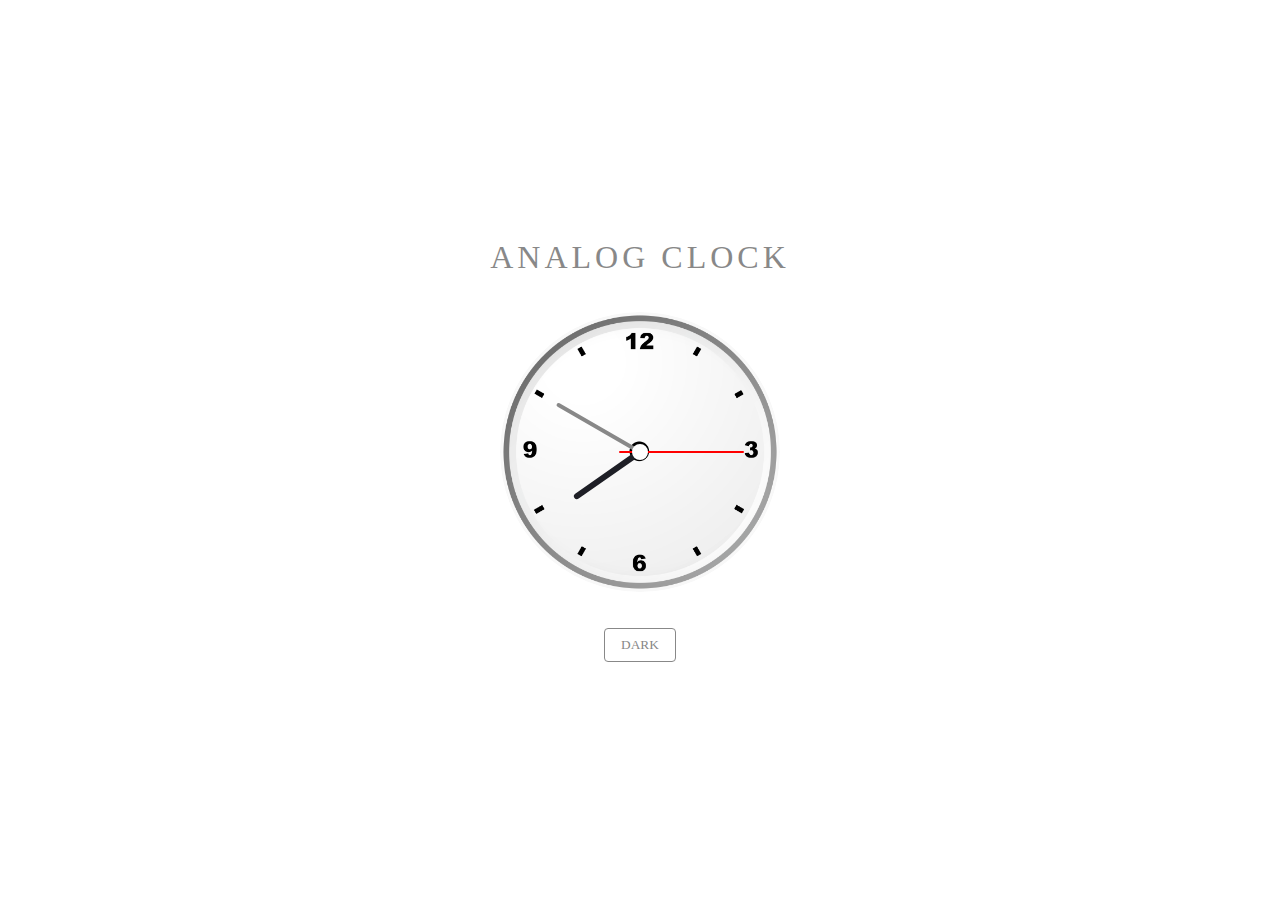
<file: Analog Clock/index.html>
<!DOCTYPE html>
<html lang="en">
<head>
    <meta charset="UTF-8">
    <meta name="viewport" content="width=device-width, initial-scale=1.0">
    <title>Analog Clock</title>
    <link rel="stylesheet" href="style.css">
</head>
<body>
    <div class="page-header">Analog Clock</div>
    <div class="clock">
        <div class="hour"></div>
        <div class="min"></div>
        <div class="sec"></div>
    </div>

    <div class="switch-count">
        <button class="switch-btn">Light</button>
    </div>

    <script src="script.js"></script>
</body>
</html>
</file>
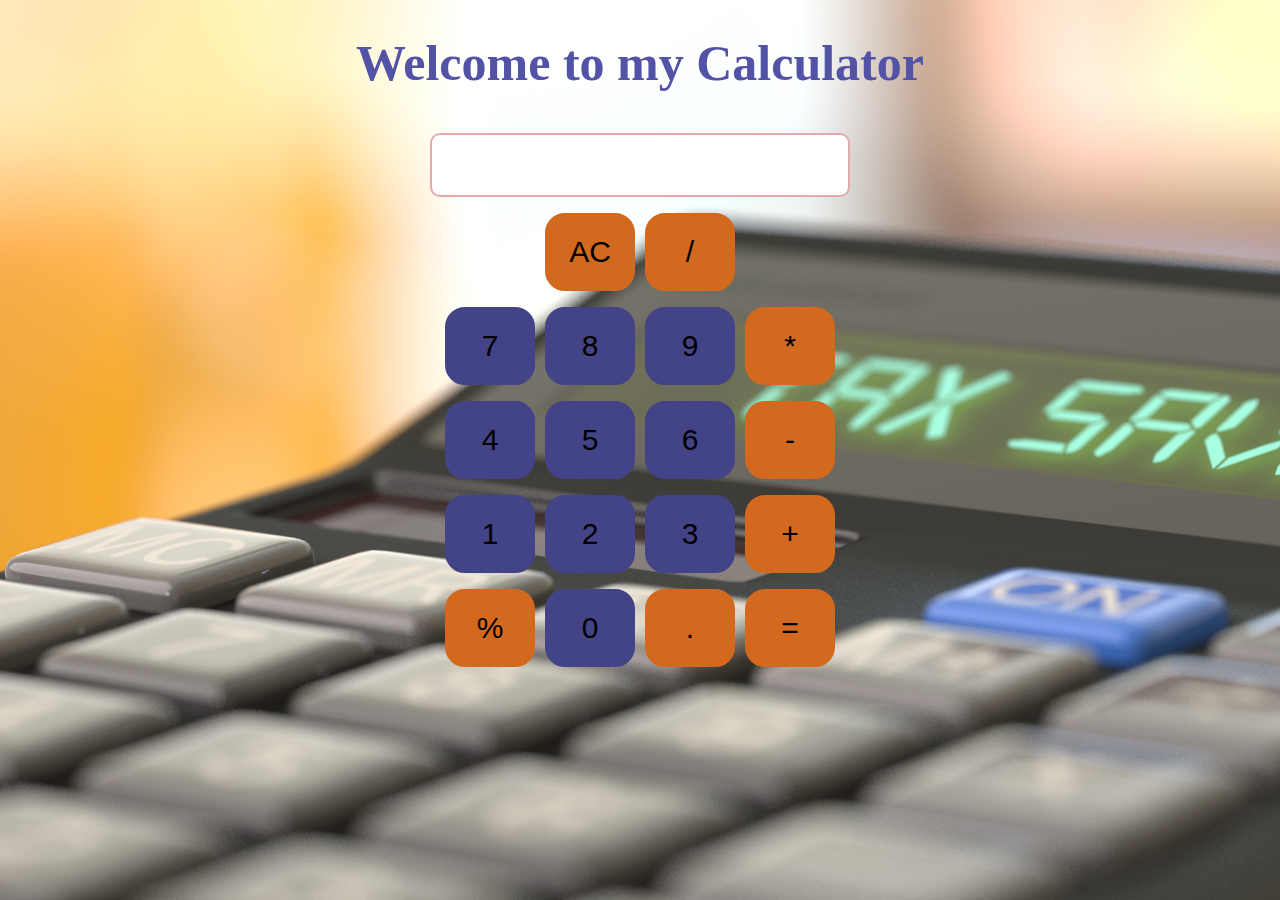
<file: calculatorproject/index.html>
<!DOCTYPE html>
<html>
<head>
   <meta charset="UTF-8">
   <meta name="viewport" content="width=device-width,initial-scale=1.0">
    <title>Calculator</title>
        <link href="style.css" rel="stylesheet" type="text/css">
    </head>
     
    
    <body background="c2.jpg">
        <h1>Welcome to my Calculator</h1>
        <div class="container">
            <div class="row">
                <input class="input" type="text">
            </div>
            <div class="row">
               <button class="buttons">AC</button>
               
               <button class="buttons">/</button>
               
            </div>
            <div class="row">
                <button class="button">7</button>
                <button class="button">8</button>
                <button class="button">9</button>
                <button class="buttons">*</button>
             </div>
            <div class="row">
                <button class="button">4</button>
                <button class="button">5</button>
                <button class="button">6</button>
                <button class="buttons">-</button>
             </div>
             <div class="row">
                <button class="button">1</button>
                <button class="button">2</button>
                <button class="button">3</button>
                <button class="buttons">+</button>
             </div>
             <div class="row">
                <button class="buttons">%</button>
                <button class="button">0</button>
                <button class="buttons">.</button>
                <button class="buttons">=</button>
             </div>
        </div>
        <script src="script.js"></script>
     </body>
</body>
</file>
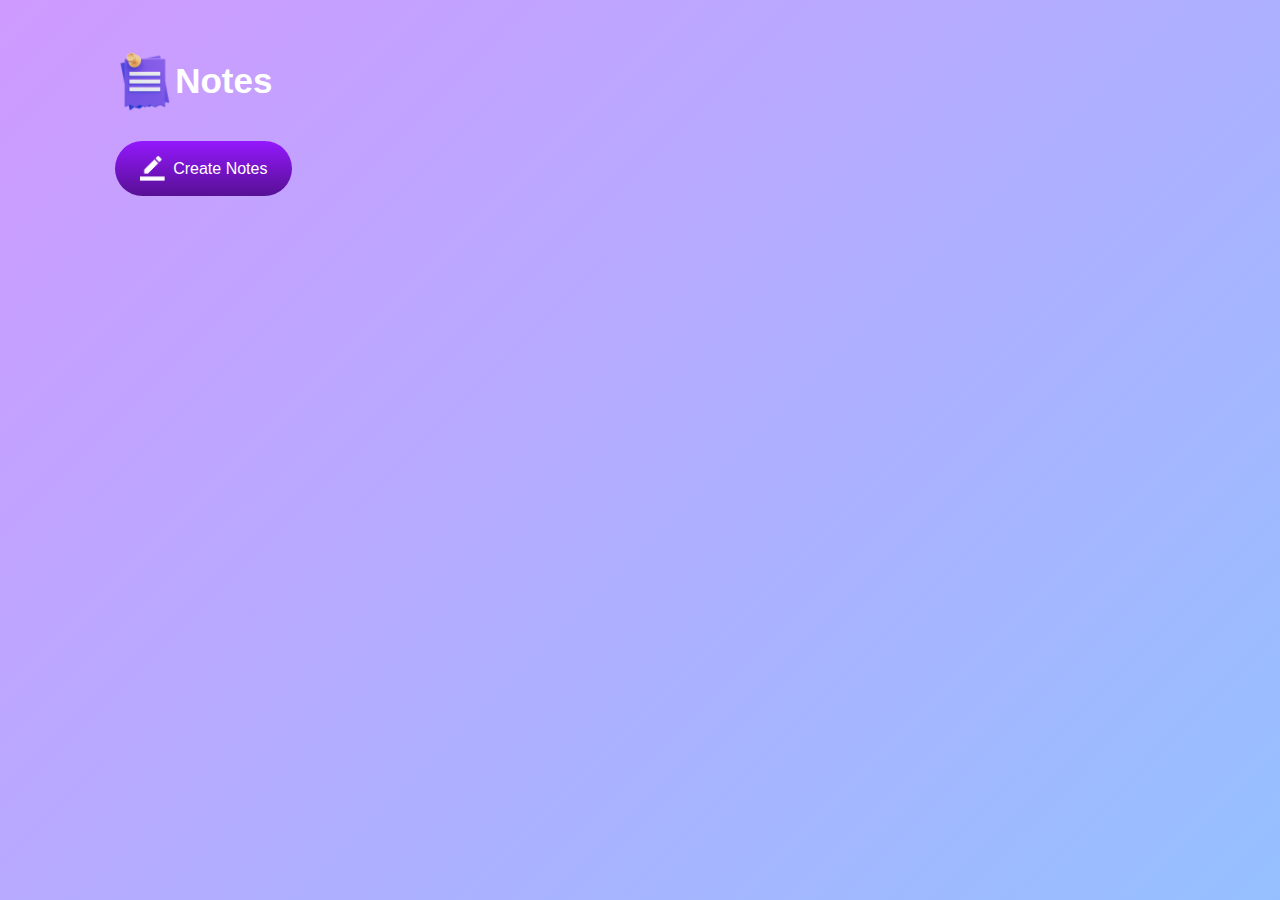
<file: Notes APP/index.html>
<!DOCTYPE html>
<html lang="en">
<head>
    <meta charset="UTF-8">
    <meta name="viewport" content="width=device-width, initial-scale=1.0">
    <title>Notes App</title>
    <link rel="stylesheet" href="style.css">
</head>
<body>
    <div class="container">
        <h1> <img src="images/notes.png" alt="">Notes</h1>
        <button class="btn"> <img src="images/edit.png" alt="">Create Notes</button>
        <div class="notes-container">
            <!-- <p contenteditable="true" class="input-box">
                <img src="images/delete.png" alt="">
            </p> -->
        </div>
    </div>
    <script src="script.js"></script>
</body>
</html>
</file>
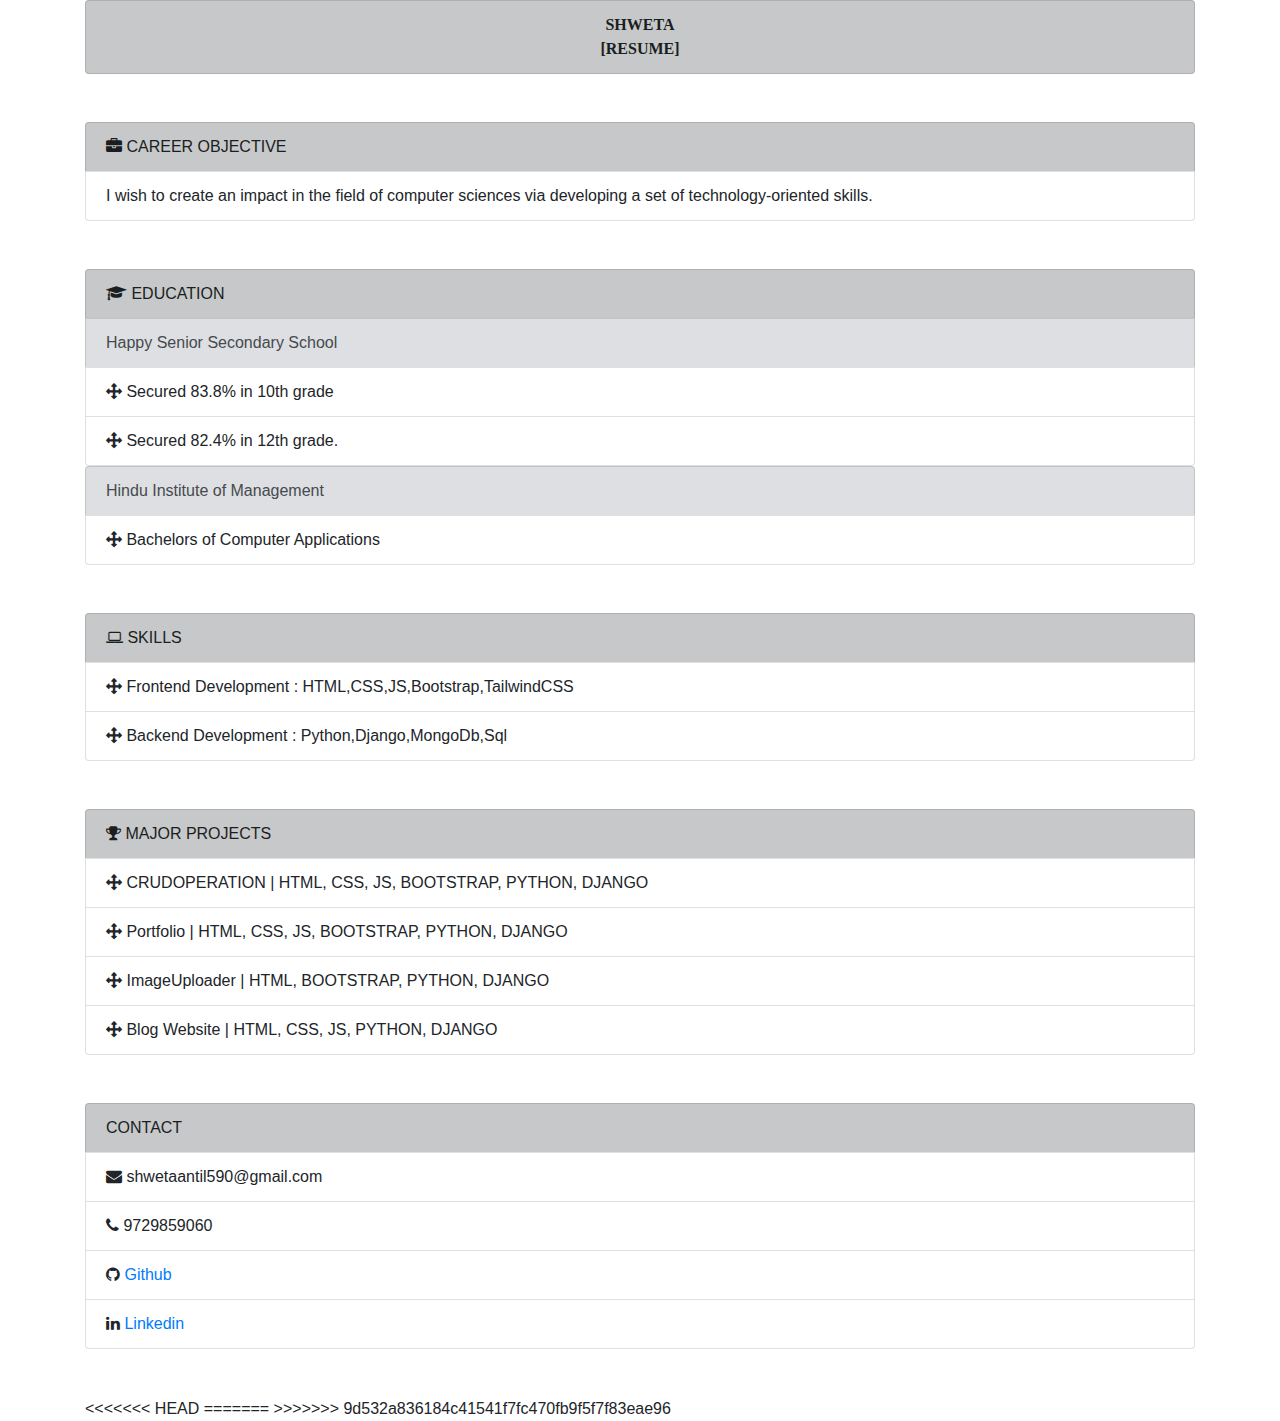
<file: Resume/index.html>
<!DOCTYPE html>
<html lang="en">
<head>
    <meta charset="UTF-8">
    <title>Resume</title>
    <meta name="viewport" content="width=device-width,initial-scale=1">
    <!--Custom CSS-->
    <link href="style.css" rel="stylesheet">
    <!--Fontawesome Link---->
    <link rel="stylesheet" href="https://cdnjs.cloudflare.com/ajax/libs/font-awesome/4.7.0/css/font-awesome.min.css">
    <style>
        .one{ font-weight:bold;
            font-family:Fira Code;
            text-align: center;
        }
    </style>
</head>
<body>
<div class="container" >
    <div class="list-group one">
        <div class="list-group-item list-group-item-dark ">SHWETA<br>[RESUME]</div>
    </div>
    <br><br>
    <div class="list-group">
        <div class=" list-group-item list-group-item-dark">
            <i class="fa fa-briefcase"></i> CAREER OBJECTIVE</div>
        <div class="list-group-item">I wish to create an impact in the field of computer sciences via developing a set of technology-oriented skills.</div>
    </div>
    <br><br>
    <div class="list-group">
        <div class="list-group-item list-group-item-dark"><i class="fa fa-mortar-board"></i> EDUCATION</div>
        <div class="list-group-item list-group-item-secondary">Happy Senior Secondary School</div>
        <div class="list-group-item"><i class="fa fa-arrows"></i> Secured 83.8% in 10th grade</div>
        <div class="list-group-item"><i class="fa fa-arrows"></i> Secured 82.4% in 12th grade.</div>
    </div>
    <div class="list-group">
        <div class="list-group-item list-group-item-secondary">Hindu Institute of Management</div>
        <div class="list-group-item"><i class="fa fa-arrows"></i> Bachelors of Computer Applications</div>
    </div>
    <br><br>
    <div class="list-group">
        <div class="list-group-item list-group-item-dark"><i class="fa fa-laptop"></i> SKILLS</div>
        <div class="list-group-item"><i class="fa fa-arrows"></i> Frontend Development : HTML,CSS,JS,Bootstrap,TailwindCSS </div>
        <div class="list-group-item"><i class="fa fa-arrows"></i> Backend Development : Python,Django,MongoDb,Sql</div>

    </div>

    <br><br>
    <div class="list-group">
        <div class="list-group-item list-group-item-dark"><i class="fa fa-trophy"></i> MAJOR PROJECTS</div>
        <div class="list-group-item "><i class="fa fa-arrows"></i>  CRUDOPERATION | HTML, CSS, JS, BOOTSTRAP, PYTHON, DJANGO</div>
        <div class="list-group-item "><i class="fa fa-arrows"></i>  Portfolio | HTML, CSS, JS, BOOTSTRAP, PYTHON, DJANGO</div>
        <div class="list-group-item "><i class="fa fa-arrows"></i> ImageUploader | HTML, BOOTSTRAP, PYTHON, DJANGO</div>
        <div class="list-group-item "><i class="fa fa-arrows"></i>  Blog Website | HTML, CSS, JS, PYTHON, DJANGO</div>
    </div>
    <br><br>
    <div class="list-group">
        <div class="list-group-item list-group-item-dark">CONTACT</div>
        <div class="list-group-item"><i class="fa fa-envelope"></i> shwetaantil590@gmail.com</div>
        <div class="list-group-item"><i class="fa fa-phone"></i> 9729859060</div>
        <div class="list-group-item"><i class="fa fa-github"></i><a href="https://github.com/shwetaantil21"> Github</a> </div>
        <div class="list-group-item"><i class="fa fa-linkedin"></i><a href="https://www.linkedin.com/in/shweta-antil-9880b0264/"> Linkedin</a> </div>
    </div>
    <br><br>
<<<<<<< HEAD
    <!-- <button type="button" class="btn btn-secondary btn-sm">
        <i class="fa fa-download"></i>
        DOWNLOAD
    </button>
    <br><br> -->
=======
>>>>>>> 9d532a836184c41541f7fc470fb9f5f7f83eae96
</div>
<div id="videoPopupMenu"></div>
</body>
</html>
</file>
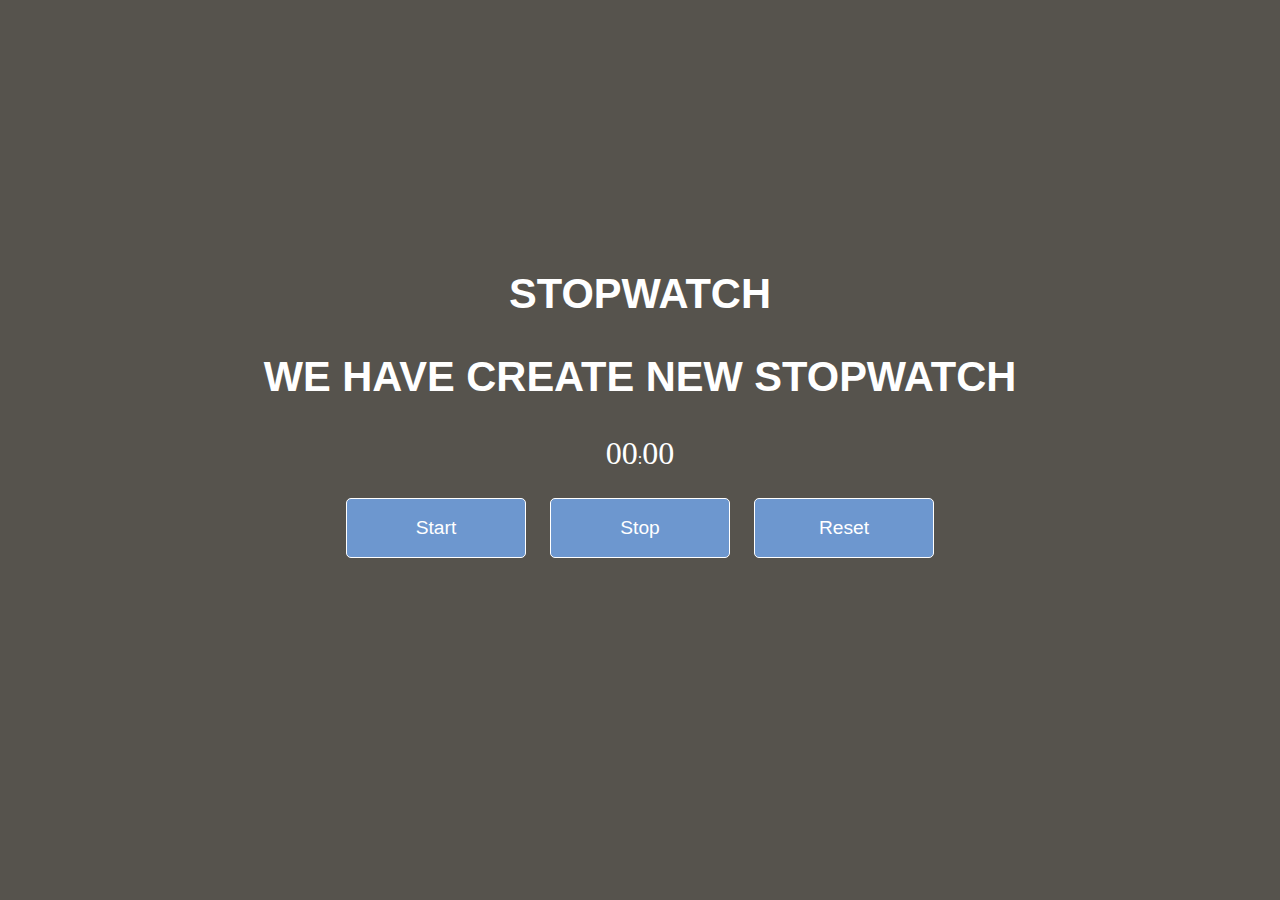
<file: StopWatch/index.html>
<!DOCTYPE html>
<html lang="en">
<head>
    <meta charset="UTF-8">
    <meta http-equiv="X-UA-Compatible" content="IE=edge">
    <meta name="viewport" content="width=device-width, initial-scale=1.0">
    <title>STOPWATCH</title>
    <link rel="stylesheet" href="style.css" type="text/css">
</head>
<body>
<div class="wrapper">
<h1>STOPWATCH</h1>
<h2>We Have Create New Stopwatch</h2>
<p><span id="seconds">00</span>:<span id="tens">00</span></p>
<button id="button-start">Start</button>
<button id="button-stop">Stop</button>
<button id="button-reset">Reset</button>
</div>

<script src="script.js"></script>
</body>
</html>
</file>
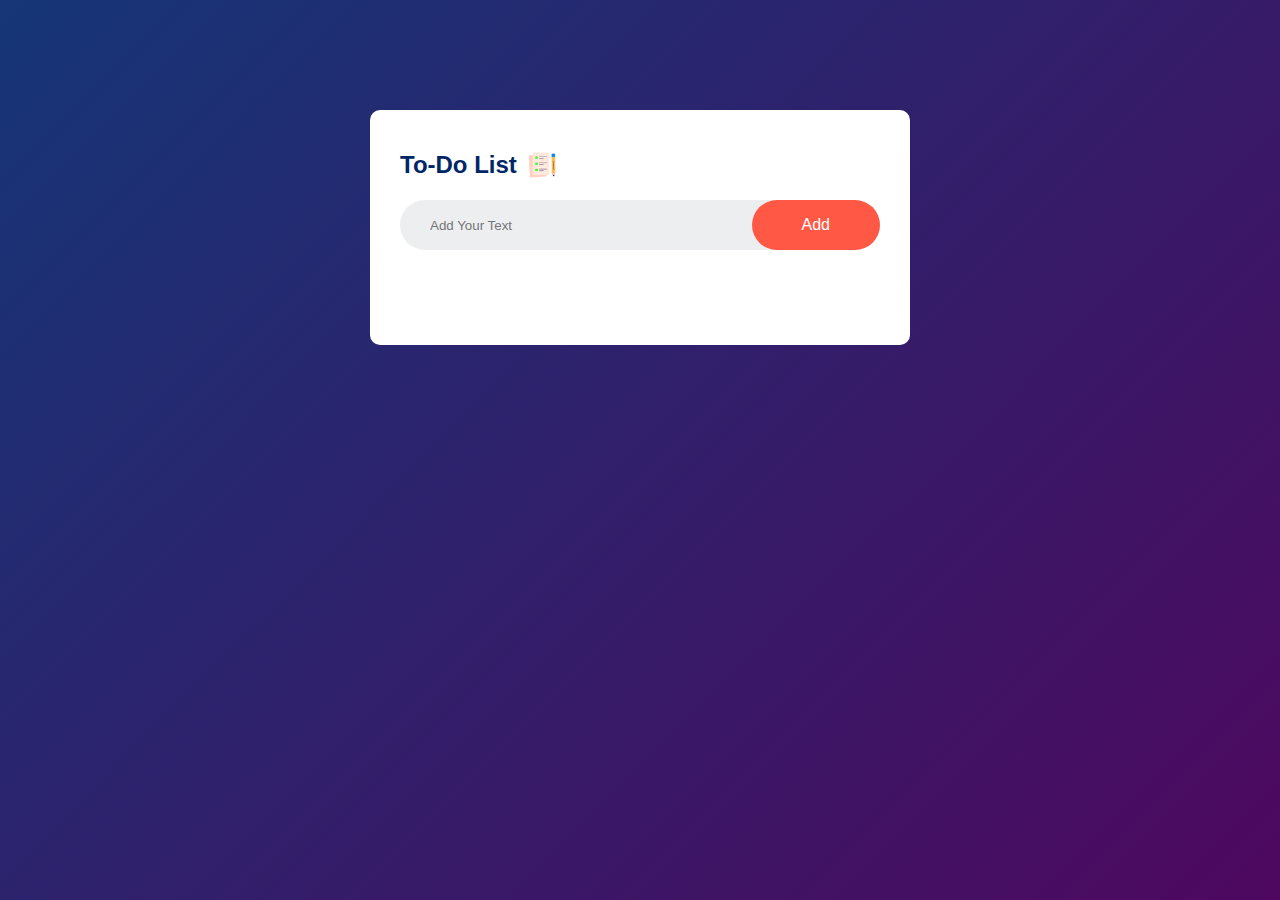
<file: To-do List APP/index.html>
<!DOCTYPE html>
<html lang="en">
<head>
    <meta charset="UTF-8">
    <meta name="viewport" content="width=device-width, initial-scale=1.0">
    <title>To-Do List APP</title>
    <link rel="stylesheet" href="style.css">
</head>
<body>
    <div class="container">
        <div class="todo-app">
            <h2>To-Do List<img src="./img/icon.png" alt="notebook image"></h2>
            <div class="row">
                <input type="text" id="input-box" placeholder="Add Your Text">
                <button onclick="addTask()">Add</button>
            </div>
            <ul id="list-container">
                <!-- <li class="checked">Task1</li>
                <li>Task2</li>
                <li>Task3</li> -->
            </ul>
        </div>
    </div>


    <script src="script.js"></script>

</body>
</html>
</file>
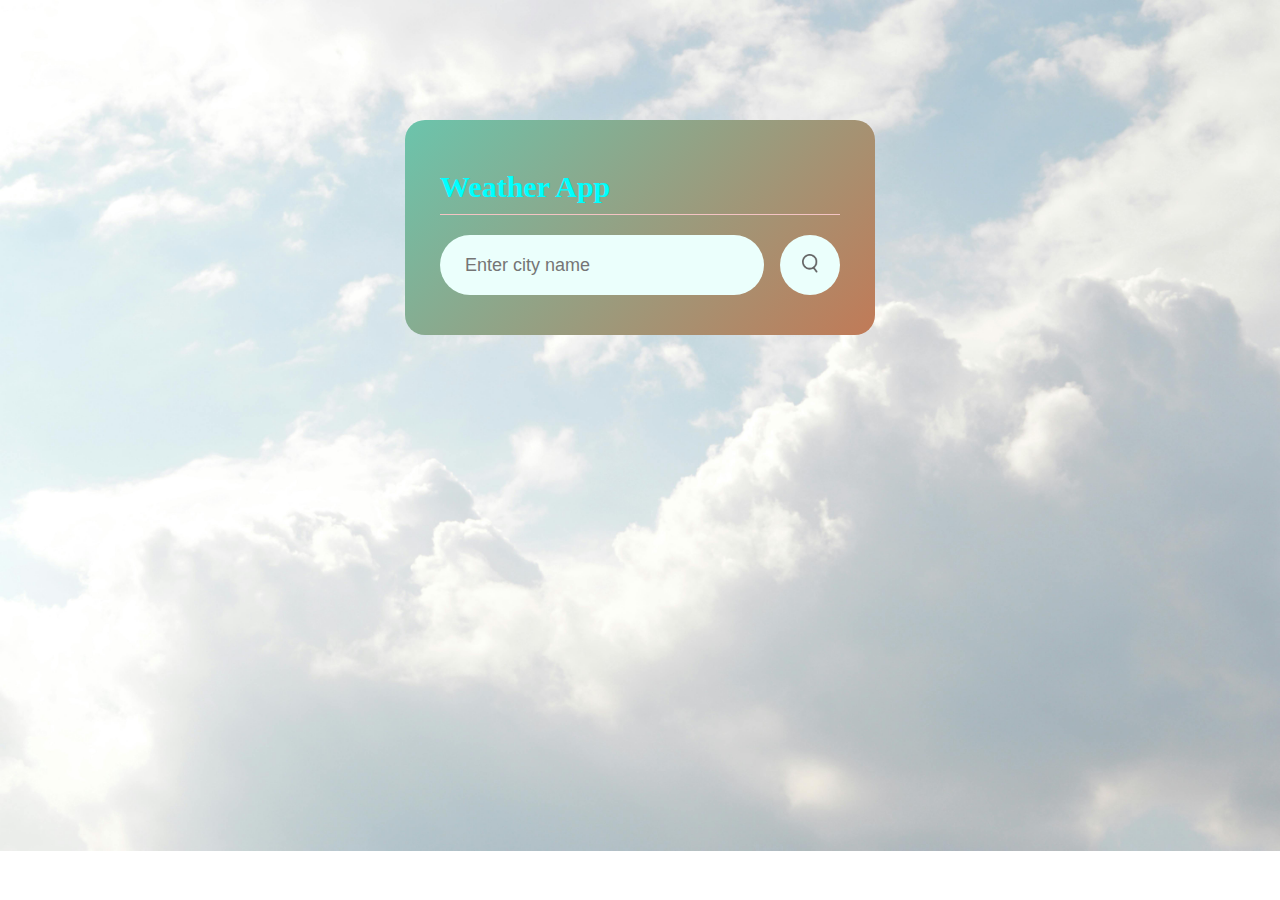
<file: WeatherAPP/index.html>
<!DOCTYPE html>
<html lang="en">
<head>
    <meta charset="UTF-8">
    <meta name="viewport" content="width=device-width, initial-scale=1.0">
    <title>Weather App</title>
    <link rel="stylesheet" href="style.css">
</head>
<body>
    <div class="card">
        <div class="header-text">
            <h1>Weather App</h1>
        </div>
        <hr>
        <div class="search">
            <input type="text" name="" id="" placeholder="Enter city name" spellcheck="false">
            <button><img src="images/search.png" alt=""></button>
        </div>
        <div class="error">
            <p>Oops! Invalid City Name, Please Enter Correct City Name..</p>
        </div>
        <div class="weather">
            <img src="images/rain.png" alt="" class="weather-icon">
            <h1 class="temperature">22</h1>
            <h2 class="city">New York</h2>
            <div class="details">
                <div class="col">
                    <img src="images/humidity.png" alt="">
                    <div>
                        <p class="humidity">50%</p>
                        <p class="humidity-text">Humidity</p>
                    </div>
                </div>
                <div class="col">
                    <img src="images/wind.png" alt="">
                    <div>
                        <p class="wind">15 km/h</p>
                        <p class="wind-text">Wind Speed</p>
                    </div>
                </div>
            </div>
        </div>
    </div>


    <script src="script.js"></script>
</body>
</html>
</file>
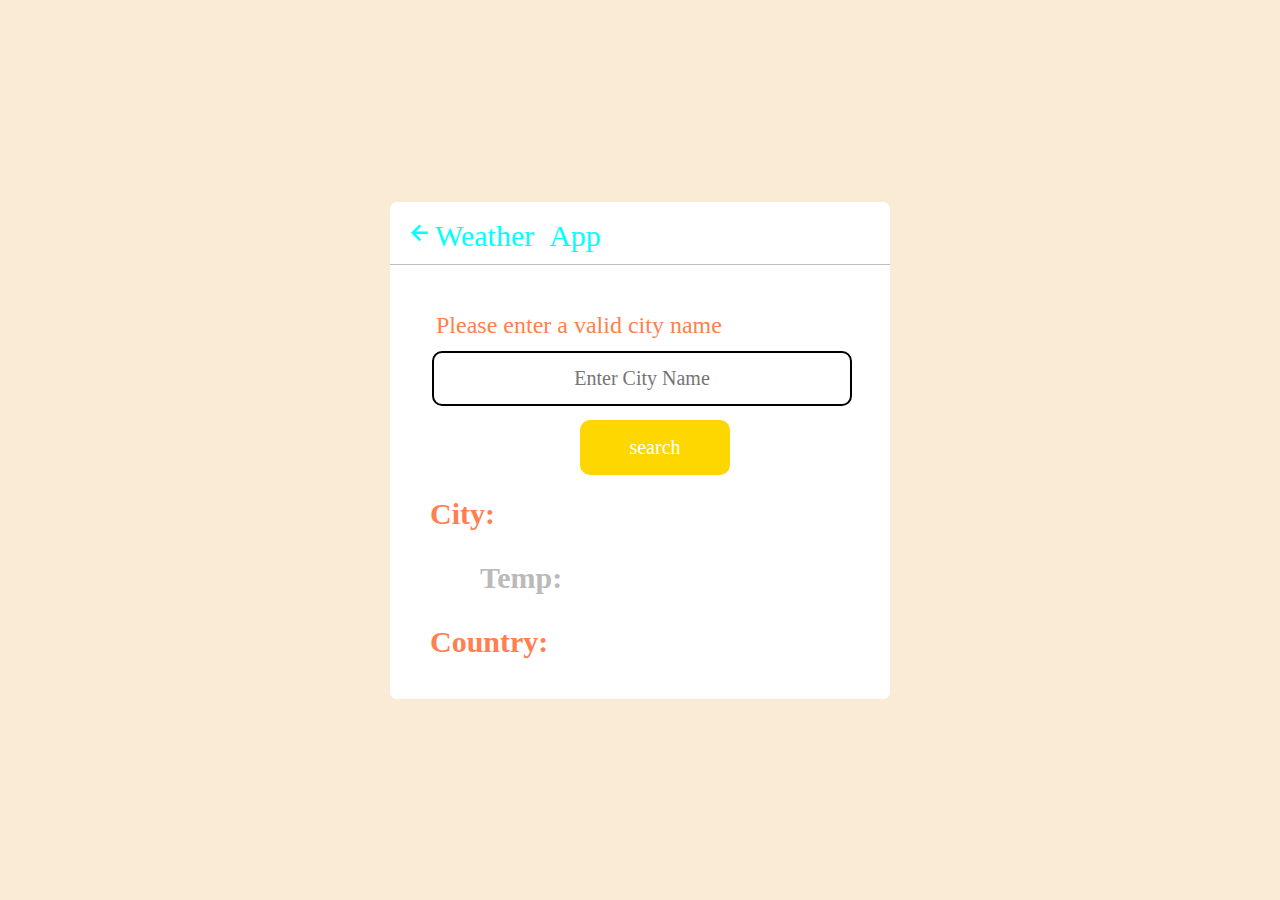
<file: Whether App/index.html>
<!DOCTYPE html>
<html lang="en">
<head>
    <meta charset="UTF-8">
    <meta name="viewport" content="width=device-width, initial-scale=1.0">
    <!-- Boxicons JS -->
    <link href='https://unpkg.com/boxicons@2.1.4/css/boxicons.min.css' rel='stylesheet'>
    <link rel="stylesheet" href="style.css">
    <title>Weather App</title>
</head>
<body>
    <div class="wrapper">
        <header>
            <i class="bx bx-left-arrow-alt">Weather App</i>
        </header>
    <div class="container">
        <p class="sec">Please enter a valid city name</p>
        <form action="" name="myForm" onsubmit="weatherAPI(); return false;" >
        <input type="text" class="inp-1" name="search" placeholder="Enter City Name">
        <input  type="submit" class="inp-2" value="search">
        </form>
        <div class="section">
            <p class="sec-1">City:<span id="city"></span></p>
            <p class="sec-2">Temp:<span id="temp"></span></p>
            <p class="sec-3">Country: <span id="cont"></span></p>
        </div>
    </div>  
    </div>   
<script src="index.js"></script>
</body>
</html>
</file>
<file: Analog Clock/style.css>
:root{
    --main-bg-color: #fff;
    --main-text-color: #888888;

}
[data-theme="dark"]{
    --main-bg-color: #1e1f26;
    --main-text-color: #ccc;
}

*{
    box-sizing: border-box;
}

body{
    margin: 0;
    height: 100vh;
    display: flex;
    flex-direction: column;
    justify-content: center;
    align-items: center;
    font-size: 16px;
    background-color: var(--main-bg-color);
    position: relative;
    transition: all ease 0.2s;
}
.page-header{
    font-size: 2rem;
    color: var(--main-text-color);
    padding: 1em 0;
    font-family: nonospace;
    letter-spacing: 4px;
    text-transform: uppercase;
    transition: all ease 0.2s;

}
.clock{
    min-height: 18rem;
    min-width: 18em;
    display: flex;
    justify-content: center;
    align-items: center;
    background-color: var(--main-bg-color);
    background-image: url('./images/2.png');
    background-position: center center;
    background-size: cover;
    border-radius: 50%;
    border: 4px solid var(--main-bg-color);
    box-shadow: 0 -15px 15px rgba(255,255,255, 0.05), inset 0 -15px 15px rgba(0,0,0, 0.03), inset 0 15px 15px rgba(0,0,0, 0.03);
    transition: all ease 0.2s;
}
.clock:before{
    content: "";
    height: 0.75rem;
    width: 0.75rem;
    background-color: var(--main-bg-color);
    border: 2px solid var(--main-bg-color);
    position: absolute;
    border-radius: 50%;
    z-index: 1000;
    transition: all ease 0.2s;
}
.hour,
.min,
.sec{
    position: absolute;
    display: flex;
    justify-content: center;
    border-radius: 50%;
}
.hour{
    height: 10em;
    width: 10em;
}
.hour:before{
    content: "";
    height: 50%;
    width: 6px;
    background-color: #1e1f26;
    border-radius: 6px;
}
.min{
    height: 12em;
    width: 12em;
}
.min:before{
    content: "";
    height: 50%;
    width: 4px;
    background-color: var(--main-text-color);
    border-radius: 4px;
}
.sec{
    height: 13em;
    width: 13em;
}
.sec:before{
    content: "";
    height: 60%;
    width: 2px;
    background-color: #f00;
    border-radius: 2px;
}
.switch-count{
    margin: 2em auto;
    bottom: 0;

}
.switch-count .switch-btn{
    font-family: nonospace;
    text-transform: uppercase;
    outline: none;
    padding: 0.5rem 1rem;
    background-color: var(--main-bg-color);
    color: var(--main-text-color);
    border: 1px solid var(--main-text-color);
    border-radius: 0.25rem;
    cursor: pointer;
    transition: all ease 0.3s;
}
</file>
<file: calculatorproject/style.css>
@import url('https://fonts.googleapis.com/css2?family=Nunito+Sans:ital,wght@0,300;0,600;1,600;1,900&family=Roboto+Condensed:ital,wght@0,300;1,300&family=Roboto:ital,wght@1,300&family=Ubuntu&family=Varela+Round&display=swap');

html, body{
    /* height: 150;
    width: 100; */
    font-family: 'Roboto', sans-serif;
    font-family: 'Ubuntu', sans-serif;
}
h1{
    text-align: center;
    font-family: impact;
    font-size: 50px;
    color: rgb(82, 82, 166);
    text-shadow: 1px;
}
.container{
    margin: auto;
    display: flex;
    flex-direction: column;
    align-items: center;

}
.button{
    padding: 20px;
    width: 90px;
    margin: 0 3px;
    border: 2px solid rgb(67, 67, 135);
    box-sizing: 10px;
    cursor: pointer;
    font-size: 30px;
    border-radius: 20px;
    background-color: rgb(67, 67, 135);

}
.button:hover{
    background-color: transparent;
}
.buttons{
    padding: 20px;
    width: 90px;
    margin: 0 3px;
    box-sizing: 10px;
    border: 2px solid chocolate;
    cursor: pointer;
    font-size: 30px;
    border-radius: 20px;
    background-color: chocolate;
}
.buttons:hover{
    background-color: transparent;
}
.row{
    margin: 8px 0;
}
.row input{
    width: 340px;
    font-size: 30px;
    height: 40px;
    font-family: Arial;
    margin: 0;
    padding: 10px 38px;
    box-shadow: 5px;
    border: 2px solid rgb(226, 170, 170);
    border-radius: 10px;
}

@media (max-width: 300px){
    .buttons{
        padding: 10px;
        width: 20px;
    }
    .row{
        margin: 4px 0;
    }

}
</file>
<file: Notes APP/style.css>
*{
    margin: 0;
    padding: 0;
    box-sizing: border-box;
    font-family: 'Poppins',sans-serif;
}
.container{
    width: 100%;
    min-height: 100vh;
    background: linear-gradient(135deg, #cf9aff, #95c0ff);
    color: #fff;
    padding-top: 4%;
    padding-left: 9%;
}
.container h1{
    display: flex;
    align-items: center;
    font-size: 35px;
    font-weight: 600;
}
.container h1 img{
    width: 60px;
}
.container button img{
    width: 25px;
    margin-right: 8px;
}
.container button{
    display: flex;
    align-items: center;
    background: linear-gradient(#9418fd, #571094);
    color: #fff;
    font-size: 16px;
    outline: 0;
    border: 0;
    border-radius: 40px;
    padding: 15px 25px;
    margin: 30px 0 20px;
    cursor: pointer;
}
.input-box{
    position: relative;
    width: 100%;
    max-width: 500px;
    min-height: 150px;
    background: #fff;
    color: #333;
    padding: 20px;
    margin: 20px 0;
    outline: none;
    border-radius: 5px;
}
.input-box img{
    width: 25px;
    position: absolute;
    bottom: 15px;
    right: 15px;
    cursor: pointer;
}
</file>
<file: Resume/style.css>
:root {
    --blue: #007bff;
    --indigo: #6610f2;
    --purple: #6f42c1;
    --pink: #e83e8c;
    --red: #dc3545;
    --orange: #fd7e14;
    --yellow: #ffc107;
    --green: #28a745;
    --teal: #20c997;
    --cyan: #17a2b8;
    --white: #fff;
    --gray: #868e96;
    --gray-dark: #343a40;
    --primary: #007bff;
    --secondary: #868e96;
    --success: #28a745;
    --info: #17a2b8;
    --warning: #ffc107;
    --danger: #dc3545;
    --light: #f8f9fa;
    --dark: #343a40;
    --breakpoint-xs: 0;
    --breakpoint-sm: 576px;
    --breakpoint-md: 768px;
    --breakpoint-lg: 992px;
    --breakpoint-xl: 1200px;
    --font-family-sans-serif: -apple-system, BlinkMacSystemFont, "Segoe UI", Roboto, "Helvetica Neue", Arial, sans-serif, "Apple Color Emoji", "Segoe UI Emoji", "Segoe UI Symbol";
    --font-family-monospace: "SFMono-Regular", Menlo, Monaco, Consolas, "Liberation Mono", "Courier New", monospace;
}

@media print {
    *,
    *::before,
    *::after {
        text-shadow: none !important;
        box-shadow: none !important;
    }
    a,
    a:visited {
        text-decoration: underline;
    }
    abbr[title]::after {
        content: " (" attr(title) ")";
    }
    pre {
        white-space: pre-wrap !important;
    }
    pre,
    blockquote {
        border: 1px solid #999;
        page-break-inside: avoid;
    }
    thead {
        display: table-header-group;
    }
    tr,
    img {
        page-break-inside: avoid;
    }
    p,
    h2,
    h3 {
        orphans: 3;
        widows: 3;
    }
    h2,
    h3 {
        page-break-after: avoid;
    }
    .navbar {
        display: none;
    }
    .badge {
        border: 1px solid #000;
    }
    .table {
        border-collapse: collapse !important;
    }
    .table td,
    .table th {
        background-color: #fff !important;
    }
    .table-bordered th,
    .table-bordered td {
        border: 1px solid #ddd !important;
    }
}

*,
*::before,
*::after {
    box-sizing: border-box;
}

html {
    font-family: sans-serif;
    line-height: 1.15;
    -webkit-text-size-adjust: 100%;
    -ms-text-size-adjust: 100%;
    -ms-overflow-style: scrollbar;
    -webkit-tap-highlight-color: transparent;
}

@-ms-viewport {
    width: device-width;
}

article, aside, dialog, figcaption, figure, footer, header, hgroup, main, nav, section {
    display: block;
}

body {
    margin: 0;
    font-family: -apple-system, BlinkMacSystemFont, "Segoe UI", Roboto, "Helvetica Neue", Arial, sans-serif, "Apple Color Emoji", "Segoe UI Emoji", "Segoe UI Symbol";
    font-size: 1rem;
    font-weight: 400;
    line-height: 1.5;
    color: #212529;
    text-align: left;
    background-color: #fff;
}

[tabindex="-1"]:focus {
    outline: none !important;
}

hr {
    box-sizing: content-box;
    height: 0;
    overflow: visible;
}

h1, h2, h3, h4, h5, h6 {
    margin-top: 0;
    margin-bottom: 0.5rem;
}

p {
    margin-top: 0;
    margin-bottom: 1rem;
}

abbr[title],
abbr[data-original-title] {
    text-decoration: underline;
    -webkit-text-decoration: underline dotted;
    text-decoration: underline dotted;
    cursor: help;
    border-bottom: 0;
}

address {
    margin-bottom: 1rem;
    font-style: normal;
    line-height: inherit;
}

ol,
ul,
dl {
    margin-top: 0;
    margin-bottom: 1rem;
}

ol ol,
ul ul,
ol ul,
ul ol {
    margin-bottom: 0;
}

dt {
    font-weight: 700;
}

dd {
    margin-bottom: .5rem;
    margin-left: 0;
}

blockquote {
    margin: 0 0 1rem;
}

dfn {
    font-style: italic;
}

b,
strong {
    font-weight: bolder;
}

small {
    font-size: 80%;
}

sub,
sup {
    position: relative;
    font-size: 75%;
    line-height: 0;
    vertical-align: baseline;
}

sub {
    bottom: -.25em;
}

sup {
    top: -.5em;
}

a {
    color: #007bff;
    text-decoration: none;
    background-color: transparent;
    -webkit-text-decoration-skip: objects;
}

a:hover {
    color: #0056b3;
    text-decoration: underline;
}

a:not([href]):not([tabindex]) {
    color: inherit;
    text-decoration: none;
}

a:not([href]):not([tabindex]):focus, a:not([href]):not([tabindex]):hover {
    color: inherit;
    text-decoration: none;
}

a:not([href]):not([tabindex]):focus {
    outline: 0;
}

pre,
code,
kbd,
samp {
    font-family: monospace, monospace;
    font-size: 1em;
}

pre {
    margin-top: 0;
    margin-bottom: 1rem;
    overflow: auto;
    -ms-overflow-style: scrollbar;
}

figure {
    margin: 0 0 1rem;
}

img {
    vertical-align: middle;
    border-style: none;
}

svg:not(:root) {
    overflow: hidden;
}

a,
area,
button,
[role="button"],
input:not([type="range"]),
label,
select,
summary,
textarea {
    -ms-touch-action: manipulation;
    touch-action: manipulation;
}

table {
    border-collapse: collapse;
}

caption {
    padding-top: 0.75rem;
    padding-bottom: 0.75rem;
    color: #868e96;
    text-align: left;
    caption-side: bottom;
}

th {
    text-align: inherit;
}

label {
    display: inline-block;
    margin-bottom: .5rem;
}

button {
    border-radius: 0;
}

button:focus {
    outline: 1px dotted;
    outline: 5px auto -webkit-focus-ring-color;
}

input,
button,
select,
optgroup,
textarea {
    margin: 0;
    font-family: inherit;
    font-size: inherit;
    line-height: inherit;
}

button,
input {
    overflow: visible;
}

button,
select {
    text-transform: none;
}

button,
html [type="button"],
[type="reset"],
[type="submit"] {
    -webkit-appearance: button;
}

button::-moz-focus-inner,
[type="button"]::-moz-focus-inner,
[type="reset"]::-moz-focus-inner,
[type="submit"]::-moz-focus-inner {
    padding: 0;
    border-style: none;
}

input[type="radio"],
input[type="checkbox"] {
    box-sizing: border-box;
    padding: 0;
}

input[type="date"],
input[type="time"],
input[type="datetime-local"],
input[type="month"] {
    -webkit-appearance: listbox;
}

textarea {
    overflow: auto;
    resize: vertical;
}

fieldset {
    min-width: 0;
    padding: 0;
    margin: 0;
    border: 0;
}

legend {
    display: block;
    width: 100%;
    max-width: 100%;
    padding: 0;
    margin-bottom: .5rem;
    font-size: 1.5rem;
    line-height: inherit;
    color: inherit;
    white-space: normal;
}

progress {
    vertical-align: baseline;
}

[type="number"]::-webkit-inner-spin-button,
[type="number"]::-webkit-outer-spin-button {
    height: auto;
}

[type="search"] {
    outline-offset: -2px;
    -webkit-appearance: none;
}

[type="search"]::-webkit-search-cancel-button,
[type="search"]::-webkit-search-decoration {
    -webkit-appearance: none;
}

::-webkit-file-upload-button {
    font: inherit;
    -webkit-appearance: button;
}

output {
    display: inline-block;
}

summary {
    display: list-item;
}

template {
    display: none;
}

[hidden] {
    display: none !important;
}

h1, h2, h3, h4, h5, h6,
.h1, .h2, .h3, .h4, .h5, .h6 {
    margin-bottom: 0.5rem;
    font-family: inherit;
    font-weight: 500;
    line-height: 1.2;
    color: inherit;
}

h1, .h1 {
    font-size: 2.5rem;
}

h2, .h2 {
    font-size: 2rem;
}

h3, .h3 {
    font-size: 1.75rem;
}

h4, .h4 {
    font-size: 1.5rem;
}

h5, .h5 {
    font-size: 1.25rem;
}

h6, .h6 {
    font-size: 1rem;
}

.lead {
    font-size: 1.25rem;
    font-weight: 300;
}

.display-1 {
    font-size: 6rem;
    font-weight: 300;
    line-height: 1.2;
}

.display-2 {
    font-size: 5.5rem;
    font-weight: 300;
    line-height: 1.2;
}

.display-3 {
    font-size: 4.5rem;
    font-weight: 300;
    line-height: 1.2;
}

.display-4 {
    font-size: 3.5rem;
    font-weight: 300;
    line-height: 1.2;
}

hr {
    margin-top: 1rem;
    margin-bottom: 1rem;
    border: 0;
    border-top: 1px solid rgba(0, 0, 0, 0.1);
}

small,
.small {
    font-size: 80%;
    font-weight: 400;
}

mark,
.mark {
    padding: 0.2em;
    background-color: #fcf8e3;
}

.list-unstyled {
    padding-left: 0;
    list-style: none;
}

.list-inline {
    padding-left: 0;
    list-style: none;
}

.list-inline-item {
    display: inline-block;
}

.list-inline-item:not(:last-child) {
    margin-right: 5px;
}

.initialism {
    font-size: 90%;
    text-transform: uppercase;
}

.blockquote {
    margin-bottom: 1rem;
    font-size: 1.25rem;
}

.blockquote-footer {
    display: block;
    font-size: 80%;
    color: #868e96;
}

.blockquote-footer::before {
    content: "\2014 \00A0";
}

.img-fluid {
    max-width: 100%;
    height: auto;
}

.img-thumbnail {
    padding: 0.25rem;
    background-color: #fff;
    border: 1px solid #ddd;
    border-radius: 0.25rem;
    transition: all 0.2s ease-in-out;
    max-width: 100%;
    height: auto;
}

.figure {
    display: inline-block;
}

.figure-img {
    margin-bottom: 0.5rem;
    line-height: 1;
}

.figure-caption {
    font-size: 90%;
    color: #868e96;
}

code,
kbd,
pre,
samp {
    font-family: "SFMono-Regular", Menlo, Monaco, Consolas, "Liberation Mono", "Courier New", monospace;
}

code {
    padding: 0.2rem 0.4rem;
    font-size: 90%;
    color: #bd4147;
    background-color: #f8f9fa;
    border-radius: 0.25rem;
}

a > code {
    padding: 0;
    color: inherit;
    background-color: inherit;
}

kbd {
    padding: 0.2rem 0.4rem;
    font-size: 90%;
    color: #fff;
    background-color: #212529;
    border-radius: 0.2rem;
}

kbd kbd {
    padding: 0;
    font-size: 100%;
    font-weight: 700;
}

pre {
    display: block;
    margin-top: 0;
    margin-bottom: 1rem;
    font-size: 90%;
    color: #212529;
}

pre code {
    padding: 0;
    font-size: inherit;
    color: inherit;
    background-color: transparent;
    border-radius: 0;
}

.pre-scrollable {
    max-height: 340px;
    overflow-y: scroll;
}

.container {
    width: 100%;
    padding-right: 15px;
    padding-left: 15px;
    margin-right: auto;
    margin-left: auto;
}

@media (min-width: 576px) {
    .container {
        max-width: 540px;
    }
}

@media (min-width: 768px) {
    .container {
        max-width: 720px;
    }
}

@media (min-width: 992px) {
    .container {
        max-width: 960px;
    }
}

@media (min-width: 1200px) {
    .container {
        max-width: 1140px;
    }
}

.container-fluid {
    width: 100%;
    padding-right: 15px;
    padding-left: 15px;
    margin-right: auto;
    margin-left: auto;
}

.row {
    display: -ms-flexbox;
    display: flex;
    -ms-flex-wrap: wrap;
    flex-wrap: wrap;
    margin-right: -15px;
    margin-left: -15px;
}

.no-gutters {
    margin-right: 0;
    margin-left: 0;
}

.no-gutters > .col,
.no-gutters > [class*="col-"] {
    padding-right: 0;
    padding-left: 0;
}

.col-1, .col-2, .col-3, .col-4, .col-5, .col-6, .col-7, .col-8, .col-9, .col-10, .col-11, .col-12, .col,
.col-auto, .col-sm-1, .col-sm-2, .col-sm-3, .col-sm-4, .col-sm-5, .col-sm-6, .col-sm-7, .col-sm-8, .col-sm-9, .col-sm-10, .col-sm-11, .col-sm-12, .col-sm,
.col-sm-auto, .col-md-1, .col-md-2, .col-md-3, .col-md-4, .col-md-5, .col-md-6, .col-md-7, .col-md-8, .col-md-9, .col-md-10, .col-md-11, .col-md-12, .col-md,
.col-md-auto, .col-lg-1, .col-lg-2, .col-lg-3, .col-lg-4, .col-lg-5, .col-lg-6, .col-lg-7, .col-lg-8, .col-lg-9, .col-lg-10, .col-lg-11, .col-lg-12, .col-lg,
.col-lg-auto, .col-xl-1, .col-xl-2, .col-xl-3, .col-xl-4, .col-xl-5, .col-xl-6, .col-xl-7, .col-xl-8, .col-xl-9, .col-xl-10, .col-xl-11, .col-xl-12, .col-xl,
.col-xl-auto {
    position: relative;
    width: 100%;
    min-height: 1px;
    padding-right: 15px;
    padding-left: 15px;
}

.col {
    -ms-flex-preferred-size: 0;
    flex-basis: 0;
    -ms-flex-positive: 1;
    flex-grow: 1;
    max-width: 100%;
}

.col-auto {
    -ms-flex: 0 0 auto;
    flex: 0 0 auto;
    width: auto;
    max-width: none;
}

.col-1 {
    -ms-flex: 0 0 8.333333%;
    flex: 0 0 8.333333%;
    max-width: 8.333333%;
}

.col-2 {
    -ms-flex: 0 0 16.666667%;
    flex: 0 0 16.666667%;
    max-width: 16.666667%;
}

.col-3 {
    -ms-flex: 0 0 25%;
    flex: 0 0 25%;
    max-width: 25%;
}

.col-4 {
    -ms-flex: 0 0 33.333333%;
    flex: 0 0 33.333333%;
    max-width: 33.333333%;
}

.col-5 {
    -ms-flex: 0 0 41.666667%;
    flex: 0 0 41.666667%;
    max-width: 41.666667%;
}

.col-6 {
    -ms-flex: 0 0 50%;
    flex: 0 0 50%;
    max-width: 50%;
}

.col-7 {
    -ms-flex: 0 0 58.333333%;
    flex: 0 0 58.333333%;
    max-width: 58.333333%;
}

.col-8 {
    -ms-flex: 0 0 66.666667%;
    flex: 0 0 66.666667%;
    max-width: 66.666667%;
}

.col-9 {
    -ms-flex: 0 0 75%;
    flex: 0 0 75%;
    max-width: 75%;
}

.col-10 {
    -ms-flex: 0 0 83.333333%;
    flex: 0 0 83.333333%;
    max-width: 83.333333%;
}

.col-11 {
    -ms-flex: 0 0 91.666667%;
    flex: 0 0 91.666667%;
    max-width: 91.666667%;
}

.col-12 {
    -ms-flex: 0 0 100%;
    flex: 0 0 100%;
    max-width: 100%;
}

.order-first {
    -ms-flex-order: -1;
    order: -1;
}

.order-1 {
    -ms-flex-order: 1;
    order: 1;
}

.order-2 {
    -ms-flex-order: 2;
    order: 2;
}

.order-3 {
    -ms-flex-order: 3;
    order: 3;
}

.order-4 {
    -ms-flex-order: 4;
    order: 4;
}

.order-5 {
    -ms-flex-order: 5;
    order: 5;
}

.order-6 {
    -ms-flex-order: 6;
    order: 6;
}

.order-7 {
    -ms-flex-order: 7;
    order: 7;
}

.order-8 {
    -ms-flex-order: 8;
    order: 8;
}

.order-9 {
    -ms-flex-order: 9;
    order: 9;
}

.order-10 {
    -ms-flex-order: 10;
    order: 10;
}

.order-11 {
    -ms-flex-order: 11;
    order: 11;
}

.order-12 {
    -ms-flex-order: 12;
    order: 12;
}

.offset-1 {
    margin-left: 8.333333%;
}

.offset-2 {
    margin-left: 16.666667%;
}

.offset-3 {
    margin-left: 25%;
}

.offset-4 {
    margin-left: 33.333333%;
}

.offset-5 {
    margin-left: 41.666667%;
}

.offset-6 {
    margin-left: 50%;
}

.offset-7 {
    margin-left: 58.333333%;
}

.offset-8 {
    margin-left: 66.666667%;
}

.offset-9 {
    margin-left: 75%;
}

.offset-10 {
    margin-left: 83.333333%;
}

.offset-11 {
    margin-left: 91.666667%;
}

@media (min-width: 576px) {
    .col-sm {
        -ms-flex-preferred-size: 0;
        flex-basis: 0;
        -ms-flex-positive: 1;
        flex-grow: 1;
        max-width: 100%;
    }
    .col-sm-auto {
        -ms-flex: 0 0 auto;
        flex: 0 0 auto;
        width: auto;
        max-width: none;
    }
    .col-sm-1 {
        -ms-flex: 0 0 8.333333%;
        flex: 0 0 8.333333%;
        max-width: 8.333333%;
    }
    .col-sm-2 {
        -ms-flex: 0 0 16.666667%;
        flex: 0 0 16.666667%;
        max-width: 16.666667%;
    }
    .col-sm-3 {
        -ms-flex: 0 0 25%;
        flex: 0 0 25%;
        max-width: 25%;
    }
    .col-sm-4 {
        -ms-flex: 0 0 33.333333%;
        flex: 0 0 33.333333%;
        max-width: 33.333333%;
    }
    .col-sm-5 {
        -ms-flex: 0 0 41.666667%;
        flex: 0 0 41.666667%;
        max-width: 41.666667%;
    }
    .col-sm-6 {
        -ms-flex: 0 0 50%;
        flex: 0 0 50%;
        max-width: 50%;
    }
    .col-sm-7 {
        -ms-flex: 0 0 58.333333%;
        flex: 0 0 58.333333%;
        max-width: 58.333333%;
    }
    .col-sm-8 {
        -ms-flex: 0 0 66.666667%;
        flex: 0 0 66.666667%;
        max-width: 66.666667%;
    }
    .col-sm-9 {
        -ms-flex: 0 0 75%;
        flex: 0 0 75%;
        max-width: 75%;
    }
    .col-sm-10 {
        -ms-flex: 0 0 83.333333%;
        flex: 0 0 83.333333%;
        max-width: 83.333333%;
    }
    .col-sm-11 {
        -ms-flex: 0 0 91.666667%;
        flex: 0 0 91.666667%;
        max-width: 91.666667%;
    }
    .col-sm-12 {
        -ms-flex: 0 0 100%;
        flex: 0 0 100%;
        max-width: 100%;
    }
    .order-sm-first {
        -ms-flex-order: -1;
        order: -1;
    }
    .order-sm-1 {
        -ms-flex-order: 1;
        order: 1;
    }
    .order-sm-2 {
        -ms-flex-order: 2;
        order: 2;
    }
    .order-sm-3 {
        -ms-flex-order: 3;
        order: 3;
    }
    .order-sm-4 {
        -ms-flex-order: 4;
        order: 4;
    }
    .order-sm-5 {
        -ms-flex-order: 5;
        order: 5;
    }
    .order-sm-6 {
        -ms-flex-order: 6;
        order: 6;
    }
    .order-sm-7 {
        -ms-flex-order: 7;
        order: 7;
    }
    .order-sm-8 {
        -ms-flex-order: 8;
        order: 8;
    }
    .order-sm-9 {
        -ms-flex-order: 9;
        order: 9;
    }
    .order-sm-10 {
        -ms-flex-order: 10;
        order: 10;
    }
    .order-sm-11 {
        -ms-flex-order: 11;
        order: 11;
    }
    .order-sm-12 {
        -ms-flex-order: 12;
        order: 12;
    }
    .offset-sm-0 {
        margin-left: 0;
    }
    .offset-sm-1 {
        margin-left: 8.333333%;
    }
    .offset-sm-2 {
        margin-left: 16.666667%;
    }
    .offset-sm-3 {
        margin-left: 25%;
    }
    .offset-sm-4 {
        margin-left: 33.333333%;
    }
    .offset-sm-5 {
        margin-left: 41.666667%;
    }
    .offset-sm-6 {
        margin-left: 50%;
    }
    .offset-sm-7 {
        margin-left: 58.333333%;
    }
    .offset-sm-8 {
        margin-left: 66.666667%;
    }
    .offset-sm-9 {
        margin-left: 75%;
    }
    .offset-sm-10 {
        margin-left: 83.333333%;
    }
    .offset-sm-11 {
        margin-left: 91.666667%;
    }
}

@media (min-width: 768px) {
    .col-md {
        -ms-flex-preferred-size: 0;
        flex-basis: 0;
        -ms-flex-positive: 1;
        flex-grow: 1;
        max-width: 100%;
    }
    .col-md-auto {
        -ms-flex: 0 0 auto;
        flex: 0 0 auto;
        width: auto;
        max-width: none;
    }
    .col-md-1 {
        -ms-flex: 0 0 8.333333%;
        flex: 0 0 8.333333%;
        max-width: 8.333333%;
    }
    .col-md-2 {
        -ms-flex: 0 0 16.666667%;
        flex: 0 0 16.666667%;
        max-width: 16.666667%;
    }
    .col-md-3 {
        -ms-flex: 0 0 25%;
        flex: 0 0 25%;
        max-width: 25%;
    }
    .col-md-4 {
        -ms-flex: 0 0 33.333333%;
        flex: 0 0 33.333333%;
        max-width: 33.333333%;
    }
    .col-md-5 {
        -ms-flex: 0 0 41.666667%;
        flex: 0 0 41.666667%;
        max-width: 41.666667%;
    }
    .col-md-6 {
        -ms-flex: 0 0 50%;
        flex: 0 0 50%;
        max-width: 50%;
    }
    .col-md-7 {
        -ms-flex: 0 0 58.333333%;
        flex: 0 0 58.333333%;
        max-width: 58.333333%;
    }
    .col-md-8 {
        -ms-flex: 0 0 66.666667%;
        flex: 0 0 66.666667%;
        max-width: 66.666667%;
    }
    .col-md-9 {
        -ms-flex: 0 0 75%;
        flex: 0 0 75%;
        max-width: 75%;
    }
    .col-md-10 {
        -ms-flex: 0 0 83.333333%;
        flex: 0 0 83.333333%;
        max-width: 83.333333%;
    }
    .col-md-11 {
        -ms-flex: 0 0 91.666667%;
        flex: 0 0 91.666667%;
        max-width: 91.666667%;
    }
    .col-md-12 {
        -ms-flex: 0 0 100%;
        flex: 0 0 100%;
        max-width: 100%;
    }
    .order-md-first {
        -ms-flex-order: -1;
        order: -1;
    }
    .order-md-1 {
        -ms-flex-order: 1;
        order: 1;
    }
    .order-md-2 {
        -ms-flex-order: 2;
        order: 2;
    }
    .order-md-3 {
        -ms-flex-order: 3;
        order: 3;
    }
    .order-md-4 {
        -ms-flex-order: 4;
        order: 4;
    }
    .order-md-5 {
        -ms-flex-order: 5;
        order: 5;
    }
    .order-md-6 {
        -ms-flex-order: 6;
        order: 6;
    }
    .order-md-7 {
        -ms-flex-order: 7;
        order: 7;
    }
    .order-md-8 {
        -ms-flex-order: 8;
        order: 8;
    }
    .order-md-9 {
        -ms-flex-order: 9;
        order: 9;
    }
    .order-md-10 {
        -ms-flex-order: 10;
        order: 10;
    }
    .order-md-11 {
        -ms-flex-order: 11;
        order: 11;
    }
    .order-md-12 {
        -ms-flex-order: 12;
        order: 12;
    }
    .offset-md-0 {
        margin-left: 0;
    }
    .offset-md-1 {
        margin-left: 8.333333%;
    }
    .offset-md-2 {
        margin-left: 16.666667%;
    }
    .offset-md-3 {
        margin-left: 25%;
    }
    .offset-md-4 {
        margin-left: 33.333333%;
    }
    .offset-md-5 {
        margin-left: 41.666667%;
    }
    .offset-md-6 {
        margin-left: 50%;
    }
    .offset-md-7 {
        margin-left: 58.333333%;
    }
    .offset-md-8 {
        margin-left: 66.666667%;
    }
    .offset-md-9 {
        margin-left: 75%;
    }
    .offset-md-10 {
        margin-left: 83.333333%;
    }
    .offset-md-11 {
        margin-left: 91.666667%;
    }
}

@media (min-width: 992px) {
    .col-lg {
        -ms-flex-preferred-size: 0;
        flex-basis: 0;
        -ms-flex-positive: 1;
        flex-grow: 1;
        max-width: 100%;
    }
    .col-lg-auto {
        -ms-flex: 0 0 auto;
        flex: 0 0 auto;
        width: auto;
        max-width: none;
    }
    .col-lg-1 {
        -ms-flex: 0 0 8.333333%;
        flex: 0 0 8.333333%;
        max-width: 8.333333%;
    }
    .col-lg-2 {
        -ms-flex: 0 0 16.666667%;
        flex: 0 0 16.666667%;
        max-width: 16.666667%;
    }
    .col-lg-3 {
        -ms-flex: 0 0 25%;
        flex: 0 0 25%;
        max-width: 25%;
    }
    .col-lg-4 {
        -ms-flex: 0 0 33.333333%;
        flex: 0 0 33.333333%;
        max-width: 33.333333%;
    }
    .col-lg-5 {
        -ms-flex: 0 0 41.666667%;
        flex: 0 0 41.666667%;
        max-width: 41.666667%;
    }
    .col-lg-6 {
        -ms-flex: 0 0 50%;
        flex: 0 0 50%;
        max-width: 50%;
    }
    .col-lg-7 {
        -ms-flex: 0 0 58.333333%;
        flex: 0 0 58.333333%;
        max-width: 58.333333%;
    }
    .col-lg-8 {
        -ms-flex: 0 0 66.666667%;
        flex: 0 0 66.666667%;
        max-width: 66.666667%;
    }
    .col-lg-9 {
        -ms-flex: 0 0 75%;
        flex: 0 0 75%;
        max-width: 75%;
    }
    .col-lg-10 {
        -ms-flex: 0 0 83.333333%;
        flex: 0 0 83.333333%;
        max-width: 83.333333%;
    }
    .col-lg-11 {
        -ms-flex: 0 0 91.666667%;
        flex: 0 0 91.666667%;
        max-width: 91.666667%;
    }
    .col-lg-12 {
        -ms-flex: 0 0 100%;
        flex: 0 0 100%;
        max-width: 100%;
    }
    .order-lg-first {
        -ms-flex-order: -1;
        order: -1;
    }
    .order-lg-1 {
        -ms-flex-order: 1;
        order: 1;
    }
    .order-lg-2 {
        -ms-flex-order: 2;
        order: 2;
    }
    .order-lg-3 {
        -ms-flex-order: 3;
        order: 3;
    }
    .order-lg-4 {
        -ms-flex-order: 4;
        order: 4;
    }
    .order-lg-5 {
        -ms-flex-order: 5;
        order: 5;
    }
    .order-lg-6 {
        -ms-flex-order: 6;
        order: 6;
    }
    .order-lg-7 {
        -ms-flex-order: 7;
        order: 7;
    }
    .order-lg-8 {
        -ms-flex-order: 8;
        order: 8;
    }
    .order-lg-9 {
        -ms-flex-order: 9;
        order: 9;
    }
    .order-lg-10 {
        -ms-flex-order: 10;
        order: 10;
    }
    .order-lg-11 {
        -ms-flex-order: 11;
        order: 11;
    }
    .order-lg-12 {
        -ms-flex-order: 12;
        order: 12;
    }
    .offset-lg-0 {
        margin-left: 0;
    }
    .offset-lg-1 {
        margin-left: 8.333333%;
    }
    .offset-lg-2 {
        margin-left: 16.666667%;
    }
    .offset-lg-3 {
        margin-left: 25%;
    }
    .offset-lg-4 {
        margin-left: 33.333333%;
    }
    .offset-lg-5 {
        margin-left: 41.666667%;
    }
    .offset-lg-6 {
        margin-left: 50%;
    }
    .offset-lg-7 {
        margin-left: 58.333333%;
    }
    .offset-lg-8 {
        margin-left: 66.666667%;
    }
    .offset-lg-9 {
        margin-left: 75%;
    }
    .offset-lg-10 {
        margin-left: 83.333333%;
    }
    .offset-lg-11 {
        margin-left: 91.666667%;
    }
}

@media (min-width: 1200px) {
    .col-xl {
        -ms-flex-preferred-size: 0;
        flex-basis: 0;
        -ms-flex-positive: 1;
        flex-grow: 1;
        max-width: 100%;
    }
    .col-xl-auto {
        -ms-flex: 0 0 auto;
        flex: 0 0 auto;
        width: auto;
        max-width: none;
    }
    .col-xl-1 {
        -ms-flex: 0 0 8.333333%;
        flex: 0 0 8.333333%;
        max-width: 8.333333%;
    }
    .col-xl-2 {
        -ms-flex: 0 0 16.666667%;
        flex: 0 0 16.666667%;
        max-width: 16.666667%;
    }
    .col-xl-3 {
        -ms-flex: 0 0 25%;
        flex: 0 0 25%;
        max-width: 25%;
    }
    .col-xl-4 {
        -ms-flex: 0 0 33.333333%;
        flex: 0 0 33.333333%;
        max-width: 33.333333%;
    }
    .col-xl-5 {
        -ms-flex: 0 0 41.666667%;
        flex: 0 0 41.666667%;
        max-width: 41.666667%;
    }
    .col-xl-6 {
        -ms-flex: 0 0 50%;
        flex: 0 0 50%;
        max-width: 50%;
    }
    .col-xl-7 {
        -ms-flex: 0 0 58.333333%;
        flex: 0 0 58.333333%;
        max-width: 58.333333%;
    }
    .col-xl-8 {
        -ms-flex: 0 0 66.666667%;
        flex: 0 0 66.666667%;
        max-width: 66.666667%;
    }
    .col-xl-9 {
        -ms-flex: 0 0 75%;
        flex: 0 0 75%;
        max-width: 75%;
    }
    .col-xl-10 {
        -ms-flex: 0 0 83.333333%;
        flex: 0 0 83.333333%;
        max-width: 83.333333%;
    }
    .col-xl-11 {
        -ms-flex: 0 0 91.666667%;
        flex: 0 0 91.666667%;
        max-width: 91.666667%;
    }
    .col-xl-12 {
        -ms-flex: 0 0 100%;
        flex: 0 0 100%;
        max-width: 100%;
    }
    .order-xl-first {
        -ms-flex-order: -1;
        order: -1;
    }
    .order-xl-1 {
        -ms-flex-order: 1;
        order: 1;
    }
    .order-xl-2 {
        -ms-flex-order: 2;
        order: 2;
    }
    .order-xl-3 {
        -ms-flex-order: 3;
        order: 3;
    }
    .order-xl-4 {
        -ms-flex-order: 4;
        order: 4;
    }
    .order-xl-5 {
        -ms-flex-order: 5;
        order: 5;
    }
    .order-xl-6 {
        -ms-flex-order: 6;
        order: 6;
    }
    .order-xl-7 {
        -ms-flex-order: 7;
        order: 7;
    }
    .order-xl-8 {
        -ms-flex-order: 8;
        order: 8;
    }
    .order-xl-9 {
        -ms-flex-order: 9;
        order: 9;
    }
    .order-xl-10 {
        -ms-flex-order: 10;
        order: 10;
    }
    .order-xl-11 {
        -ms-flex-order: 11;
        order: 11;
    }
    .order-xl-12 {
        -ms-flex-order: 12;
        order: 12;
    }
    .offset-xl-0 {
        margin-left: 0;
    }
    .offset-xl-1 {
        margin-left: 8.333333%;
    }
    .offset-xl-2 {
        margin-left: 16.666667%;
    }
    .offset-xl-3 {
        margin-left: 25%;
    }
    .offset-xl-4 {
        margin-left: 33.333333%;
    }
    .offset-xl-5 {
        margin-left: 41.666667%;
    }
    .offset-xl-6 {
        margin-left: 50%;
    }
    .offset-xl-7 {
        margin-left: 58.333333%;
    }
    .offset-xl-8 {
        margin-left: 66.666667%;
    }
    .offset-xl-9 {
        margin-left: 75%;
    }
    .offset-xl-10 {
        margin-left: 83.333333%;
    }
    .offset-xl-11 {
        margin-left: 91.666667%;
    }
}

.table {
    width: 100%;
    max-width: 100%;
    margin-bottom: 1rem;
    background-color: transparent;
}

.table th,
.table td {
    padding: 0.75rem;
    vertical-align: top;
    border-top: 1px solid #e9ecef;
}

.table thead th {
    vertical-align: bottom;
    border-bottom: 2px solid #e9ecef;
}

.table tbody + tbody {
    border-top: 2px solid #e9ecef;
}

.table .table {
    background-color: #fff;
}

.table-sm th,
.table-sm td {
    padding: 0.3rem;
}

.table-bordered {
    border: 1px solid #e9ecef;
}

.table-bordered th,
.table-bordered td {
    border: 1px solid #e9ecef;
}

.table-bordered thead th,
.table-bordered thead td {
    border-bottom-width: 2px;
}

.table-striped tbody tr:nth-of-type(odd) {
    background-color: rgba(0, 0, 0, 0.05);
}

.table-hover tbody tr:hover {
    background-color: rgba(0, 0, 0, 0.075);
}

.table-primary,
.table-primary > th,
.table-primary > td {
    background-color: #b8daff;
}

.table-hover .table-primary:hover {
    background-color: #9fcdff;
}

.table-hover .table-primary:hover > td,
.table-hover .table-primary:hover > th {
    background-color: #9fcdff;
}

.table-secondary,
.table-secondary > th,
.table-secondary > td {
    background-color: #dddfe2;
}

.table-hover .table-secondary:hover {
    background-color: #cfd2d6;
}

.table-hover .table-secondary:hover > td,
.table-hover .table-secondary:hover > th {
    background-color: #cfd2d6;
}

.table-success,
.table-success > th,
.table-success > td {
    background-color: #c3e6cb;
}

.table-hover .table-success:hover {
    background-color: #b1dfbb;
}

.table-hover .table-success:hover > td,
.table-hover .table-success:hover > th {
    background-color: #b1dfbb;
}

.table-info,
.table-info > th,
.table-info > td {
    background-color: #bee5eb;
}

.table-hover .table-info:hover {
    background-color: #abdde5;
}

.table-hover .table-info:hover > td,
.table-hover .table-info:hover > th {
    background-color: #abdde5;
}

.table-warning,
.table-warning > th,
.table-warning > td {
    background-color: #ffeeba;
}

.table-hover .table-warning:hover {
    background-color: #ffe8a1;
}

.table-hover .table-warning:hover > td,
.table-hover .table-warning:hover > th {
    background-color: #ffe8a1;
}

.table-danger,
.table-danger > th,
.table-danger > td {
    background-color: #f5c6cb;
}

.table-hover .table-danger:hover {
    background-color: #f1b0b7;
}

.table-hover .table-danger:hover > td,
.table-hover .table-danger:hover > th {
    background-color: #f1b0b7;
}

.table-light,
.table-light > th,
.table-light > td {
    background-color: #fdfdfe;
}

.table-hover .table-light:hover {
    background-color: #ececf6;
}

.table-hover .table-light:hover > td,
.table-hover .table-light:hover > th {
    background-color: #ececf6;
}

.table-dark,
.table-dark > th,
.table-dark > td {
    background-color: #c6c8ca;
}

.table-hover .table-dark:hover {
    background-color: #b9bbbe;
}

.table-hover .table-dark:hover > td,
.table-hover .table-dark:hover > th {
    background-color: #b9bbbe;
}

.table-active,
.table-active > th,
.table-active > td {
    background-color: rgba(0, 0, 0, 0.075);
}

.table-hover .table-active:hover {
    background-color: rgba(0, 0, 0, 0.075);
}

.table-hover .table-active:hover > td,
.table-hover .table-active:hover > th {
    background-color: rgba(0, 0, 0, 0.075);
}

.table .thead-dark th {
    color: #fff;
    background-color: #212529;
    border-color: #32383e;
}

.table .thead-light th {
    color: #495057;
    background-color: #e9ecef;
    border-color: #e9ecef;
}

.table-dark {
    color: #fff;
    background-color: #212529;
}

.table-dark th,
.table-dark td,
.table-dark thead th {
    border-color: #32383e;
}

.table-dark.table-bordered {
    border: 0;
}

.table-dark.table-striped tbody tr:nth-of-type(odd) {
    background-color: rgba(255, 255, 255, 0.05);
}

.table-dark.table-hover tbody tr:hover {
    background-color: rgba(255, 255, 255, 0.075);
}

@media (max-width: 575px) {
    .table-responsive-sm {
        display: block;
        width: 100%;
        overflow-x: auto;
        -webkit-overflow-scrolling: touch;
        -ms-overflow-style: -ms-autohiding-scrollbar;
    }
    .table-responsive-sm.table-bordered {
        border: 0;
    }
}

@media (max-width: 767px) {
    .table-responsive-md {
        display: block;
        width: 100%;
        overflow-x: auto;
        -webkit-overflow-scrolling: touch;
        -ms-overflow-style: -ms-autohiding-scrollbar;
    }
    .table-responsive-md.table-bordered {
        border: 0;
    }
}

@media (max-width: 991px) {
    .table-responsive-lg {
        display: block;
        width: 100%;
        overflow-x: auto;
        -webkit-overflow-scrolling: touch;
        -ms-overflow-style: -ms-autohiding-scrollbar;
    }
    .table-responsive-lg.table-bordered {
        border: 0;
    }
}

@media (max-width: 1199px) {
    .table-responsive-xl {
        display: block;
        width: 100%;
        overflow-x: auto;
        -webkit-overflow-scrolling: touch;
        -ms-overflow-style: -ms-autohiding-scrollbar;
    }
    .table-responsive-xl.table-bordered {
        border: 0;
    }
}

.table-responsive {
    display: block;
    width: 100%;
    overflow-x: auto;
    -webkit-overflow-scrolling: touch;
    -ms-overflow-style: -ms-autohiding-scrollbar;
}

.table-responsive.table-bordered {
    border: 0;
}

.form-control {
    display: block;
    width: 100%;
    padding: 0.375rem 0.75rem;
    font-size: 1rem;
    line-height: 1.5;
    color: #495057;
    background-color: #fff;
    background-image: none;
    background-clip: padding-box;
    border: 1px solid #ced4da;
    border-radius: 0.25rem;
    transition: border-color ease-in-out 0.15s, box-shadow ease-in-out 0.15s;
}

.form-control::-ms-expand {
    background-color: transparent;
    border: 0;
}

.form-control:focus {
    color: #495057;
    background-color: #fff;
    border-color: #80bdff;
    outline: none;
    box-shadow: 0 0 0 0.2rem rgba(0, 123, 255, 0.25);
}

.form-control::-webkit-input-placeholder {
    color: #868e96;
    opacity: 1;
}

.form-control:-ms-input-placeholder {
    color: #868e96;
    opacity: 1;
}

.form-control::-ms-input-placeholder {
    color: #868e96;
    opacity: 1;
}

.form-control::placeholder {
    color: #868e96;
    opacity: 1;
}

.form-control:disabled, .form-control[readonly] {
    background-color: #e9ecef;
    opacity: 1;
}

select.form-control:not([size]):not([multiple]) {
    height: calc(2.25rem + 2px);
}

select.form-control:focus::-ms-value {
    color: #495057;
    background-color: #fff;
}

.form-control-file,
.form-control-range {
    display: block;
}

.col-form-label {
    padding-top: calc(0.375rem + 1px);
    padding-bottom: calc(0.375rem + 1px);
    margin-bottom: 0;
    line-height: 1.5;
}

.col-form-label-lg {
    padding-top: calc(0.5rem + 1px);
    padding-bottom: calc(0.5rem + 1px);
    font-size: 1.25rem;
    line-height: 1.5;
}

.col-form-label-sm {
    padding-top: calc(0.25rem + 1px);
    padding-bottom: calc(0.25rem + 1px);
    font-size: 0.875rem;
    line-height: 1.5;
}

.col-form-legend {
    padding-top: 0.375rem;
    padding-bottom: 0.375rem;
    margin-bottom: 0;
    font-size: 1rem;
}

.form-control-plaintext {
    padding-top: 0.375rem;
    padding-bottom: 0.375rem;
    margin-bottom: 0;
    line-height: 1.5;
    background-color: transparent;
    border: solid transparent;
    border-width: 1px 0;
}

.form-control-plaintext.form-control-sm, .input-group-sm > .form-control-plaintext.form-control,
.input-group-sm > .form-control-plaintext.input-group-addon,
.input-group-sm > .input-group-btn > .form-control-plaintext.btn, .form-control-plaintext.form-control-lg, .input-group-lg > .form-control-plaintext.form-control,
.input-group-lg > .form-control-plaintext.input-group-addon,
.input-group-lg > .input-group-btn > .form-control-plaintext.btn {
    padding-right: 0;
    padding-left: 0;
}

.form-control-sm, .input-group-sm > .form-control,
.input-group-sm > .input-group-addon,
.input-group-sm > .input-group-btn > .btn {
    padding: 0.25rem 0.5rem;
    font-size: 0.875rem;
    line-height: 1.5;
    border-radius: 0.2rem;
}

select.form-control-sm:not([size]):not([multiple]), .input-group-sm > select.form-control:not([size]):not([multiple]),
.input-group-sm > select.input-group-addon:not([size]):not([multiple]),
.input-group-sm > .input-group-btn > select.btn:not([size]):not([multiple]) {
    height: calc(1.8125rem + 2px);
}

.form-control-lg, .input-group-lg > .form-control,
.input-group-lg > .input-group-addon,
.input-group-lg > .input-group-btn > .btn {
    padding: 0.5rem 1rem;
    font-size: 1.25rem;
    line-height: 1.5;
    border-radius: 0.3rem;
}

select.form-control-lg:not([size]):not([multiple]), .input-group-lg > select.form-control:not([size]):not([multiple]),
.input-group-lg > select.input-group-addon:not([size]):not([multiple]),
.input-group-lg > .input-group-btn > select.btn:not([size]):not([multiple]) {
    height: calc(2.875rem + 2px);
}

.form-group {
    margin-bottom: 1rem;
}

.form-text {
    display: block;
    margin-top: 0.25rem;
}

.form-row {
    display: -ms-flexbox;
    display: flex;
    -ms-flex-wrap: wrap;
    flex-wrap: wrap;
    margin-right: -5px;
    margin-left: -5px;
}

.form-row > .col,
.form-row > [class*="col-"] {
    padding-right: 5px;
    padding-left: 5px;
}

.form-check {
    position: relative;
    display: block;
    margin-bottom: 0.5rem;
}

.form-check.disabled .form-check-label {
    color: #868e96;
}

.form-check-label {
    padding-left: 1.25rem;
    margin-bottom: 0;
}

.form-check-input {
    position: absolute;
    margin-top: 0.25rem;
    margin-left: -1.25rem;
}

.form-check-inline {
    display: inline-block;
    margin-right: 0.75rem;
}

.form-check-inline .form-check-label {
    vertical-align: middle;
}

.valid-feedback {
    display: none;
    margin-top: .25rem;
    font-size: .875rem;
    color: #28a745;
}

.valid-tooltip {
    position: absolute;
    top: 100%;
    z-index: 5;
    display: none;
    width: 250px;
    padding: .5rem;
    margin-top: .1rem;
    font-size: .875rem;
    line-height: 1;
    color: #fff;
    background-color: rgba(40, 167, 69, 0.8);
    border-radius: .2rem;
}

.was-validated .form-control:valid, .form-control.is-valid, .was-validated
.custom-select:valid,
.custom-select.is-valid {
    border-color: #28a745;
}

.was-validated .form-control:valid:focus, .form-control.is-valid:focus, .was-validated
.custom-select:valid:focus,
.custom-select.is-valid:focus {
    box-shadow: 0 0 0 0.2rem rgba(40, 167, 69, 0.25);
}

.was-validated .form-control:valid ~ .valid-feedback,
.was-validated .form-control:valid ~ .valid-tooltip, .form-control.is-valid ~ .valid-feedback,
.form-control.is-valid ~ .valid-tooltip, .was-validated
.custom-select:valid ~ .valid-feedback,
.was-validated
.custom-select:valid ~ .valid-tooltip,
.custom-select.is-valid ~ .valid-feedback,
.custom-select.is-valid ~ .valid-tooltip {
    display: block;
}

.was-validated .form-check-input:valid + .form-check-label, .form-check-input.is-valid + .form-check-label {
    color: #28a745;
}

.was-validated .custom-control-input:valid ~ .custom-control-indicator, .custom-control-input.is-valid ~ .custom-control-indicator {
    background-color: rgba(40, 167, 69, 0.25);
}

.was-validated .custom-control-input:valid ~ .custom-control-description, .custom-control-input.is-valid ~ .custom-control-description {
    color: #28a745;
}

.was-validated .custom-file-input:valid ~ .custom-file-control, .custom-file-input.is-valid ~ .custom-file-control {
    border-color: #28a745;
}

.was-validated .custom-file-input:valid ~ .custom-file-control::before, .custom-file-input.is-valid ~ .custom-file-control::before {
    border-color: inherit;
}

.was-validated .custom-file-input:valid:focus, .custom-file-input.is-valid:focus {
    box-shadow: 0 0 0 0.2rem rgba(40, 167, 69, 0.25);
}

.invalid-feedback {
    display: none;
    margin-top: .25rem;
    font-size: .875rem;
    color: #dc3545;
}

.invalid-tooltip {
    position: absolute;
    top: 100%;
    z-index: 5;
    display: none;
    width: 250px;
    padding: .5rem;
    margin-top: .1rem;
    font-size: .875rem;
    line-height: 1;
    color: #fff;
    background-color: rgba(220, 53, 69, 0.8);
    border-radius: .2rem;
}

.was-validated .form-control:invalid, .form-control.is-invalid, .was-validated
.custom-select:invalid,
.custom-select.is-invalid {
    border-color: #dc3545;
}

.was-validated .form-control:invalid:focus, .form-control.is-invalid:focus, .was-validated
.custom-select:invalid:focus,
.custom-select.is-invalid:focus {
    box-shadow: 0 0 0 0.2rem rgba(220, 53, 69, 0.25);
}

.was-validated .form-control:invalid ~ .invalid-feedback,
.was-validated .form-control:invalid ~ .invalid-tooltip, .form-control.is-invalid ~ .invalid-feedback,
.form-control.is-invalid ~ .invalid-tooltip, .was-validated
.custom-select:invalid ~ .invalid-feedback,
.was-validated
.custom-select:invalid ~ .invalid-tooltip,
.custom-select.is-invalid ~ .invalid-feedback,
.custom-select.is-invalid ~ .invalid-tooltip {
    display: block;
}

.was-validated .form-check-input:invalid + .form-check-label, .form-check-input.is-invalid + .form-check-label {
    color: #dc3545;
}

.was-validated .custom-control-input:invalid ~ .custom-control-indicator, .custom-control-input.is-invalid ~ .custom-control-indicator {
    background-color: rgba(220, 53, 69, 0.25);
}

.was-validated .custom-control-input:invalid ~ .custom-control-description, .custom-control-input.is-invalid ~ .custom-control-description {
    color: #dc3545;
}

.was-validated .custom-file-input:invalid ~ .custom-file-control, .custom-file-input.is-invalid ~ .custom-file-control {
    border-color: #dc3545;
}

.was-validated .custom-file-input:invalid ~ .custom-file-control::before, .custom-file-input.is-invalid ~ .custom-file-control::before {
    border-color: inherit;
}

.was-validated .custom-file-input:invalid:focus, .custom-file-input.is-invalid:focus {
    box-shadow: 0 0 0 0.2rem rgba(220, 53, 69, 0.25);
}

.form-inline {
    display: -ms-flexbox;
    display: flex;
    -ms-flex-flow: row wrap;
    flex-flow: row wrap;
    -ms-flex-align: center;
    align-items: center;
}

.form-inline .form-check {
    width: 100%;
}

@media (min-width: 576px) {
    .form-inline label {
        display: -ms-flexbox;
        display: flex;
        -ms-flex-align: center;
        align-items: center;
        -ms-flex-pack: center;
        justify-content: center;
        margin-bottom: 0;
    }
    .form-inline .form-group {
        display: -ms-flexbox;
        display: flex;
        -ms-flex: 0 0 auto;
        flex: 0 0 auto;
        -ms-flex-flow: row wrap;
        flex-flow: row wrap;
        -ms-flex-align: center;
        align-items: center;
        margin-bottom: 0;
    }
    .form-inline .form-control {
        display: inline-block;
        width: auto;
        vertical-align: middle;
    }
    .form-inline .form-control-plaintext {
        display: inline-block;
    }
    .form-inline .input-group {
        width: auto;
    }
    .form-inline .form-check {
        display: -ms-flexbox;
        display: flex;
        -ms-flex-align: center;
        align-items: center;
        -ms-flex-pack: center;
        justify-content: center;
        width: auto;
        margin-top: 0;
        margin-bottom: 0;
    }
    .form-inline .form-check-label {
        padding-left: 0;
    }
    .form-inline .form-check-input {
        position: relative;
        margin-top: 0;
        margin-right: 0.25rem;
        margin-left: 0;
    }
    .form-inline .custom-control {
        display: -ms-flexbox;
        display: flex;
        -ms-flex-align: center;
        align-items: center;
        -ms-flex-pack: center;
        justify-content: center;
        padding-left: 0;
    }
    .form-inline .custom-control-indicator {
        position: static;
        display: inline-block;
        margin-right: 0.25rem;
        vertical-align: text-bottom;
    }
    .form-inline .has-feedback .form-control-feedback {
        top: 0;
    }
}

.btn {
    display: inline-block;
    font-weight: 400;
    text-align: center;
    white-space: nowrap;
    vertical-align: middle;
    -webkit-user-select: none;
    -moz-user-select: none;
    -ms-user-select: none;
    user-select: none;
    border: 1px solid transparent;
    padding: 0.375rem 0.75rem;
    font-size: 1rem;
    line-height: 1.5;
    border-radius: 0.25rem;
    transition: background-color 0.15s ease-in-out, border-color 0.15s ease-in-out, box-shadow 0.15s ease-in-out;
}

.btn:focus, .btn:hover {
    text-decoration: none;
}

.btn:focus, .btn.focus {
    outline: 0;
    box-shadow: 0 0 0 0.2rem rgba(0, 123, 255, 0.25);
}

.btn.disabled, .btn:disabled {
    opacity: .65;
}

.btn:not([disabled]):not(.disabled):active, .btn:not([disabled]):not(.disabled).active {
    background-image: none;
}

a.btn.disabled,
fieldset[disabled] a.btn {
    pointer-events: none;
}

.btn-primary {
    color: #fff;
    background-color: #007bff;
    border-color: #007bff;
}

.btn-primary:hover {
    color: #fff;
    background-color: #0069d9;
    border-color: #0062cc;
}

.btn-primary:focus, .btn-primary.focus {
    box-shadow: 0 0 0 0.2rem rgba(0, 123, 255, 0.5);
}

.btn-primary.disabled, .btn-primary:disabled {
    background-color: #007bff;
    border-color: #007bff;
}

.btn-primary:not([disabled]):not(.disabled):active, .btn-primary:not([disabled]):not(.disabled).active,
.show > .btn-primary.dropdown-toggle {
    color: #fff;
    background-color: #0062cc;
    border-color: #005cbf;
    box-shadow: 0 0 0 0.2rem rgba(0, 123, 255, 0.5);
}

.btn-secondary {
    color: #fff;
    background-color: #868e96;
    border-color: #868e96;
}

.btn-secondary:hover {
    color: #fff;
    background-color: #727b84;
    border-color: #6c757d;
}

.btn-secondary:focus, .btn-secondary.focus {
    box-shadow: 0 0 0 0.2rem rgba(134, 142, 150, 0.5);
}

.btn-secondary.disabled, .btn-secondary:disabled {
    background-color: #868e96;
    border-color: #868e96;
}

.btn-secondary:not([disabled]):not(.disabled):active, .btn-secondary:not([disabled]):not(.disabled).active,
.show > .btn-secondary.dropdown-toggle {
    color: #fff;
    background-color: #6c757d;
    border-color: #666e76;
    box-shadow: 0 0 0 0.2rem rgba(134, 142, 150, 0.5);
}

.btn-success {
    color: #fff;
    background-color: #28a745;
    border-color: #28a745;
}

.btn-success:hover {
    color: #fff;
    background-color: #218838;
    border-color: #1e7e34;
}

.btn-success:focus, .btn-success.focus {
    box-shadow: 0 0 0 0.2rem rgba(40, 167, 69, 0.5);
}

.btn-success.disabled, .btn-success:disabled {
    background-color: #28a745;
    border-color: #28a745;
}

.btn-success:not([disabled]):not(.disabled):active, .btn-success:not([disabled]):not(.disabled).active,
.show > .btn-success.dropdown-toggle {
    color: #fff;
    background-color: #1e7e34;
    border-color: #1c7430;
    box-shadow: 0 0 0 0.2rem rgba(40, 167, 69, 0.5);
}

.btn-info {
    color: #fff;
    background-color: #17a2b8;
    border-color: #17a2b8;
}

.btn-info:hover {
    color: #fff;
    background-color: #138496;
    border-color: #117a8b;
}

.btn-info:focus, .btn-info.focus {
    box-shadow: 0 0 0 0.2rem rgba(23, 162, 184, 0.5);
}

.btn-info.disabled, .btn-info:disabled {
    background-color: #17a2b8;
    border-color: #17a2b8;
}

.btn-info:not([disabled]):not(.disabled):active, .btn-info:not([disabled]):not(.disabled).active,
.show > .btn-info.dropdown-toggle {
    color: #fff;
    background-color: #117a8b;
    border-color: #10707f;
    box-shadow: 0 0 0 0.2rem rgba(23, 162, 184, 0.5);
}

.btn-warning {
    color: #111;
    background-color: #ffc107;
    border-color: #ffc107;
}

.btn-warning:hover {
    color: #111;
    background-color: #e0a800;
    border-color: #d39e00;
}

.btn-warning:focus, .btn-warning.focus {
    box-shadow: 0 0 0 0.2rem rgba(255, 193, 7, 0.5);
}

.btn-warning.disabled, .btn-warning:disabled {
    background-color: #ffc107;
    border-color: #ffc107;
}

.btn-warning:not([disabled]):not(.disabled):active, .btn-warning:not([disabled]):not(.disabled).active,
.show > .btn-warning.dropdown-toggle {
    color: #111;
    background-color: #d39e00;
    border-color: #c69500;
    box-shadow: 0 0 0 0.2rem rgba(255, 193, 7, 0.5);
}

.btn-danger {
    color: #fff;
    background-color: #dc3545;
    border-color: #dc3545;
}

.btn-danger:hover {
    color: #fff;
    background-color: #c82333;
    border-color: #bd2130;
}

.btn-danger:focus, .btn-danger.focus {
    box-shadow: 0 0 0 0.2rem rgba(220, 53, 69, 0.5);
}

.btn-danger.disabled, .btn-danger:disabled {
    background-color: #dc3545;
    border-color: #dc3545;
}

.btn-danger:not([disabled]):not(.disabled):active, .btn-danger:not([disabled]):not(.disabled).active,
.show > .btn-danger.dropdown-toggle {
    color: #fff;
    background-color: #bd2130;
    border-color: #b21f2d;
    box-shadow: 0 0 0 0.2rem rgba(220, 53, 69, 0.5);
}

.btn-light {
    color: #111;
    background-color: #f8f9fa;
    border-color: #f8f9fa;
}

.btn-light:hover {
    color: #111;
    background-color: #e2e6ea;
    border-color: #dae0e5;
}

.btn-light:focus, .btn-light.focus {
    box-shadow: 0 0 0 0.2rem rgba(248, 249, 250, 0.5);
}

.btn-light.disabled, .btn-light:disabled {
    background-color: #f8f9fa;
    border-color: #f8f9fa;
}

.btn-light:not([disabled]):not(.disabled):active, .btn-light:not([disabled]):not(.disabled).active,
.show > .btn-light.dropdown-toggle {
    color: #111;
    background-color: #dae0e5;
    border-color: #d3d9df;
    box-shadow: 0 0 0 0.2rem rgba(248, 249, 250, 0.5);
}

.btn-dark {
    color: #fff;
    background-color: #343a40;
    border-color: #343a40;
}

.btn-dark:hover {
    color: #fff;
    background-color: #23272b;
    border-color: #1d2124;
}

.btn-dark:focus, .btn-dark.focus {
    box-shadow: 0 0 0 0.2rem rgba(52, 58, 64, 0.5);
}

.btn-dark.disabled, .btn-dark:disabled {
    background-color: #343a40;
    border-color: #343a40;
}

.btn-dark:not([disabled]):not(.disabled):active, .btn-dark:not([disabled]):not(.disabled).active,
.show > .btn-dark.dropdown-toggle {
    color: #fff;
    background-color: #1d2124;
    border-color: #171a1d;
    box-shadow: 0 0 0 0.2rem rgba(52, 58, 64, 0.5);
}

.btn-outline-primary {
    color: #007bff;
    background-color: transparent;
    background-image: none;
    border-color: #007bff;
}

.btn-outline-primary:hover {
    color: #fff;
    background-color: #007bff;
    border-color: #007bff;
}

.btn-outline-primary:focus, .btn-outline-primary.focus {
    box-shadow: 0 0 0 0.2rem rgba(0, 123, 255, 0.5);
}

.btn-outline-primary.disabled, .btn-outline-primary:disabled {
    color: #007bff;
    background-color: transparent;
}

.btn-outline-primary:not([disabled]):not(.disabled):active, .btn-outline-primary:not([disabled]):not(.disabled).active,
.show > .btn-outline-primary.dropdown-toggle {
    color: #fff;
    background-color: #007bff;
    border-color: #007bff;
    box-shadow: 0 0 0 0.2rem rgba(0, 123, 255, 0.5);
}

.btn-outline-secondary {
    color: #868e96;
    background-color: transparent;
    background-image: none;
    border-color: #868e96;
}

.btn-outline-secondary:hover {
    color: #fff;
    background-color: #868e96;
    border-color: #868e96;
}

.btn-outline-secondary:focus, .btn-outline-secondary.focus {
    box-shadow: 0 0 0 0.2rem rgba(134, 142, 150, 0.5);
}

.btn-outline-secondary.disabled, .btn-outline-secondary:disabled {
    color: #868e96;
    background-color: transparent;
}

.btn-outline-secondary:not([disabled]):not(.disabled):active, .btn-outline-secondary:not([disabled]):not(.disabled).active,
.show > .btn-outline-secondary.dropdown-toggle {
    color: #fff;
    background-color: #868e96;
    border-color: #868e96;
    box-shadow: 0 0 0 0.2rem rgba(134, 142, 150, 0.5);
}

.btn-outline-success {
    color: #28a745;
    background-color: transparent;
    background-image: none;
    border-color: #28a745;
}

.btn-outline-success:hover {
    color: #fff;
    background-color: #28a745;
    border-color: #28a745;
}

.btn-outline-success:focus, .btn-outline-success.focus {
    box-shadow: 0 0 0 0.2rem rgba(40, 167, 69, 0.5);
}

.btn-outline-success.disabled, .btn-outline-success:disabled {
    color: #28a745;
    background-color: transparent;
}

.btn-outline-success:not([disabled]):not(.disabled):active, .btn-outline-success:not([disabled]):not(.disabled).active,
.show > .btn-outline-success.dropdown-toggle {
    color: #fff;
    background-color: #28a745;
    border-color: #28a745;
    box-shadow: 0 0 0 0.2rem rgba(40, 167, 69, 0.5);
}

.btn-outline-info {
    color: #17a2b8;
    background-color: transparent;
    background-image: none;
    border-color: #17a2b8;
}

.btn-outline-info:hover {
    color: #fff;
    background-color: #17a2b8;
    border-color: #17a2b8;
}

.btn-outline-info:focus, .btn-outline-info.focus {
    box-shadow: 0 0 0 0.2rem rgba(23, 162, 184, 0.5);
}

.btn-outline-info.disabled, .btn-outline-info:disabled {
    color: #17a2b8;
    background-color: transparent;
}

.btn-outline-info:not([disabled]):not(.disabled):active, .btn-outline-info:not([disabled]):not(.disabled).active,
.show > .btn-outline-info.dropdown-toggle {
    color: #fff;
    background-color: #17a2b8;
    border-color: #17a2b8;
    box-shadow: 0 0 0 0.2rem rgba(23, 162, 184, 0.5);
}

.btn-outline-warning {
    color: #ffc107;
    background-color: transparent;
    background-image: none;
    border-color: #ffc107;
}

.btn-outline-warning:hover {
    color: #fff;
    background-color: #ffc107;
    border-color: #ffc107;
}

.btn-outline-warning:focus, .btn-outline-warning.focus {
    box-shadow: 0 0 0 0.2rem rgba(255, 193, 7, 0.5);
}

.btn-outline-warning.disabled, .btn-outline-warning:disabled {
    color: #ffc107;
    background-color: transparent;
}

.btn-outline-warning:not([disabled]):not(.disabled):active, .btn-outline-warning:not([disabled]):not(.disabled).active,
.show > .btn-outline-warning.dropdown-toggle {
    color: #fff;
    background-color: #ffc107;
    border-color: #ffc107;
    box-shadow: 0 0 0 0.2rem rgba(255, 193, 7, 0.5);
}

.btn-outline-danger {
    color: #dc3545;
    background-color: transparent;
    background-image: none;
    border-color: #dc3545;
}

.btn-outline-danger:hover {
    color: #fff;
    background-color: #dc3545;
    border-color: #dc3545;
}

.btn-outline-danger:focus, .btn-outline-danger.focus {
    box-shadow: 0 0 0 0.2rem rgba(220, 53, 69, 0.5);
}

.btn-outline-danger.disabled, .btn-outline-danger:disabled {
    color: #dc3545;
    background-color: transparent;
}

.btn-outline-danger:not([disabled]):not(.disabled):active, .btn-outline-danger:not([disabled]):not(.disabled).active,
.show > .btn-outline-danger.dropdown-toggle {
    color: #fff;
    background-color: #dc3545;
    border-color: #dc3545;
    box-shadow: 0 0 0 0.2rem rgba(220, 53, 69, 0.5);
}

.btn-outline-light {
    color: #f8f9fa;
    background-color: transparent;
    background-image: none;
    border-color: #f8f9fa;
}

.btn-outline-light:hover {
    color: #212529;
    background-color: #f8f9fa;
    border-color: #f8f9fa;
}

.btn-outline-light:focus, .btn-outline-light.focus {
    box-shadow: 0 0 0 0.2rem rgba(248, 249, 250, 0.5);
}

.btn-outline-light.disabled, .btn-outline-light:disabled {
    color: #f8f9fa;
    background-color: transparent;
}

.btn-outline-light:not([disabled]):not(.disabled):active, .btn-outline-light:not([disabled]):not(.disabled).active,
.show > .btn-outline-light.dropdown-toggle {
    color: #212529;
    background-color: #f8f9fa;
    border-color: #f8f9fa;
    box-shadow: 0 0 0 0.2rem rgba(248, 249, 250, 0.5);
}

.btn-outline-dark {
    color: #343a40;
    background-color: transparent;
    background-image: none;
    border-color: #343a40;
}

.btn-outline-dark:hover {
    color: #fff;
    background-color: #343a40;
    border-color: #343a40;
}

.btn-outline-dark:focus, .btn-outline-dark.focus {
    box-shadow: 0 0 0 0.2rem rgba(52, 58, 64, 0.5);
}

.btn-outline-dark.disabled, .btn-outline-dark:disabled {
    color: #343a40;
    background-color: transparent;
}

.btn-outline-dark:not([disabled]):not(.disabled):active, .btn-outline-dark:not([disabled]):not(.disabled).active,
.show > .btn-outline-dark.dropdown-toggle {
    color: #fff;
    background-color: #343a40;
    border-color: #343a40;
    box-shadow: 0 0 0 0.2rem rgba(52, 58, 64, 0.5);
}

.btn-link {
    font-weight: 400;
    color: #007bff;
    background-color: transparent;
}

.btn-link:hover {
    color: #0056b3;
    text-decoration: underline;
    background-color: transparent;
    border-color: transparent;
}

.btn-link:focus, .btn-link.focus {
    border-color: transparent;
    box-shadow: none;
}

.btn-link:disabled, .btn-link.disabled {
    color: #868e96;
}

.btn-lg, .btn-group-lg > .btn {
    padding: 0.5rem 1rem;
    font-size: 1.25rem;
    line-height: 1.5;
    border-radius: 0.3rem;
}

.btn-sm, .btn-group-sm > .btn {
    padding: 0.25rem 0.5rem;
    font-size: 0.875rem;
    line-height: 1.5;
    border-radius: 0.2rem;
}

.btn-block {
    display: block;
    width: 100%;
}

.btn-block + .btn-block {
    margin-top: 0.5rem;
}

input[type="submit"].btn-block,
input[type="reset"].btn-block,
input[type="button"].btn-block {
    width: 100%;
}

.fade {
    opacity: 0;
    transition: opacity 0.15s linear;
}

.fade.show {
    opacity: 1;
}

.collapse {
    display: none;
}

.collapse.show {
    display: block;
}

tr.collapse.show {
    display: table-row;
}

tbody.collapse.show {
    display: table-row-group;
}

.collapsing {
    position: relative;
    height: 0;
    overflow: hidden;
    transition: height 0.35s ease;
}

.dropup,
.dropdown {
    position: relative;
}

.dropdown-toggle::after {
    display: inline-block;
    width: 0;
    height: 0;
    margin-left: 0.255em;
    vertical-align: 0.255em;
    content: "";
    border-top: 0.3em solid;
    border-right: 0.3em solid transparent;
    border-bottom: 0;
    border-left: 0.3em solid transparent;
}

.dropdown-toggle:empty::after {
    margin-left: 0;
}

.dropdown-menu {
    position: absolute;
    top: 100%;
    left: 0;
    z-index: 1000;
    display: none;
    float: left;
    min-width: 10rem;
    padding: 0.5rem 0;
    margin: 0.125rem 0 0;
    font-size: 1rem;
    color: #212529;
    text-align: left;
    list-style: none;
    background-color: #fff;
    background-clip: padding-box;
    border: 1px solid rgba(0, 0, 0, 0.15);
    border-radius: 0.25rem;
}

.dropup .dropdown-menu {
    margin-top: 0;
    margin-bottom: 0.125rem;
}

.dropup .dropdown-toggle::after {
    display: inline-block;
    width: 0;
    height: 0;
    margin-left: 0.255em;
    vertical-align: 0.255em;
    content: "";
    border-top: 0;
    border-right: 0.3em solid transparent;
    border-bottom: 0.3em solid;
    border-left: 0.3em solid transparent;
}

.dropup .dropdown-toggle:empty::after {
    margin-left: 0;
}

.dropdown-divider {
    height: 0;
    margin: 0.5rem 0;
    overflow: hidden;
    border-top: 1px solid #e9ecef;
}

.dropdown-item {
    display: block;
    width: 100%;
    padding: 0.25rem 1.5rem;
    clear: both;
    font-weight: 400;
    color: #212529;
    text-align: inherit;
    white-space: nowrap;
    background: none;
    border: 0;
}

.dropdown-item:focus, .dropdown-item:hover {
    color: #16181b;
    text-decoration: none;
    background-color: #f8f9fa;
}

.dropdown-item.active, .dropdown-item:active {
    color: #fff;
    text-decoration: none;
    background-color: #007bff;
}

.dropdown-item.disabled, .dropdown-item:disabled {
    color: #868e96;
    background-color: transparent;
}

.dropdown-menu.show {
    display: block;
}

.dropdown-header {
    display: block;
    padding: 0.5rem 1.5rem;
    margin-bottom: 0;
    font-size: 0.875rem;
    color: #868e96;
    white-space: nowrap;
}

.btn-group,
.btn-group-vertical {
    position: relative;
    display: -ms-inline-flexbox;
    display: inline-flex;
    vertical-align: middle;
}

.btn-group > .btn,
.btn-group-vertical > .btn {
    position: relative;
    -ms-flex: 0 1 auto;
    flex: 0 1 auto;
}

.btn-group > .btn:hover,
.btn-group-vertical > .btn:hover {
    z-index: 2;
}

.btn-group > .btn:focus, .btn-group > .btn:active, .btn-group > .btn.active,
.btn-group-vertical > .btn:focus,
.btn-group-vertical > .btn:active,
.btn-group-vertical > .btn.active {
    z-index: 2;
}

.btn-group .btn + .btn,
.btn-group .btn + .btn-group,
.btn-group .btn-group + .btn,
.btn-group .btn-group + .btn-group,
.btn-group-vertical .btn + .btn,
.btn-group-vertical .btn + .btn-group,
.btn-group-vertical .btn-group + .btn,
.btn-group-vertical .btn-group + .btn-group {
    margin-left: -1px;
}

.btn-toolbar {
    display: -ms-flexbox;
    display: flex;
    -ms-flex-wrap: wrap;
    flex-wrap: wrap;
    -ms-flex-pack: start;
    justify-content: flex-start;
}

.btn-toolbar .input-group {
    width: auto;
}

.btn-group > .btn:not(:first-child):not(:last-child):not(.dropdown-toggle) {
    border-radius: 0;
}

.btn-group > .btn:first-child {
    margin-left: 0;
}

.btn-group > .btn:first-child:not(:last-child):not(.dropdown-toggle) {
    border-top-right-radius: 0;
    border-bottom-right-radius: 0;
}

.btn-group > .btn:last-child:not(:first-child),
.btn-group > .dropdown-toggle:not(:first-child) {
    border-top-left-radius: 0;
    border-bottom-left-radius: 0;
}

.btn-group > .btn-group {
    float: left;
}

.btn-group > .btn-group:not(:first-child):not(:last-child) > .btn {
    border-radius: 0;
}

.btn-group > .btn-group:first-child:not(:last-child) > .btn:last-child,
.btn-group > .btn-group:first-child:not(:last-child) > .dropdown-toggle {
    border-top-right-radius: 0;
    border-bottom-right-radius: 0;
}

.btn-group > .btn-group:last-child:not(:first-child) > .btn:first-child {
    border-top-left-radius: 0;
    border-bottom-left-radius: 0;
}

.btn + .dropdown-toggle-split {
    padding-right: 0.5625rem;
    padding-left: 0.5625rem;
}

.btn + .dropdown-toggle-split::after {
    margin-left: 0;
}

.btn-sm + .dropdown-toggle-split, .btn-group-sm > .btn + .dropdown-toggle-split {
    padding-right: 0.375rem;
    padding-left: 0.375rem;
}

.btn-lg + .dropdown-toggle-split, .btn-group-lg > .btn + .dropdown-toggle-split {
    padding-right: 0.75rem;
    padding-left: 0.75rem;
}

.btn-group-vertical {
    -ms-flex-direction: column;
    flex-direction: column;
    -ms-flex-align: start;
    align-items: flex-start;
    -ms-flex-pack: center;
    justify-content: center;
}

.btn-group-vertical .btn,
.btn-group-vertical .btn-group {
    width: 100%;
}

.btn-group-vertical > .btn + .btn,
.btn-group-vertical > .btn + .btn-group,
.btn-group-vertical > .btn-group + .btn,
.btn-group-vertical > .btn-group + .btn-group {
    margin-top: -1px;
    margin-left: 0;
}

.btn-group-vertical > .btn:not(:first-child):not(:last-child) {
    border-radius: 0;
}

.btn-group-vertical > .btn:first-child:not(:last-child) {
    border-bottom-right-radius: 0;
    border-bottom-left-radius: 0;
}

.btn-group-vertical > .btn:last-child:not(:first-child) {
    border-top-left-radius: 0;
    border-top-right-radius: 0;
}

.btn-group-vertical > .btn-group:not(:first-child):not(:last-child) > .btn {
    border-radius: 0;
}

.btn-group-vertical > .btn-group:first-child:not(:last-child) > .btn:last-child,
.btn-group-vertical > .btn-group:first-child:not(:last-child) > .dropdown-toggle {
    border-bottom-right-radius: 0;
    border-bottom-left-radius: 0;
}

.btn-group-vertical > .btn-group:last-child:not(:first-child) > .btn:first-child {
    border-top-left-radius: 0;
    border-top-right-radius: 0;
}

[data-toggle="buttons"] > .btn input[type="radio"],
[data-toggle="buttons"] > .btn input[type="checkbox"],
[data-toggle="buttons"] > .btn-group > .btn input[type="radio"],
[data-toggle="buttons"] > .btn-group > .btn input[type="checkbox"] {
    position: absolute;
    clip: rect(0, 0, 0, 0);
    pointer-events: none;
}

.input-group {
    position: relative;
    display: -ms-flexbox;
    display: flex;
    -ms-flex-align: stretch;
    align-items: stretch;
    width: 100%;
}

.input-group .form-control {
    position: relative;
    z-index: 2;
    -ms-flex: 1 1 auto;
    flex: 1 1 auto;
    width: 1%;
    margin-bottom: 0;
}

.input-group .form-control:focus, .input-group .form-control:active, .input-group .form-control:hover {
    z-index: 3;
}

.input-group-addon,
.input-group-btn,
.input-group .form-control {
    display: -ms-flexbox;
    display: flex;
    -ms-flex-align: center;
    align-items: center;
}

.input-group-addon:not(:first-child):not(:last-child),
.input-group-btn:not(:first-child):not(:last-child),
.input-group .form-control:not(:first-child):not(:last-child) {
    border-radius: 0;
}

.input-group-addon,
.input-group-btn {
    white-space: nowrap;
}

.input-group-addon {
    padding: 0.375rem 0.75rem;
    margin-bottom: 0;
    font-size: 1rem;
    font-weight: 400;
    line-height: 1.5;
    color: #495057;
    text-align: center;
    background-color: #e9ecef;
    border: 1px solid #ced4da;
    border-radius: 0.25rem;
}

.input-group-addon.form-control-sm,
.input-group-sm > .input-group-addon,
.input-group-sm > .input-group-btn > .input-group-addon.btn {
    padding: 0.25rem 0.5rem;
    font-size: 0.875rem;
    border-radius: 0.2rem;
}

.input-group-addon.form-control-lg,
.input-group-lg > .input-group-addon,
.input-group-lg > .input-group-btn > .input-group-addon.btn {
    padding: 0.5rem 1rem;
    font-size: 1.25rem;
    border-radius: 0.3rem;
}

.input-group-addon input[type="radio"],
.input-group-addon input[type="checkbox"] {
    margin-top: 0;
}

.input-group .form-control:not(:last-child),
.input-group-addon:not(:last-child),
.input-group-btn:not(:last-child) > .btn,
.input-group-btn:not(:last-child) > .btn-group > .btn,
.input-group-btn:not(:last-child) > .dropdown-toggle,
.input-group-btn:not(:first-child) > .btn:not(:last-child):not(.dropdown-toggle),
.input-group-btn:not(:first-child) > .btn-group:not(:last-child) > .btn {
    border-top-right-radius: 0;
    border-bottom-right-radius: 0;
}

.input-group-addon:not(:last-child) {
    border-right: 0;
}

.input-group .form-control:not(:first-child),
.input-group-addon:not(:first-child),
.input-group-btn:not(:first-child) > .btn,
.input-group-btn:not(:first-child) > .btn-group > .btn,
.input-group-btn:not(:first-child) > .dropdown-toggle,
.input-group-btn:not(:last-child) > .btn:not(:first-child),
.input-group-btn:not(:last-child) > .btn-group:not(:first-child) > .btn {
    border-top-left-radius: 0;
    border-bottom-left-radius: 0;
}

.form-control + .input-group-addon:not(:first-child) {
    border-left: 0;
}

.input-group-btn {
    position: relative;
    -ms-flex-align: stretch;
    align-items: stretch;
    font-size: 0;
    white-space: nowrap;
}

.input-group-btn > .btn {
    position: relative;
}

.input-group-btn > .btn + .btn {
    margin-left: -1px;
}

.input-group-btn > .btn:focus, .input-group-btn > .btn:active, .input-group-btn > .btn:hover {
    z-index: 3;
}

.input-group-btn:first-child > .btn + .btn {
    margin-left: 0;
}

.input-group-btn:not(:last-child) > .btn,
.input-group-btn:not(:last-child) > .btn-group {
    margin-right: -1px;
}

.input-group-btn:not(:first-child) > .btn,
.input-group-btn:not(:first-child) > .btn-group {
    z-index: 2;
    margin-left: 0;
}

.input-group-btn:not(:first-child) > .btn:first-child,
.input-group-btn:not(:first-child) > .btn-group:first-child {
    margin-left: -1px;
}

.input-group-btn:not(:first-child) > .btn:focus, .input-group-btn:not(:first-child) > .btn:active, .input-group-btn:not(:first-child) > .btn:hover,
.input-group-btn:not(:first-child) > .btn-group:focus,
.input-group-btn:not(:first-child) > .btn-group:active,
.input-group-btn:not(:first-child) > .btn-group:hover {
    z-index: 3;
}

.custom-control {
    position: relative;
    display: -ms-inline-flexbox;
    display: inline-flex;
    min-height: 1.5rem;
    padding-left: 1.5rem;
    margin-right: 1rem;
}

.custom-control-input {
    position: absolute;
    z-index: -1;
    opacity: 0;
}

.custom-control-input:checked ~ .custom-control-indicator {
    color: #fff;
    background-color: #007bff;
}

.custom-control-input:focus ~ .custom-control-indicator {
    box-shadow: 0 0 0 1px #fff, 0 0 0 0.2rem rgba(0, 123, 255, 0.25);
}

.custom-control-input:active ~ .custom-control-indicator {
    color: #fff;
    background-color: #b3d7ff;
}

.custom-control-input:disabled ~ .custom-control-indicator {
    background-color: #e9ecef;
}

.custom-control-input:disabled ~ .custom-control-description {
    color: #868e96;
}

.custom-control-indicator {
    position: absolute;
    top: 0.25rem;
    left: 0;
    display: block;
    width: 1rem;
    height: 1rem;
    pointer-events: none;
    -webkit-user-select: none;
    -moz-user-select: none;
    -ms-user-select: none;
    user-select: none;
    background-color: #ddd;
    background-repeat: no-repeat;
    background-position: center center;
    background-size: 50% 50%;
}

.custom-checkbox .custom-control-indicator {
    border-radius: 0.25rem;
}

.custom-checkbox .custom-control-input:checked ~ .custom-control-indicator {
    background-image: url("data:image/svg+xml;charset=utf8,%3Csvg xmlns='http://www.w3.org/2000/svg' viewBox='0 0 8 8'%3E%3Cpath fill='%23fff' d='M6.564.75l-3.59 3.612-1.538-1.55L0 4.26 2.974 7.25 8 2.193z'/%3E%3C/svg%3E");
}

.custom-checkbox .custom-control-input:indeterminate ~ .custom-control-indicator {
    background-color: #007bff;
    background-image: url("data:image/svg+xml;charset=utf8,%3Csvg xmlns='http://www.w3.org/2000/svg' viewBox='0 0 4 4'%3E%3Cpath stroke='%23fff' d='M0 2h4'/%3E%3C/svg%3E");
}

.custom-radio .custom-control-indicator {
    border-radius: 50%;
}

.custom-radio .custom-control-input:checked ~ .custom-control-indicator {
    background-image: url("data:image/svg+xml;charset=utf8,%3Csvg xmlns='http://www.w3.org/2000/svg' viewBox='-4 -4 8 8'%3E%3Ccircle r='3' fill='%23fff'/%3E%3C/svg%3E");
}

.custom-controls-stacked {
    display: -ms-flexbox;
    display: flex;
    -ms-flex-direction: column;
    flex-direction: column;
}

.custom-controls-stacked .custom-control {
    margin-bottom: 0.25rem;
}

.custom-controls-stacked .custom-control + .custom-control {
    margin-left: 0;
}

.custom-select {
    display: inline-block;
    max-width: 100%;
    height: calc(2.25rem + 2px);
    padding: 0.375rem 1.75rem 0.375rem 0.75rem;
    line-height: 1.5;
    color: #495057;
    vertical-align: middle;
    background: #fff url("data:image/svg+xml;charset=utf8,%3Csvg xmlns='http://www.w3.org/2000/svg' viewBox='0 0 4 5'%3E%3Cpath fill='%23333' d='M2 0L0 2h4zm0 5L0 3h4z'/%3E%3C/svg%3E") no-repeat right 0.75rem center;
    background-size: 8px 10px;
    border: 1px solid #ced4da;
    border-radius: 0.25rem;
    -webkit-appearance: none;
    -moz-appearance: none;
    appearance: none;
}

.custom-select:focus {
    border-color: #80bdff;
    outline: none;
}

.custom-select:focus::-ms-value {
    color: #495057;
    background-color: #fff;
}

.custom-select[multiple] {
    height: auto;
    background-image: none;
}

.custom-select:disabled {
    color: #868e96;
    background-color: #e9ecef;
}

.custom-select::-ms-expand {
    opacity: 0;
}

.custom-select-sm {
    height: calc(1.8125rem + 2px);
    padding-top: 0.375rem;
    padding-bottom: 0.375rem;
    font-size: 75%;
}

.custom-file {
    position: relative;
    display: inline-block;
    max-width: 100%;
    height: calc(2.25rem + 2px);
    margin-bottom: 0;
}

.custom-file-input {
    min-width: 14rem;
    max-width: 100%;
    height: calc(2.25rem + 2px);
    margin: 0;
    opacity: 0;
}

.custom-file-input:focus ~ .custom-file-control {
    box-shadow: 0 0 0 0.075rem #fff, 0 0 0 0.2rem #007bff;
}

.custom-file-control {
    position: absolute;
    top: 0;
    right: 0;
    left: 0;
    z-index: 5;
    height: calc(2.25rem + 2px);
    padding: 0.375rem 0.75rem;
    line-height: 1.5;
    color: #495057;
    pointer-events: none;
    -webkit-user-select: none;
    -moz-user-select: none;
    -ms-user-select: none;
    user-select: none;
    background-color: #fff;
    border: 1px solid #ced4da;
    border-radius: 0.25rem;
}

.custom-file-control:lang(en):empty::after {
    content: "Choose file...";
}

.custom-file-control::before {
    position: absolute;
    top: -1px;
    right: -1px;
    bottom: -1px;
    z-index: 6;
    display: block;
    height: calc(2.25rem + 2px);
    padding: 0.375rem 0.75rem;
    line-height: 1.5;
    color: #495057;
    background-color: #e9ecef;
    border: 1px solid #ced4da;
    border-radius: 0 0.25rem 0.25rem 0;
}

.custom-file-control:lang(en)::before {
    content: "Browse";
}

.nav {
    display: -ms-flexbox;
    display: flex;
    -ms-flex-wrap: wrap;
    flex-wrap: wrap;
    padding-left: 0;
    margin-bottom: 0;
    list-style: none;
}

.nav-link {
    display: block;
    padding: 0.5rem 1rem;
}

.nav-link:focus, .nav-link:hover {
    text-decoration: none;
}

.nav-link.disabled {
    color: #868e96;
}

.nav-tabs {
    border-bottom: 1px solid #ddd;
}

.nav-tabs .nav-item {
    margin-bottom: -1px;
}

.nav-tabs .nav-link {
    border: 1px solid transparent;
    border-top-left-radius: 0.25rem;
    border-top-right-radius: 0.25rem;
}

.nav-tabs .nav-link:focus, .nav-tabs .nav-link:hover {
    border-color: #e9ecef #e9ecef #ddd;
}

.nav-tabs .nav-link.disabled {
    color: #868e96;
    background-color: transparent;
    border-color: transparent;
}

.nav-tabs .nav-link.active,
.nav-tabs .nav-item.show .nav-link {
    color: #495057;
    background-color: #fff;
    border-color: #ddd #ddd #fff;
}

.nav-tabs .dropdown-menu {
    margin-top: -1px;
    border-top-left-radius: 0;
    border-top-right-radius: 0;
}

.nav-pills .nav-link {
    border-radius: 0.25rem;
}

.nav-pills .nav-link.active,
.nav-pills .show > .nav-link {
    color: #fff;
    background-color: #007bff;
}

.nav-fill .nav-item {
    -ms-flex: 1 1 auto;
    flex: 1 1 auto;
    text-align: center;
}

.nav-justified .nav-item {
    -ms-flex-preferred-size: 0;
    flex-basis: 0;
    -ms-flex-positive: 1;
    flex-grow: 1;
    text-align: center;
}

.tab-content > .tab-pane {
    display: none;
}

.tab-content > .active {
    display: block;
}

.navbar {
    position: relative;
    display: -ms-flexbox;
    display: flex;
    -ms-flex-wrap: wrap;
    flex-wrap: wrap;
    -ms-flex-align: center;
    align-items: center;
    -ms-flex-pack: justify;
    justify-content: space-between;
    padding: 0.5rem 1rem;
}

.navbar > .container,
.navbar > .container-fluid {
    display: -ms-flexbox;
    display: flex;
    -ms-flex-wrap: wrap;
    flex-wrap: wrap;
    -ms-flex-align: center;
    align-items: center;
    -ms-flex-pack: justify;
    justify-content: space-between;
}

.navbar-brand {
    display: inline-block;
    padding-top: 0.3125rem;
    padding-bottom: 0.3125rem;
    margin-right: 1rem;
    font-size: 1.25rem;
    line-height: inherit;
    white-space: nowrap;
}

.navbar-brand:focus, .navbar-brand:hover {
    text-decoration: none;
}

.navbar-nav {
    display: -ms-flexbox;
    display: flex;
    -ms-flex-direction: column;
    flex-direction: column;
    padding-left: 0;
    margin-bottom: 0;
    list-style: none;
}

.navbar-nav .nav-link {
    padding-right: 0;
    padding-left: 0;
}

.navbar-nav .dropdown-menu {
    position: static;
    float: none;
}

.navbar-text {
    display: inline-block;
    padding-top: 0.5rem;
    padding-bottom: 0.5rem;
}

.navbar-collapse {
    -ms-flex-preferred-size: 100%;
    flex-basis: 100%;
    -ms-flex-positive: 1;
    flex-grow: 1;
    -ms-flex-align: center;
    align-items: center;
}

.navbar-toggler {
    padding: 0.25rem 0.75rem;
    font-size: 1.25rem;
    line-height: 1;
    background: transparent;
    border: 1px solid transparent;
    border-radius: 0.25rem;
}

.navbar-toggler:focus, .navbar-toggler:hover {
    text-decoration: none;
}

.navbar-toggler-icon {
    display: inline-block;
    width: 1.5em;
    height: 1.5em;
    vertical-align: middle;
    content: "";
    background: no-repeat center center;
    background-size: 100% 100%;
}

@media (max-width: 575px) {
    .navbar-expand-sm > .container,
    .navbar-expand-sm > .container-fluid {
        padding-right: 0;
        padding-left: 0;
    }
}

@media (min-width: 576px) {
    .navbar-expand-sm {
        -ms-flex-flow: row nowrap;
        flex-flow: row nowrap;
        -ms-flex-pack: start;
        justify-content: flex-start;
    }
    .navbar-expand-sm .navbar-nav {
        -ms-flex-direction: row;
        flex-direction: row;
    }
    .navbar-expand-sm .navbar-nav .dropdown-menu {
        position: absolute;
    }
    .navbar-expand-sm .navbar-nav .dropdown-menu-right {
        right: 0;
        left: auto;
    }
    .navbar-expand-sm .navbar-nav .nav-link {
        padding-right: .5rem;
        padding-left: .5rem;
    }
    .navbar-expand-sm > .container,
    .navbar-expand-sm > .container-fluid {
        -ms-flex-wrap: nowrap;
        flex-wrap: nowrap;
    }
    .navbar-expand-sm .navbar-collapse {
        display: -ms-flexbox !important;
        display: flex !important;
        -ms-flex-preferred-size: auto;
        flex-basis: auto;
    }
    .navbar-expand-sm .navbar-toggler {
        display: none;
    }
    .navbar-expand-sm .dropup .dropdown-menu {
        top: auto;
        bottom: 100%;
    }
}

@media (max-width: 767px) {
    .navbar-expand-md > .container,
    .navbar-expand-md > .container-fluid {
        padding-right: 0;
        padding-left: 0;
    }
}

@media (min-width: 768px) {
    .navbar-expand-md {
        -ms-flex-flow: row nowrap;
        flex-flow: row nowrap;
        -ms-flex-pack: start;
        justify-content: flex-start;
    }
    .navbar-expand-md .navbar-nav {
        -ms-flex-direction: row;
        flex-direction: row;
    }
    .navbar-expand-md .navbar-nav .dropdown-menu {
        position: absolute;
    }
    .navbar-expand-md .navbar-nav .dropdown-menu-right {
        right: 0;
        left: auto;
    }
    .navbar-expand-md .navbar-nav .nav-link {
        padding-right: .5rem;
        padding-left: .5rem;
    }
    .navbar-expand-md > .container,
    .navbar-expand-md > .container-fluid {
        -ms-flex-wrap: nowrap;
        flex-wrap: nowrap;
    }
    .navbar-expand-md .navbar-collapse {
        display: -ms-flexbox !important;
        display: flex !important;
        -ms-flex-preferred-size: auto;
        flex-basis: auto;
    }
    .navbar-expand-md .navbar-toggler {
        display: none;
    }
    .navbar-expand-md .dropup .dropdown-menu {
        top: auto;
        bottom: 100%;
    }
}

@media (max-width: 991px) {
    .navbar-expand-lg > .container,
    .navbar-expand-lg > .container-fluid {
        padding-right: 0;
        padding-left: 0;
    }
}

@media (min-width: 992px) {
    .navbar-expand-lg {
        -ms-flex-flow: row nowrap;
        flex-flow: row nowrap;
        -ms-flex-pack: start;
        justify-content: flex-start;
    }
    .navbar-expand-lg .navbar-nav {
        -ms-flex-direction: row;
        flex-direction: row;
    }
    .navbar-expand-lg .navbar-nav .dropdown-menu {
        position: absolute;
    }
    .navbar-expand-lg .navbar-nav .dropdown-menu-right {
        right: 0;
        left: auto;
    }
    .navbar-expand-lg .navbar-nav .nav-link {
        padding-right: .5rem;
        padding-left: .5rem;
    }
    .navbar-expand-lg > .container,
    .navbar-expand-lg > .container-fluid {
        -ms-flex-wrap: nowrap;
        flex-wrap: nowrap;
    }
    .navbar-expand-lg .navbar-collapse {
        display: -ms-flexbox !important;
        display: flex !important;
        -ms-flex-preferred-size: auto;
        flex-basis: auto;
    }
    .navbar-expand-lg .navbar-toggler {
        display: none;
    }
    .navbar-expand-lg .dropup .dropdown-menu {
        top: auto;
        bottom: 100%;
    }
}

@media (max-width: 1199px) {
    .navbar-expand-xl > .container,
    .navbar-expand-xl > .container-fluid {
        padding-right: 0;
        padding-left: 0;
    }
}

@media (min-width: 1200px) {
    .navbar-expand-xl {
        -ms-flex-flow: row nowrap;
        flex-flow: row nowrap;
        -ms-flex-pack: start;
        justify-content: flex-start;
    }
    .navbar-expand-xl .navbar-nav {
        -ms-flex-direction: row;
        flex-direction: row;
    }
    .navbar-expand-xl .navbar-nav .dropdown-menu {
        position: absolute;
    }
    .navbar-expand-xl .navbar-nav .dropdown-menu-right {
        right: 0;
        left: auto;
    }
    .navbar-expand-xl .navbar-nav .nav-link {
        padding-right: .5rem;
        padding-left: .5rem;
    }
    .navbar-expand-xl > .container,
    .navbar-expand-xl > .container-fluid {
        -ms-flex-wrap: nowrap;
        flex-wrap: nowrap;
    }
    .navbar-expand-xl .navbar-collapse {
        display: -ms-flexbox !important;
        display: flex !important;
        -ms-flex-preferred-size: auto;
        flex-basis: auto;
    }
    .navbar-expand-xl .navbar-toggler {
        display: none;
    }
    .navbar-expand-xl .dropup .dropdown-menu {
        top: auto;
        bottom: 100%;
    }
}

.navbar-expand {
    -ms-flex-flow: row nowrap;
    flex-flow: row nowrap;
    -ms-flex-pack: start;
    justify-content: flex-start;
}

.navbar-expand > .container,
.navbar-expand > .container-fluid {
    padding-right: 0;
    padding-left: 0;
}

.navbar-expand .navbar-nav {
    -ms-flex-direction: row;
    flex-direction: row;
}

.navbar-expand .navbar-nav .dropdown-menu {
    position: absolute;
}

.navbar-expand .navbar-nav .dropdown-menu-right {
    right: 0;
    left: auto;
}

.navbar-expand .navbar-nav .nav-link {
    padding-right: .5rem;
    padding-left: .5rem;
}

.navbar-expand > .container,
.navbar-expand > .container-fluid {
    -ms-flex-wrap: nowrap;
    flex-wrap: nowrap;
}

.navbar-expand .navbar-collapse {
    display: -ms-flexbox !important;
    display: flex !important;
    -ms-flex-preferred-size: auto;
    flex-basis: auto;
}

.navbar-expand .navbar-toggler {
    display: none;
}

.navbar-expand .dropup .dropdown-menu {
    top: auto;
    bottom: 100%;
}

.navbar-light .navbar-brand {
    color: rgba(0, 0, 0, 0.9);
}

.navbar-light .navbar-brand:focus, .navbar-light .navbar-brand:hover {
    color: rgba(0, 0, 0, 0.9);
}

.navbar-light .navbar-nav .nav-link {
    color: rgba(0, 0, 0, 0.5);
}

.navbar-light .navbar-nav .nav-link:focus, .navbar-light .navbar-nav .nav-link:hover {
    color: rgba(0, 0, 0, 0.7);
}

.navbar-light .navbar-nav .nav-link.disabled {
    color: rgba(0, 0, 0, 0.3);
}

.navbar-light .navbar-nav .show > .nav-link,
.navbar-light .navbar-nav .active > .nav-link,
.navbar-light .navbar-nav .nav-link.show,
.navbar-light .navbar-nav .nav-link.active {
    color: rgba(0, 0, 0, 0.9);
}

.navbar-light .navbar-toggler {
    color: rgba(0, 0, 0, 0.5);
    border-color: rgba(0, 0, 0, 0.1);
}

.navbar-light .navbar-toggler-icon {
    background-image: url("data:image/svg+xml;charset=utf8,%3Csvg viewBox='0 0 30 30' xmlns='http://www.w3.org/2000/svg'%3E%3Cpath stroke='rgba(0, 0, 0, 0.5)' stroke-width='2' stroke-linecap='round' stroke-miterlimit='10' d='M4 7h22M4 15h22M4 23h22'/%3E%3C/svg%3E");
}

.navbar-light .navbar-text {
    color: rgba(0, 0, 0, 0.5);
}

.navbar-light .navbar-text a {
    color: rgba(0, 0, 0, 0.9);
}

.navbar-light .navbar-text a:focus, .navbar-light .navbar-text a:hover {
    color: rgba(0, 0, 0, 0.9);
}

.navbar-dark .navbar-brand {
    color: #fff;
}

.navbar-dark .navbar-brand:focus, .navbar-dark .navbar-brand:hover {
    color: #fff;
}

.navbar-dark .navbar-nav .nav-link {
    color: rgba(255, 255, 255, 0.5);
}

.navbar-dark .navbar-nav .nav-link:focus, .navbar-dark .navbar-nav .nav-link:hover {
    color: rgba(255, 255, 255, 0.75);
}

.navbar-dark .navbar-nav .nav-link.disabled {
    color: rgba(255, 255, 255, 0.25);
}

.navbar-dark .navbar-nav .show > .nav-link,
.navbar-dark .navbar-nav .active > .nav-link,
.navbar-dark .navbar-nav .nav-link.show,
.navbar-dark .navbar-nav .nav-link.active {
    color: #fff;
}

.navbar-dark .navbar-toggler {
    color: rgba(255, 255, 255, 0.5);
    border-color: rgba(255, 255, 255, 0.1);
}

.navbar-dark .navbar-toggler-icon {
    background-image: url("data:image/svg+xml;charset=utf8,%3Csvg viewBox='0 0 30 30' xmlns='http://www.w3.org/2000/svg'%3E%3Cpath stroke='rgba(255, 255, 255, 0.5)' stroke-width='2' stroke-linecap='round' stroke-miterlimit='10' d='M4 7h22M4 15h22M4 23h22'/%3E%3C/svg%3E");
}

.navbar-dark .navbar-text {
    color: rgba(255, 255, 255, 0.5);
}

.navbar-dark .navbar-text a {
    color: #fff;
}

.navbar-dark .navbar-text a:focus, .navbar-dark .navbar-text a:hover {
    color: #fff;
}

.card {
    position: relative;
    display: -ms-flexbox;
    display: flex;
    -ms-flex-direction: column;
    flex-direction: column;
    min-width: 0;
    word-wrap: break-word;
    background-color: #fff;
    background-clip: border-box;
    border: 1px solid rgba(0, 0, 0, 0.125);
    border-radius: 0.25rem;
}

.card > hr {
    margin-right: 0;
    margin-left: 0;
}

.card > .list-group:first-child .list-group-item:first-child {
    border-top-left-radius: 0.25rem;
    border-top-right-radius: 0.25rem;
}

.card > .list-group:last-child .list-group-item:last-child {
    border-bottom-right-radius: 0.25rem;
    border-bottom-left-radius: 0.25rem;
}

.card-body {
    -ms-flex: 1 1 auto;
    flex: 1 1 auto;
    padding: 1.25rem;
}

.card-title {
    margin-bottom: 0.75rem;
}

.card-subtitle {
    margin-top: -0.375rem;
    margin-bottom: 0;
}

.card-text:last-child {
    margin-bottom: 0;
}

.card-link:hover {
    text-decoration: none;
}

.card-link + .card-link {
    margin-left: 1.25rem;
}

.card-header {
    padding: 0.75rem 1.25rem;
    margin-bottom: 0;
    background-color: rgba(0, 0, 0, 0.03);
    border-bottom: 1px solid rgba(0, 0, 0, 0.125);
}

.card-header:first-child {
    border-radius: calc(0.25rem - 1px) calc(0.25rem - 1px) 0 0;
}

.card-header + .list-group .list-group-item:first-child {
    border-top: 0;
}

.card-footer {
    padding: 0.75rem 1.25rem;
    background-color: rgba(0, 0, 0, 0.03);
    border-top: 1px solid rgba(0, 0, 0, 0.125);
}

.card-footer:last-child {
    border-radius: 0 0 calc(0.25rem - 1px) calc(0.25rem - 1px);
}

.card-header-tabs {
    margin-right: -0.625rem;
    margin-bottom: -0.75rem;
    margin-left: -0.625rem;
    border-bottom: 0;
}

.card-header-pills {
    margin-right: -0.625rem;
    margin-left: -0.625rem;
}

.card-img-overlay {
    position: absolute;
    top: 0;
    right: 0;
    bottom: 0;
    left: 0;
    padding: 1.25rem;
}

.card-img {
    width: 100%;
    border-radius: calc(0.25rem - 1px);
}

.card-img-top {
    width: 100%;
    border-top-left-radius: calc(0.25rem - 1px);
    border-top-right-radius: calc(0.25rem - 1px);
}

.card-img-bottom {
    width: 100%;
    border-bottom-right-radius: calc(0.25rem - 1px);
    border-bottom-left-radius: calc(0.25rem - 1px);
}

.card-deck {
    display: -ms-flexbox;
    display: flex;
    -ms-flex-direction: column;
    flex-direction: column;
}

.card-deck .card {
    margin-bottom: 15px;
}

@media (min-width: 576px) {
    .card-deck {
        -ms-flex-flow: row wrap;
        flex-flow: row wrap;
        margin-right: -15px;
        margin-left: -15px;
    }
    .card-deck .card {
        display: -ms-flexbox;
        display: flex;
        -ms-flex: 1 0 0%;
        flex: 1 0 0%;
        -ms-flex-direction: column;
        flex-direction: column;
        margin-right: 15px;
        margin-bottom: 0;
        margin-left: 15px;
    }
}

.card-group {
    display: -ms-flexbox;
    display: flex;
    -ms-flex-direction: column;
    flex-direction: column;
}

.card-group .card {
    margin-bottom: 15px;
}

@media (min-width: 576px) {
    .card-group {
        -ms-flex-flow: row wrap;
        flex-flow: row wrap;
    }
    .card-group .card {
        -ms-flex: 1 0 0%;
        flex: 1 0 0%;
        margin-bottom: 0;
    }
    .card-group .card + .card {
        margin-left: 0;
        border-left: 0;
    }
    .card-group .card:first-child {
        border-top-right-radius: 0;
        border-bottom-right-radius: 0;
    }
    .card-group .card:first-child .card-img-top {
        border-top-right-radius: 0;
    }
    .card-group .card:first-child .card-img-bottom {
        border-bottom-right-radius: 0;
    }
    .card-group .card:last-child {
        border-top-left-radius: 0;
        border-bottom-left-radius: 0;
    }
    .card-group .card:last-child .card-img-top {
        border-top-left-radius: 0;
    }
    .card-group .card:last-child .card-img-bottom {
        border-bottom-left-radius: 0;
    }
    .card-group .card:only-child {
        border-radius: 0.25rem;
    }
    .card-group .card:only-child .card-img-top {
        border-top-left-radius: 0.25rem;
        border-top-right-radius: 0.25rem;
    }
    .card-group .card:only-child .card-img-bottom {
        border-bottom-right-radius: 0.25rem;
        border-bottom-left-radius: 0.25rem;
    }
    .card-group .card:not(:first-child):not(:last-child):not(:only-child) {
        border-radius: 0;
    }
    .card-group .card:not(:first-child):not(:last-child):not(:only-child) .card-img-top,
    .card-group .card:not(:first-child):not(:last-child):not(:only-child) .card-img-bottom {
        border-radius: 0;
    }
}

.card-columns .card {
    margin-bottom: 0.75rem;
}

@media (min-width: 576px) {
    .card-columns {
        -webkit-column-count: 3;
        column-count: 3;
        -webkit-column-gap: 1.25rem;
        column-gap: 1.25rem;
    }
    .card-columns .card {
        display: inline-block;
        width: 100%;
    }
}

.breadcrumb {
    display: -ms-flexbox;
    display: flex;
    -ms-flex-wrap: wrap;
    flex-wrap: wrap;
    padding: 0.75rem 1rem;
    margin-bottom: 1rem;
    list-style: none;
    background-color: #e9ecef;
    border-radius: 0.25rem;
}

.breadcrumb-item + .breadcrumb-item::before {
    display: inline-block;
    padding-right: 0.5rem;
    padding-left: 0.5rem;
    color: #868e96;
    content: "/";
}

.breadcrumb-item + .breadcrumb-item:hover::before {
    text-decoration: underline;
}

.breadcrumb-item + .breadcrumb-item:hover::before {
    text-decoration: none;
}

.breadcrumb-item.active {
    color: #868e96;
}

.pagination {
    display: -ms-flexbox;
    display: flex;
    padding-left: 0;
    list-style: none;
    border-radius: 0.25rem;
}

.page-item:first-child .page-link {
    margin-left: 0;
    border-top-left-radius: 0.25rem;
    border-bottom-left-radius: 0.25rem;
}

.page-item:last-child .page-link {
    border-top-right-radius: 0.25rem;
    border-bottom-right-radius: 0.25rem;
}

.page-item.active .page-link {
    z-index: 2;
    color: #fff;
    background-color: #007bff;
    border-color: #007bff;
}

.page-item.disabled .page-link {
    color: #868e96;
    pointer-events: none;
    background-color: #fff;
    border-color: #ddd;
}

.page-link {
    position: relative;
    display: block;
    padding: 0.5rem 0.75rem;
    margin-left: -1px;
    line-height: 1.25;
    color: #007bff;
    background-color: #fff;
    border: 1px solid #ddd;
}

.page-link:focus, .page-link:hover {
    color: #0056b3;
    text-decoration: none;
    background-color: #e9ecef;
    border-color: #ddd;
}

.pagination-lg .page-link {
    padding: 0.75rem 1.5rem;
    font-size: 1.25rem;
    line-height: 1.5;
}

.pagination-lg .page-item:first-child .page-link {
    border-top-left-radius: 0.3rem;
    border-bottom-left-radius: 0.3rem;
}

.pagination-lg .page-item:last-child .page-link {
    border-top-right-radius: 0.3rem;
    border-bottom-right-radius: 0.3rem;
}

.pagination-sm .page-link {
    padding: 0.25rem 0.5rem;
    font-size: 0.875rem;
    line-height: 1.5;
}

.pagination-sm .page-item:first-child .page-link {
    border-top-left-radius: 0.2rem;
    border-bottom-left-radius: 0.2rem;
}

.pagination-sm .page-item:last-child .page-link {
    border-top-right-radius: 0.2rem;
    border-bottom-right-radius: 0.2rem;
}

.badge {
    display: inline-block;
    padding: 0.25em 0.4em;
    font-size: 75%;
    font-weight: 700;
    line-height: 1;
    text-align: center;
    white-space: nowrap;
    vertical-align: baseline;
    border-radius: 0.25rem;
}

.badge:empty {
    display: none;
}

.btn .badge {
    position: relative;
    top: -1px;
}

.badge-pill {
    padding-right: 0.6em;
    padding-left: 0.6em;
    border-radius: 10rem;
}

.badge-primary {
    color: #fff;
    background-color: #007bff;
}

.badge-primary[href]:focus, .badge-primary[href]:hover {
    color: #fff;
    text-decoration: none;
    background-color: #0062cc;
}

.badge-secondary {
    color: #fff;
    background-color: #868e96;
}

.badge-secondary[href]:focus, .badge-secondary[href]:hover {
    color: #fff;
    text-decoration: none;
    background-color: #6c757d;
}

.badge-success {
    color: #fff;
    background-color: #28a745;
}

.badge-success[href]:focus, .badge-success[href]:hover {
    color: #fff;
    text-decoration: none;
    background-color: #1e7e34;
}

.badge-info {
    color: #fff;
    background-color: #17a2b8;
}

.badge-info[href]:focus, .badge-info[href]:hover {
    color: #fff;
    text-decoration: none;
    background-color: #117a8b;
}

.badge-warning {
    color: #111;
    background-color: #ffc107;
}

.badge-warning[href]:focus, .badge-warning[href]:hover {
    color: #111;
    text-decoration: none;
    background-color: #d39e00;
}

.badge-danger {
    color: #fff;
    background-color: #dc3545;
}

.badge-danger[href]:focus, .badge-danger[href]:hover {
    color: #fff;
    text-decoration: none;
    background-color: #bd2130;
}

.badge-light {
    color: #111;
    background-color: #f8f9fa;
}

.badge-light[href]:focus, .badge-light[href]:hover {
    color: #111;
    text-decoration: none;
    background-color: #dae0e5;
}

.badge-dark {
    color: #fff;
    background-color: #343a40;
}

.badge-dark[href]:focus, .badge-dark[href]:hover {
    color: #fff;
    text-decoration: none;
    background-color: #1d2124;
}

.jumbotron {
    padding: 2rem 1rem;
    margin-bottom: 2rem;
    background-color: #e9ecef;
    border-radius: 0.3rem;
}

@media (min-width: 576px) {
    .jumbotron {
        padding: 4rem 2rem;
    }
}

.jumbotron-fluid {
    padding-right: 0;
    padding-left: 0;
    border-radius: 0;
}

.alert {
    position: relative;
    padding: 0.75rem 1.25rem;
    margin-bottom: 1rem;
    border: 1px solid transparent;
    border-radius: 0.25rem;
}

.alert-heading {
    color: inherit;
}

.alert-link {
    font-weight: 700;
}

.alert-dismissible .close {
    position: absolute;
    top: 0;
    right: 0;
    padding: 0.75rem 1.25rem;
    color: inherit;
}

.alert-primary {
    color: #004085;
    background-color: #cce5ff;
    border-color: #b8daff;
}

.alert-primary hr {
    border-top-color: #9fcdff;
}

.alert-primary .alert-link {
    color: #002752;
}

.alert-secondary {
    color: #464a4e;
    background-color: #e7e8ea;
    border-color: #dddfe2;
}

.alert-secondary hr {
    border-top-color: #cfd2d6;
}

.alert-secondary .alert-link {
    color: #2e3133;
}

.alert-success {
    color: #155724;
    background-color: #d4edda;
    border-color: #c3e6cb;
}

.alert-success hr {
    border-top-color: #b1dfbb;
}

.alert-success .alert-link {
    color: #0b2e13;
}

.alert-info {
    color: #0c5460;
    background-color: #d1ecf1;
    border-color: #bee5eb;
}

.alert-info hr {
    border-top-color: #abdde5;
}

.alert-info .alert-link {
    color: #062c33;
}

.alert-warning {
    color: #856404;
    background-color: #fff3cd;
    border-color: #ffeeba;
}

.alert-warning hr {
    border-top-color: #ffe8a1;
}

.alert-warning .alert-link {
    color: #533f03;
}

.alert-danger {
    color: #721c24;
    background-color: #f8d7da;
    border-color: #f5c6cb;
}

.alert-danger hr {
    border-top-color: #f1b0b7;
}

.alert-danger .alert-link {
    color: #491217;
}

.alert-light {
    color: #818182;
    background-color: #fefefe;
    border-color: #fdfdfe;
}

.alert-light hr {
    border-top-color: #ececf6;
}

.alert-light .alert-link {
    color: #686868;
}

.alert-dark {
    color: #1b1e21;
    background-color: #d6d8d9;
    border-color: #c6c8ca;
}

.alert-dark hr {
    border-top-color: #b9bbbe;
}

.alert-dark .alert-link {
    color: #040505;
}

@-webkit-keyframes progress-bar-stripes {
    from {
        background-position: 1rem 0;
    }
    to {
        background-position: 0 0;
    }
}

@keyframes progress-bar-stripes {
    from {
        background-position: 1rem 0;
    }
    to {
        background-position: 0 0;
    }
}

.progress {
    display: -ms-flexbox;
    display: flex;
    height: 1rem;
    overflow: hidden;
    font-size: 0.75rem;
    background-color: #e9ecef;
    border-radius: 0.25rem;
}

.progress-bar {
    display: -ms-flexbox;
    display: flex;
    -ms-flex-align: center;
    align-items: center;
    -ms-flex-pack: center;
    justify-content: center;
    color: #fff;
    background-color: #007bff;
}

.progress-bar-striped {
    background-image: linear-gradient(45deg, rgba(255, 255, 255, 0.15) 25%, transparent 25%, transparent 50%, rgba(255, 255, 255, 0.15) 50%, rgba(255, 255, 255, 0.15) 75%, transparent 75%, transparent);
    background-size: 1rem 1rem;
}

.progress-bar-animated {
    -webkit-animation: progress-bar-stripes 1s linear infinite;
    animation: progress-bar-stripes 1s linear infinite;
}

.media {
    display: -ms-flexbox;
    display: flex;
    -ms-flex-align: start;
    align-items: flex-start;
}

.media-body {
    -ms-flex: 1;
    flex: 1;
}

.list-group {
    display: -ms-flexbox;
    display: flex;
    -ms-flex-direction: column;
    flex-direction: column;
    padding-left: 0;
    margin-bottom: 0;
}

.list-group-item-action {
    width: 100%;
    color: #495057;
    text-align: inherit;
}

.list-group-item-action:focus, .list-group-item-action:hover {
    color: #495057;
    text-decoration: none;
    background-color: #f8f9fa;
}

.list-group-item-action:active {
    color: #212529;
    background-color: #e9ecef;
}

.list-group-item {
    position: relative;
    display: block;
    padding: 0.75rem 1.25rem;
    margin-bottom: -1px;
    background-color: #fff;
    border: 1px solid rgba(0, 0, 0, 0.125);
}

.list-group-item:first-child {
    border-top-left-radius: 0.25rem;
    border-top-right-radius: 0.25rem;
}

.list-group-item:last-child {
    margin-bottom: 0;
    border-bottom-right-radius: 0.25rem;
    border-bottom-left-radius: 0.25rem;
}

.list-group-item:focus, .list-group-item:hover {
    text-decoration: none;
}

.list-group-item.disabled, .list-group-item:disabled {
    color: #868e96;
    background-color: #fff;
}

.list-group-item.active {
    z-index: 2;
    color: #fff;
    background-color: #007bff;
    border-color: #007bff;
}

.list-group-flush .list-group-item {
    border-right: 0;
    border-left: 0;
    border-radius: 0;
}

.list-group-flush:first-child .list-group-item:first-child {
    border-top: 0;
}

.list-group-flush:last-child .list-group-item:last-child {
    border-bottom: 0;
}

.list-group-item-primary {
    color: #004085;
    background-color: #b8daff;
}

a.list-group-item-primary,
button.list-group-item-primary {
    color: #004085;
}

a.list-group-item-primary:focus, a.list-group-item-primary:hover,
button.list-group-item-primary:focus,
button.list-group-item-primary:hover {
    color: #004085;
    background-color: #9fcdff;
}

a.list-group-item-primary.active,
button.list-group-item-primary.active {
    color: #fff;
    background-color: #004085;
    border-color: #004085;
}

.list-group-item-secondary {
    color: #464a4e;
    background-color: #dddfe2;
}

a.list-group-item-secondary,
button.list-group-item-secondary {
    color: #464a4e;
}

a.list-group-item-secondary:focus, a.list-group-item-secondary:hover,
button.list-group-item-secondary:focus,
button.list-group-item-secondary:hover {
    color: #464a4e;
    background-color: #cfd2d6;
}

a.list-group-item-secondary.active,
button.list-group-item-secondary.active {
    color: #fff;
    background-color: #464a4e;
    border-color: #464a4e;
}

.list-group-item-success {
    color: #155724;
    background-color: #c3e6cb;
}

a.list-group-item-success,
button.list-group-item-success {
    color: #155724;
}

a.list-group-item-success:focus, a.list-group-item-success:hover,
button.list-group-item-success:focus,
button.list-group-item-success:hover {
    color: #155724;
    background-color: #b1dfbb;
}

a.list-group-item-success.active,
button.list-group-item-success.active {
    color: #fff;
    background-color: #155724;
    border-color: #155724;
}

.list-group-item-info {
    color: #0c5460;
    background-color: #bee5eb;
}

a.list-group-item-info,
button.list-group-item-info {
    color: #0c5460;
}

a.list-group-item-info:focus, a.list-group-item-info:hover,
button.list-group-item-info:focus,
button.list-group-item-info:hover {
    color: #0c5460;
    background-color: #abdde5;
}

a.list-group-item-info.active,
button.list-group-item-info.active {
    color: #fff;
    background-color: #0c5460;
    border-color: #0c5460;
}

.list-group-item-warning {
    color: #856404;
    background-color: #ffeeba;
}

a.list-group-item-warning,
button.list-group-item-warning {
    color: #856404;
}

a.list-group-item-warning:focus, a.list-group-item-warning:hover,
button.list-group-item-warning:focus,
button.list-group-item-warning:hover {
    color: #856404;
    background-color: #ffe8a1;
}

a.list-group-item-warning.active,
button.list-group-item-warning.active {
    color: #fff;
    background-color: #856404;
    border-color: #856404;
}

.list-group-item-danger {
    color: #721c24;
    background-color: #f5c6cb;
}

a.list-group-item-danger,
button.list-group-item-danger {
    color: #721c24;
}

a.list-group-item-danger:focus, a.list-group-item-danger:hover,
button.list-group-item-danger:focus,
button.list-group-item-danger:hover {
    color: #721c24;
    background-color: #f1b0b7;
}

a.list-group-item-danger.active,
button.list-group-item-danger.active {
    color: #fff;
    background-color: #721c24;
    border-color: #721c24;
}

.list-group-item-light {
    color: #818182;
    background-color: #fdfdfe;
}

a.list-group-item-light,
button.list-group-item-light {
    color: #818182;
}

a.list-group-item-light:focus, a.list-group-item-light:hover,
button.list-group-item-light:focus,
button.list-group-item-light:hover {
    color: #818182;
    background-color: #ececf6;
}

a.list-group-item-light.active,
button.list-group-item-light.active {
    color: #fff;
    background-color: #818182;
    border-color: #818182;
}

.list-group-item-dark {
    color: #1b1e21;
    background-color: #c6c8ca;
}

a.list-group-item-dark,
button.list-group-item-dark {
    color: #1b1e21;
}

a.list-group-item-dark:focus, a.list-group-item-dark:hover,
button.list-group-item-dark:focus,
button.list-group-item-dark:hover {
    color: #1b1e21;
    background-color: #b9bbbe;
}

a.list-group-item-dark.active,
button.list-group-item-dark.active {
    color: #fff;
    background-color: #1b1e21;
    border-color: #1b1e21;
}

.close {
    float: right;
    font-size: 1.5rem;
    font-weight: 700;
    line-height: 1;
    color: #000;
    text-shadow: 0 1px 0 #fff;
    opacity: .5;
}

.close:focus, .close:hover {
    color: #000;
    text-decoration: none;
    opacity: .75;
}

button.close {
    padding: 0;
    background: transparent;
    border: 0;
    -webkit-appearance: none;
}

.modal-open {
    overflow: hidden;
}

.modal {
    position: fixed;
    top: 0;
    right: 0;
    bottom: 0;
    left: 0;
    z-index: 1050;
    display: none;
    overflow: hidden;
    outline: 0;
}

.modal.fade .modal-dialog {
    transition: -webkit-transform 0.3s ease-out;
    transition: transform 0.3s ease-out;
    transition: transform 0.3s ease-out, -webkit-transform 0.3s ease-out;
    -webkit-transform: translate(0, -25%);
    transform: translate(0, -25%);
}

.modal.show .modal-dialog {
    -webkit-transform: translate(0, 0);
    transform: translate(0, 0);
}

.modal-open .modal {
    overflow-x: hidden;
    overflow-y: auto;
}

.modal-dialog {
    position: relative;
    width: auto;
    margin: 10px;
    pointer-events: none;
}

.modal-content {
    position: relative;
    display: -ms-flexbox;
    display: flex;
    -ms-flex-direction: column;
    flex-direction: column;
    pointer-events: auto;
    background-color: #fff;
    background-clip: padding-box;
    border: 1px solid rgba(0, 0, 0, 0.2);
    border-radius: 0.3rem;
    outline: 0;
}

.modal-backdrop {
    position: fixed;
    top: 0;
    right: 0;
    bottom: 0;
    left: 0;
    z-index: 1040;
    background-color: #000;
}

.modal-backdrop.fade {
    opacity: 0;
}

.modal-backdrop.show {
    opacity: 0.5;
}

.modal-header {
    display: -ms-flexbox;
    display: flex;
    -ms-flex-align: start;
    align-items: flex-start;
    -ms-flex-pack: justify;
    justify-content: space-between;
    padding: 15px;
    border-bottom: 1px solid #e9ecef;
    border-top-left-radius: 0.3rem;
    border-top-right-radius: 0.3rem;
}

.modal-header .close {
    padding: 15px;
    margin: -15px -15px -15px auto;
}

.modal-title {
    margin-bottom: 0;
    line-height: 1.5;
}

.modal-body {
    position: relative;
    -ms-flex: 1 1 auto;
    flex: 1 1 auto;
    padding: 15px;
}

.modal-footer {
    display: -ms-flexbox;
    display: flex;
    -ms-flex-align: center;
    align-items: center;
    -ms-flex-pack: end;
    justify-content: flex-end;
    padding: 15px;
    border-top: 1px solid #e9ecef;
}

.modal-footer > :not(:first-child) {
    margin-left: .25rem;
}

.modal-footer > :not(:last-child) {
    margin-right: .25rem;
}

.modal-scrollbar-measure {
    position: absolute;
    top: -9999px;
    width: 50px;
    height: 50px;
    overflow: scroll;
}

@media (min-width: 576px) {
    .modal-dialog {
        max-width: 500px;
        margin: 30px auto;
    }
    .modal-sm {
        max-width: 300px;
    }
}

@media (min-width: 992px) {
    .modal-lg {
        max-width: 800px;
    }
}

.tooltip {
    position: absolute;
    z-index: 1070;
    display: block;
    margin: 0;
    font-family: -apple-system, BlinkMacSystemFont, "Segoe UI", Roboto, "Helvetica Neue", Arial, sans-serif, "Apple Color Emoji", "Segoe UI Emoji", "Segoe UI Symbol";
    font-style: normal;
    font-weight: 400;
    line-height: 1.5;
    text-align: left;
    text-align: start;
    text-decoration: none;
    text-shadow: none;
    text-transform: none;
    letter-spacing: normal;
    word-break: normal;
    word-spacing: normal;
    white-space: normal;
    line-break: auto;
    font-size: 0.875rem;
    word-wrap: break-word;
    opacity: 0;
}

.tooltip.show {
    opacity: 0.9;
}

.tooltip .arrow {
    position: absolute;
    display: block;
    width: 5px;
    height: 5px;
}

.tooltip .arrow::before {
    position: absolute;
    border-color: transparent;
    border-style: solid;
}

.tooltip.bs-tooltip-top, .tooltip.bs-tooltip-auto[x-placement^="top"] {
    padding: 5px 0;
}

.tooltip.bs-tooltip-top .arrow, .tooltip.bs-tooltip-auto[x-placement^="top"] .arrow {
    bottom: 0;
}

.tooltip.bs-tooltip-top .arrow::before, .tooltip.bs-tooltip-auto[x-placement^="top"] .arrow::before {
    margin-left: -3px;
    content: "";
    border-width: 5px 5px 0;
    border-top-color: #000;
}

.tooltip.bs-tooltip-right, .tooltip.bs-tooltip-auto[x-placement^="right"] {
    padding: 0 5px;
}

.tooltip.bs-tooltip-right .arrow, .tooltip.bs-tooltip-auto[x-placement^="right"] .arrow {
    left: 0;
}

.tooltip.bs-tooltip-right .arrow::before, .tooltip.bs-tooltip-auto[x-placement^="right"] .arrow::before {
    margin-top: -3px;
    content: "";
    border-width: 5px 5px 5px 0;
    border-right-color: #000;
}

.tooltip.bs-tooltip-bottom, .tooltip.bs-tooltip-auto[x-placement^="bottom"] {
    padding: 5px 0;
}

.tooltip.bs-tooltip-bottom .arrow, .tooltip.bs-tooltip-auto[x-placement^="bottom"] .arrow {
    top: 0;
}

.tooltip.bs-tooltip-bottom .arrow::before, .tooltip.bs-tooltip-auto[x-placement^="bottom"] .arrow::before {
    margin-left: -3px;
    content: "";
    border-width: 0 5px 5px;
    border-bottom-color: #000;
}

.tooltip.bs-tooltip-left, .tooltip.bs-tooltip-auto[x-placement^="left"] {
    padding: 0 5px;
}

.tooltip.bs-tooltip-left .arrow, .tooltip.bs-tooltip-auto[x-placement^="left"] .arrow {
    right: 0;
}

.tooltip.bs-tooltip-left .arrow::before, .tooltip.bs-tooltip-auto[x-placement^="left"] .arrow::before {
    right: 0;
    margin-top: -3px;
    content: "";
    border-width: 5px 0 5px 5px;
    border-left-color: #000;
}

.tooltip-inner {
    max-width: 200px;
    padding: 3px 8px;
    color: #fff;
    text-align: center;
    background-color: #000;
    border-radius: 0.25rem;
}

.popover {
    position: absolute;
    top: 0;
    left: 0;
    z-index: 1060;
    display: block;
    max-width: 276px;
    font-family: -apple-system, BlinkMacSystemFont, "Segoe UI", Roboto, "Helvetica Neue", Arial, sans-serif, "Apple Color Emoji", "Segoe UI Emoji", "Segoe UI Symbol";
    font-style: normal;
    font-weight: 400;
    line-height: 1.5;
    text-align: left;
    text-align: start;
    text-decoration: none;
    text-shadow: none;
    text-transform: none;
    letter-spacing: normal;
    word-break: normal;
    word-spacing: normal;
    white-space: normal;
    line-break: auto;
    font-size: 0.875rem;
    word-wrap: break-word;
    background-color: #fff;
    background-clip: padding-box;
    border: 1px solid rgba(0, 0, 0, 0.2);
    border-radius: 0.3rem;
}

.popover .arrow {
    position: absolute;
    display: block;
    width: 0.8rem;
    height: 0.4rem;
}

.popover .arrow::before,
.popover .arrow::after {
    position: absolute;
    display: block;
    border-color: transparent;
    border-style: solid;
}

.popover .arrow::before {
    content: "";
    border-width: 0.8rem;
}

.popover .arrow::after {
    content: "";
    border-width: 0.8rem;
}

.popover.bs-popover-top, .popover.bs-popover-auto[x-placement^="top"] {
    margin-bottom: 0.8rem;
}

.popover.bs-popover-top .arrow, .popover.bs-popover-auto[x-placement^="top"] .arrow {
    bottom: 0;
}

.popover.bs-popover-top .arrow::before, .popover.bs-popover-auto[x-placement^="top"] .arrow::before,
.popover.bs-popover-top .arrow::after, .popover.bs-popover-auto[x-placement^="top"] .arrow::after {
    border-bottom-width: 0;
}

.popover.bs-popover-top .arrow::before, .popover.bs-popover-auto[x-placement^="top"] .arrow::before {
    bottom: -0.8rem;
    margin-left: -0.8rem;
    border-top-color: rgba(0, 0, 0, 0.25);
}

.popover.bs-popover-top .arrow::after, .popover.bs-popover-auto[x-placement^="top"] .arrow::after {
    bottom: calc((0.8rem - 1px) * -1);
    margin-left: -0.8rem;
    border-top-color: #fff;
}

.popover.bs-popover-right, .popover.bs-popover-auto[x-placement^="right"] {
    margin-left: 0.8rem;
}

.popover.bs-popover-right .arrow, .popover.bs-popover-auto[x-placement^="right"] .arrow {
    left: 0;
}

.popover.bs-popover-right .arrow::before, .popover.bs-popover-auto[x-placement^="right"] .arrow::before,
.popover.bs-popover-right .arrow::after, .popover.bs-popover-auto[x-placement^="right"] .arrow::after {
    margin-top: -0.8rem;
    border-left-width: 0;
}

.popover.bs-popover-right .arrow::before, .popover.bs-popover-auto[x-placement^="right"] .arrow::before {
    left: -0.8rem;
    border-right-color: rgba(0, 0, 0, 0.25);
}

.popover.bs-popover-right .arrow::after, .popover.bs-popover-auto[x-placement^="right"] .arrow::after {
    left: calc((0.8rem - 1px) * -1);
    border-right-color: #fff;
}

.popover.bs-popover-bottom, .popover.bs-popover-auto[x-placement^="bottom"] {
    margin-top: 0.8rem;
}

.popover.bs-popover-bottom .arrow, .popover.bs-popover-auto[x-placement^="bottom"] .arrow {
    top: 0;
}

.popover.bs-popover-bottom .arrow::before, .popover.bs-popover-auto[x-placement^="bottom"] .arrow::before,
.popover.bs-popover-bottom .arrow::after, .popover.bs-popover-auto[x-placement^="bottom"] .arrow::after {
    margin-left: -0.8rem;
    border-top-width: 0;
}

.popover.bs-popover-bottom .arrow::before, .popover.bs-popover-auto[x-placement^="bottom"] .arrow::before {
    top: -0.8rem;
    border-bottom-color: rgba(0, 0, 0, 0.25);
}

.popover.bs-popover-bottom .arrow::after, .popover.bs-popover-auto[x-placement^="bottom"] .arrow::after {
    top: calc((0.8rem - 1px) * -1);
    border-bottom-color: #fff;
}

.popover.bs-popover-bottom .popover-header::before, .popover.bs-popover-auto[x-placement^="bottom"] .popover-header::before {
    position: absolute;
    top: 0;
    left: 50%;
    display: block;
    width: 20px;
    margin-left: -10px;
    content: "";
    border-bottom: 1px solid #f7f7f7;
}

.popover.bs-popover-left, .popover.bs-popover-auto[x-placement^="left"] {
    margin-right: 0.8rem;
}

.popover.bs-popover-left .arrow, .popover.bs-popover-auto[x-placement^="left"] .arrow {
    right: 0;
}

.popover.bs-popover-left .arrow::before, .popover.bs-popover-auto[x-placement^="left"] .arrow::before,
.popover.bs-popover-left .arrow::after, .popover.bs-popover-auto[x-placement^="left"] .arrow::after {
    margin-top: -0.8rem;
    border-right-width: 0;
}

.popover.bs-popover-left .arrow::before, .popover.bs-popover-auto[x-placement^="left"] .arrow::before {
    right: -0.8rem;
    border-left-color: rgba(0, 0, 0, 0.25);
}

.popover.bs-popover-left .arrow::after, .popover.bs-popover-auto[x-placement^="left"] .arrow::after {
    right: calc((0.8rem - 1px) * -1);
    border-left-color: #fff;
}

.popover-header {
    padding: 0.5rem 0.75rem;
    margin-bottom: 0;
    font-size: 1rem;
    color: inherit;
    background-color: #f7f7f7;
    border-bottom: 1px solid #ebebeb;
    border-top-left-radius: calc(0.3rem - 1px);
    border-top-right-radius: calc(0.3rem - 1px);
}

.popover-header:empty {
    display: none;
}

.popover-body {
    padding: 0.5rem 0.75rem;
    color: #212529;
}

.carousel {
    position: relative;
}

.carousel-inner {
    position: relative;
    width: 100%;
    overflow: hidden;
}

.carousel-item {
    position: relative;
    display: none;
    -ms-flex-align: center;
    align-items: center;
    width: 100%;
    transition: -webkit-transform 0.6s ease;
    transition: transform 0.6s ease;
    transition: transform 0.6s ease, -webkit-transform 0.6s ease;
    -webkit-backface-visibility: hidden;
    backface-visibility: hidden;
    -webkit-perspective: 1000px;
    perspective: 1000px;
}

.carousel-item.active,
.carousel-item-next,
.carousel-item-prev {
    display: block;
}

.carousel-item-next,
.carousel-item-prev {
    position: absolute;
    top: 0;
}

.carousel-item-next.carousel-item-left,
.carousel-item-prev.carousel-item-right {
    -webkit-transform: translateX(0);
    transform: translateX(0);
}

@supports ((-webkit-transform-style: preserve-3d) or (transform-style: preserve-3d)) {
    .carousel-item-next.carousel-item-left,
    .carousel-item-prev.carousel-item-right {
        -webkit-transform: translate3d(0, 0, 0);
        transform: translate3d(0, 0, 0);
    }
}

.carousel-item-next,
.active.carousel-item-right {
    -webkit-transform: translateX(100%);
    transform: translateX(100%);
}

@supports ((-webkit-transform-style: preserve-3d) or (transform-style: preserve-3d)) {
    .carousel-item-next,
    .active.carousel-item-right {
        -webkit-transform: translate3d(100%, 0, 0);
        transform: translate3d(100%, 0, 0);
    }
}

.carousel-item-prev,
.active.carousel-item-left {
    -webkit-transform: translateX(-100%);
    transform: translateX(-100%);
}

@supports ((-webkit-transform-style: preserve-3d) or (transform-style: preserve-3d)) {
    .carousel-item-prev,
    .active.carousel-item-left {
        -webkit-transform: translate3d(-100%, 0, 0);
        transform: translate3d(-100%, 0, 0);
    }
}

.carousel-control-prev,
.carousel-control-next {
    position: absolute;
    top: 0;
    bottom: 0;
    display: -ms-flexbox;
    display: flex;
    -ms-flex-align: center;
    align-items: center;
    -ms-flex-pack: center;
    justify-content: center;
    width: 15%;
    color: #fff;
    text-align: center;
    opacity: 0.5;
}

.carousel-control-prev:focus, .carousel-control-prev:hover,
.carousel-control-next:focus,
.carousel-control-next:hover {
    color: #fff;
    text-decoration: none;
    outline: 0;
    opacity: .9;
}

.carousel-control-prev {
    left: 0;
}

.carousel-control-next {
    right: 0;
}

.carousel-control-prev-icon,
.carousel-control-next-icon {
    display: inline-block;
    width: 20px;
    height: 20px;
    background: transparent no-repeat center center;
    background-size: 100% 100%;
}

.carousel-control-prev-icon {
    background-image: url("data:image/svg+xml;charset=utf8,%3Csvg xmlns='http://www.w3.org/2000/svg' fill='%23fff' viewBox='0 0 8 8'%3E%3Cpath d='M5.25 0l-4 4 4 4 1.5-1.5-2.5-2.5 2.5-2.5-1.5-1.5z'/%3E%3C/svg%3E");
}

.carousel-control-next-icon {
    background-image: url("data:image/svg+xml;charset=utf8,%3Csvg xmlns='http://www.w3.org/2000/svg' fill='%23fff' viewBox='0 0 8 8'%3E%3Cpath d='M2.75 0l-1.5 1.5 2.5 2.5-2.5 2.5 1.5 1.5 4-4-4-4z'/%3E%3C/svg%3E");
}

.carousel-indicators {
    position: absolute;
    right: 0;
    bottom: 10px;
    left: 0;
    z-index: 15;
    display: -ms-flexbox;
    display: flex;
    -ms-flex-pack: center;
    justify-content: center;
    padding-left: 0;
    margin-right: 15%;
    margin-left: 15%;
    list-style: none;
}

.carousel-indicators li {
    position: relative;
    -ms-flex: 0 1 auto;
    flex: 0 1 auto;
    width: 30px;
    height: 3px;
    margin-right: 3px;
    margin-left: 3px;
    text-indent: -999px;
    background-color: rgba(255, 255, 255, 0.5);
}

.carousel-indicators li::before {
    position: absolute;
    top: -10px;
    left: 0;
    display: inline-block;
    width: 100%;
    height: 10px;
    content: "";
}

.carousel-indicators li::after {
    position: absolute;
    bottom: -10px;
    left: 0;
    display: inline-block;
    width: 100%;
    height: 10px;
    content: "";
}

.carousel-indicators .active {
    background-color: #fff;
}

.carousel-caption {
    position: absolute;
    right: 15%;
    bottom: 20px;
    left: 15%;
    z-index: 10;
    padding-top: 20px;
    padding-bottom: 20px;
    color: #fff;
    text-align: center;
}

.align-baseline {
    vertical-align: baseline !important;
}

.align-top {
    vertical-align: top !important;
}

.align-middle {
    vertical-align: middle !important;
}

.align-bottom {
    vertical-align: bottom !important;
}

.align-text-bottom {
    vertical-align: text-bottom !important;
}

.align-text-top {
    vertical-align: text-top !important;
}

.bg-primary {
    background-color: #007bff !important;
}

a.bg-primary:focus, a.bg-primary:hover {
    background-color: #0062cc !important;
}

.bg-secondary {
    background-color: #868e96 !important;
}

a.bg-secondary:focus, a.bg-secondary:hover {
    background-color: #6c757d !important;
}

.bg-success {
    background-color: #28a745 !important;
}

a.bg-success:focus, a.bg-success:hover {
    background-color: #1e7e34 !important;
}

.bg-info {
    background-color: #17a2b8 !important;
}

a.bg-info:focus, a.bg-info:hover {
    background-color: #117a8b !important;
}

.bg-warning {
    background-color: #ffc107 !important;
}

a.bg-warning:focus, a.bg-warning:hover {
    background-color: #d39e00 !important;
}

.bg-danger {
    background-color: #dc3545 !important;
}

a.bg-danger:focus, a.bg-danger:hover {
    background-color: #bd2130 !important;
}

.bg-light {
    background-color: #f8f9fa !important;
}

a.bg-light:focus, a.bg-light:hover {
    background-color: #dae0e5 !important;
}

.bg-dark {
    background-color: #343a40 !important;
}

a.bg-dark:focus, a.bg-dark:hover {
    background-color: #1d2124 !important;
}

.bg-white {
    background-color: #fff !important;
}

.bg-transparent {
    background-color: transparent !important;
}

.border {
    border: 1px solid #e9ecef !important;
}

.border-0 {
    border: 0 !important;
}

.border-top-0 {
    border-top: 0 !important;
}

.border-right-0 {
    border-right: 0 !important;
}

.border-bottom-0 {
    border-bottom: 0 !important;
}

.border-left-0 {
    border-left: 0 !important;
}

.border-primary {
    border-color: #007bff !important;
}

.border-secondary {
    border-color: #868e96 !important;
}

.border-success {
    border-color: #28a745 !important;
}

.border-info {
    border-color: #17a2b8 !important;
}

.border-warning {
    border-color: #ffc107 !important;
}

.border-danger {
    border-color: #dc3545 !important;
}

.border-light {
    border-color: #f8f9fa !important;
}

.border-dark {
    border-color: #343a40 !important;
}

.border-white {
    border-color: #fff !important;
}

.rounded {
    border-radius: 0.25rem !important;
}

.rounded-top {
    border-top-left-radius: 0.25rem !important;
    border-top-right-radius: 0.25rem !important;
}

.rounded-right {
    border-top-right-radius: 0.25rem !important;
    border-bottom-right-radius: 0.25rem !important;
}

.rounded-bottom {
    border-bottom-right-radius: 0.25rem !important;
    border-bottom-left-radius: 0.25rem !important;
}

.rounded-left {
    border-top-left-radius: 0.25rem !important;
    border-bottom-left-radius: 0.25rem !important;
}

.rounded-circle {
    border-radius: 50% !important;
}

.rounded-0 {
    border-radius: 0 !important;
}

.clearfix::after {
    display: block;
    clear: both;
    content: "";
}

.d-none {
    display: none !important;
}

.d-inline {
    display: inline !important;
}

.d-inline-block {
    display: inline-block !important;
}

.d-block {
    display: block !important;
}

.d-table {
    display: table !important;
}

.d-table-row {
    display: table-row !important;
}

.d-table-cell {
    display: table-cell !important;
}

.d-flex {
    display: -ms-flexbox !important;
    display: flex !important;
}

.d-inline-flex {
    display: -ms-inline-flexbox !important;
    display: inline-flex !important;
}

@media (min-width: 576px) {
    .d-sm-none {
        display: none !important;
    }
    .d-sm-inline {
        display: inline !important;
    }
    .d-sm-inline-block {
        display: inline-block !important;
    }
    .d-sm-block {
        display: block !important;
    }
    .d-sm-table {
        display: table !important;
    }
    .d-sm-table-row {
        display: table-row !important;
    }
    .d-sm-table-cell {
        display: table-cell !important;
    }
    .d-sm-flex {
        display: -ms-flexbox !important;
        display: flex !important;
    }
    .d-sm-inline-flex {
        display: -ms-inline-flexbox !important;
        display: inline-flex !important;
    }
}

@media (min-width: 768px) {
    .d-md-none {
        display: none !important;
    }
    .d-md-inline {
        display: inline !important;
    }
    .d-md-inline-block {
        display: inline-block !important;
    }
    .d-md-block {
        display: block !important;
    }
    .d-md-table {
        display: table !important;
    }
    .d-md-table-row {
        display: table-row !important;
    }
    .d-md-table-cell {
        display: table-cell !important;
    }
    .d-md-flex {
        display: -ms-flexbox !important;
        display: flex !important;
    }
    .d-md-inline-flex {
        display: -ms-inline-flexbox !important;
        display: inline-flex !important;
    }
}

@media (min-width: 992px) {
    .d-lg-none {
        display: none !important;
    }
    .d-lg-inline {
        display: inline !important;
    }
    .d-lg-inline-block {
        display: inline-block !important;
    }
    .d-lg-block {
        display: block !important;
    }
    .d-lg-table {
        display: table !important;
    }
    .d-lg-table-row {
        display: table-row !important;
    }
    .d-lg-table-cell {
        display: table-cell !important;
    }
    .d-lg-flex {
        display: -ms-flexbox !important;
        display: flex !important;
    }
    .d-lg-inline-flex {
        display: -ms-inline-flexbox !important;
        display: inline-flex !important;
    }
}

@media (min-width: 1200px) {
    .d-xl-none {
        display: none !important;
    }
    .d-xl-inline {
        display: inline !important;
    }
    .d-xl-inline-block {
        display: inline-block !important;
    }
    .d-xl-block {
        display: block !important;
    }
    .d-xl-table {
        display: table !important;
    }
    .d-xl-table-row {
        display: table-row !important;
    }
    .d-xl-table-cell {
        display: table-cell !important;
    }
    .d-xl-flex {
        display: -ms-flexbox !important;
        display: flex !important;
    }
    .d-xl-inline-flex {
        display: -ms-inline-flexbox !important;
        display: inline-flex !important;
    }
}

.d-print-block {
    display: none !important;
}

@media print {
    .d-print-block {
        display: block !important;
    }
}

.d-print-inline {
    display: none !important;
}

@media print {
    .d-print-inline {
        display: inline !important;
    }
}

.d-print-inline-block {
    display: none !important;
}

@media print {
    .d-print-inline-block {
        display: inline-block !important;
    }
}

@media print {
    .d-print-none {
        display: none !important;
    }
}

.embed-responsive {
    position: relative;
    display: block;
    width: 100%;
    padding: 0;
    overflow: hidden;
}

.embed-responsive::before {
    display: block;
    content: "";
}

.embed-responsive .embed-responsive-item,
.embed-responsive iframe,
.embed-responsive embed,
.embed-responsive object,
.embed-responsive video {
    position: absolute;
    top: 0;
    bottom: 0;
    left: 0;
    width: 100%;
    height: 100%;
    border: 0;
}

.embed-responsive-21by9::before {
    padding-top: 42.857143%;
}

.embed-responsive-16by9::before {
    padding-top: 56.25%;
}

.embed-responsive-4by3::before {
    padding-top: 75%;
}

.embed-responsive-1by1::before {
    padding-top: 100%;
}

.flex-row {
    -ms-flex-direction: row !important;
    flex-direction: row !important;
}

.flex-column {
    -ms-flex-direction: column !important;
    flex-direction: column !important;
}

.flex-row-reverse {
    -ms-flex-direction: row-reverse !important;
    flex-direction: row-reverse !important;
}

.flex-column-reverse {
    -ms-flex-direction: column-reverse !important;
    flex-direction: column-reverse !important;
}

.flex-wrap {
    -ms-flex-wrap: wrap !important;
    flex-wrap: wrap !important;
}

.flex-nowrap {
    -ms-flex-wrap: nowrap !important;
    flex-wrap: nowrap !important;
}

.flex-wrap-reverse {
    -ms-flex-wrap: wrap-reverse !important;
    flex-wrap: wrap-reverse !important;
}

.justify-content-start {
    -ms-flex-pack: start !important;
    justify-content: flex-start !important;
}

.justify-content-end {
    -ms-flex-pack: end !important;
    justify-content: flex-end !important;
}

.justify-content-center {
    -ms-flex-pack: center !important;
    justify-content: center !important;
}

.justify-content-between {
    -ms-flex-pack: justify !important;
    justify-content: space-between !important;
}

.justify-content-around {
    -ms-flex-pack: distribute !important;
    justify-content: space-around !important;
}

.align-items-start {
    -ms-flex-align: start !important;
    align-items: flex-start !important;
}

.align-items-end {
    -ms-flex-align: end !important;
    align-items: flex-end !important;
}

.align-items-center {
    -ms-flex-align: center !important;
    align-items: center !important;
}

.align-items-baseline {
    -ms-flex-align: baseline !important;
    align-items: baseline !important;
}

.align-items-stretch {
    -ms-flex-align: stretch !important;
    align-items: stretch !important;
}

.align-content-start {
    -ms-flex-line-pack: start !important;
    align-content: flex-start !important;
}

.align-content-end {
    -ms-flex-line-pack: end !important;
    align-content: flex-end !important;
}

.align-content-center {
    -ms-flex-line-pack: center !important;
    align-content: center !important;
}

.align-content-between {
    -ms-flex-line-pack: justify !important;
    align-content: space-between !important;
}

.align-content-around {
    -ms-flex-line-pack: distribute !important;
    align-content: space-around !important;
}

.align-content-stretch {
    -ms-flex-line-pack: stretch !important;
    align-content: stretch !important;
}

.align-self-auto {
    -ms-flex-item-align: auto !important;
    align-self: auto !important;
}

.align-self-start {
    -ms-flex-item-align: start !important;
    align-self: flex-start !important;
}

.align-self-end {
    -ms-flex-item-align: end !important;
    align-self: flex-end !important;
}

.align-self-center {
    -ms-flex-item-align: center !important;
    align-self: center !important;
}

.align-self-baseline {
    -ms-flex-item-align: baseline !important;
    align-self: baseline !important;
}

.align-self-stretch {
    -ms-flex-item-align: stretch !important;
    align-self: stretch !important;
}

@media (min-width: 576px) {
    .flex-sm-row {
        -ms-flex-direction: row !important;
        flex-direction: row !important;
    }
    .flex-sm-column {
        -ms-flex-direction: column !important;
        flex-direction: column !important;
    }
    .flex-sm-row-reverse {
        -ms-flex-direction: row-reverse !important;
        flex-direction: row-reverse !important;
    }
    .flex-sm-column-reverse {
        -ms-flex-direction: column-reverse !important;
        flex-direction: column-reverse !important;
    }
    .flex-sm-wrap {
        -ms-flex-wrap: wrap !important;
        flex-wrap: wrap !important;
    }
    .flex-sm-nowrap {
        -ms-flex-wrap: nowrap !important;
        flex-wrap: nowrap !important;
    }
    .flex-sm-wrap-reverse {
        -ms-flex-wrap: wrap-reverse !important;
        flex-wrap: wrap-reverse !important;
    }
    .justify-content-sm-start {
        -ms-flex-pack: start !important;
        justify-content: flex-start !important;
    }
    .justify-content-sm-end {
        -ms-flex-pack: end !important;
        justify-content: flex-end !important;
    }
    .justify-content-sm-center {
        -ms-flex-pack: center !important;
        justify-content: center !important;
    }
    .justify-content-sm-between {
        -ms-flex-pack: justify !important;
        justify-content: space-between !important;
    }
    .justify-content-sm-around {
        -ms-flex-pack: distribute !important;
        justify-content: space-around !important;
    }
    .align-items-sm-start {
        -ms-flex-align: start !important;
        align-items: flex-start !important;
    }
    .align-items-sm-end {
        -ms-flex-align: end !important;
        align-items: flex-end !important;
    }
    .align-items-sm-center {
        -ms-flex-align: center !important;
        align-items: center !important;
    }
    .align-items-sm-baseline {
        -ms-flex-align: baseline !important;
        align-items: baseline !important;
    }
    .align-items-sm-stretch {
        -ms-flex-align: stretch !important;
        align-items: stretch !important;
    }
    .align-content-sm-start {
        -ms-flex-line-pack: start !important;
        align-content: flex-start !important;
    }
    .align-content-sm-end {
        -ms-flex-line-pack: end !important;
        align-content: flex-end !important;
    }
    .align-content-sm-center {
        -ms-flex-line-pack: center !important;
        align-content: center !important;
    }
    .align-content-sm-between {
        -ms-flex-line-pack: justify !important;
        align-content: space-between !important;
    }
    .align-content-sm-around {
        -ms-flex-line-pack: distribute !important;
        align-content: space-around !important;
    }
    .align-content-sm-stretch {
        -ms-flex-line-pack: stretch !important;
        align-content: stretch !important;
    }
    .align-self-sm-auto {
        -ms-flex-item-align: auto !important;
        align-self: auto !important;
    }
    .align-self-sm-start {
        -ms-flex-item-align: start !important;
        align-self: flex-start !important;
    }
    .align-self-sm-end {
        -ms-flex-item-align: end !important;
        align-self: flex-end !important;
    }
    .align-self-sm-center {
        -ms-flex-item-align: center !important;
        align-self: center !important;
    }
    .align-self-sm-baseline {
        -ms-flex-item-align: baseline !important;
        align-self: baseline !important;
    }
    .align-self-sm-stretch {
        -ms-flex-item-align: stretch !important;
        align-self: stretch !important;
    }
}

@media (min-width: 768px) {
    .flex-md-row {
        -ms-flex-direction: row !important;
        flex-direction: row !important;
    }
    .flex-md-column {
        -ms-flex-direction: column !important;
        flex-direction: column !important;
    }
    .flex-md-row-reverse {
        -ms-flex-direction: row-reverse !important;
        flex-direction: row-reverse !important;
    }
    .flex-md-column-reverse {
        -ms-flex-direction: column-reverse !important;
        flex-direction: column-reverse !important;
    }
    .flex-md-wrap {
        -ms-flex-wrap: wrap !important;
        flex-wrap: wrap !important;
    }
    .flex-md-nowrap {
        -ms-flex-wrap: nowrap !important;
        flex-wrap: nowrap !important;
    }
    .flex-md-wrap-reverse {
        -ms-flex-wrap: wrap-reverse !important;
        flex-wrap: wrap-reverse !important;
    }
    .justify-content-md-start {
        -ms-flex-pack: start !important;
        justify-content: flex-start !important;
    }
    .justify-content-md-end {
        -ms-flex-pack: end !important;
        justify-content: flex-end !important;
    }
    .justify-content-md-center {
        -ms-flex-pack: center !important;
        justify-content: center !important;
    }
    .justify-content-md-between {
        -ms-flex-pack: justify !important;
        justify-content: space-between !important;
    }
    .justify-content-md-around {
        -ms-flex-pack: distribute !important;
        justify-content: space-around !important;
    }
    .align-items-md-start {
        -ms-flex-align: start !important;
        align-items: flex-start !important;
    }
    .align-items-md-end {
        -ms-flex-align: end !important;
        align-items: flex-end !important;
    }
    .align-items-md-center {
        -ms-flex-align: center !important;
        align-items: center !important;
    }
    .align-items-md-baseline {
        -ms-flex-align: baseline !important;
        align-items: baseline !important;
    }
    .align-items-md-stretch {
        -ms-flex-align: stretch !important;
        align-items: stretch !important;
    }
    .align-content-md-start {
        -ms-flex-line-pack: start !important;
        align-content: flex-start !important;
    }
    .align-content-md-end {
        -ms-flex-line-pack: end !important;
        align-content: flex-end !important;
    }
    .align-content-md-center {
        -ms-flex-line-pack: center !important;
        align-content: center !important;
    }
    .align-content-md-between {
        -ms-flex-line-pack: justify !important;
        align-content: space-between !important;
    }
    .align-content-md-around {
        -ms-flex-line-pack: distribute !important;
        align-content: space-around !important;
    }
    .align-content-md-stretch {
        -ms-flex-line-pack: stretch !important;
        align-content: stretch !important;
    }
    .align-self-md-auto {
        -ms-flex-item-align: auto !important;
        align-self: auto !important;
    }
    .align-self-md-start {
        -ms-flex-item-align: start !important;
        align-self: flex-start !important;
    }
    .align-self-md-end {
        -ms-flex-item-align: end !important;
        align-self: flex-end !important;
    }
    .align-self-md-center {
        -ms-flex-item-align: center !important;
        align-self: center !important;
    }
    .align-self-md-baseline {
        -ms-flex-item-align: baseline !important;
        align-self: baseline !important;
    }
    .align-self-md-stretch {
        -ms-flex-item-align: stretch !important;
        align-self: stretch !important;
    }
}

@media (min-width: 992px) {
    .flex-lg-row {
        -ms-flex-direction: row !important;
        flex-direction: row !important;
    }
    .flex-lg-column {
        -ms-flex-direction: column !important;
        flex-direction: column !important;
    }
    .flex-lg-row-reverse {
        -ms-flex-direction: row-reverse !important;
        flex-direction: row-reverse !important;
    }
    .flex-lg-column-reverse {
        -ms-flex-direction: column-reverse !important;
        flex-direction: column-reverse !important;
    }
    .flex-lg-wrap {
        -ms-flex-wrap: wrap !important;
        flex-wrap: wrap !important;
    }
    .flex-lg-nowrap {
        -ms-flex-wrap: nowrap !important;
        flex-wrap: nowrap !important;
    }
    .flex-lg-wrap-reverse {
        -ms-flex-wrap: wrap-reverse !important;
        flex-wrap: wrap-reverse !important;
    }
    .justify-content-lg-start {
        -ms-flex-pack: start !important;
        justify-content: flex-start !important;
    }
    .justify-content-lg-end {
        -ms-flex-pack: end !important;
        justify-content: flex-end !important;
    }
    .justify-content-lg-center {
        -ms-flex-pack: center !important;
        justify-content: center !important;
    }
    .justify-content-lg-between {
        -ms-flex-pack: justify !important;
        justify-content: space-between !important;
    }
    .justify-content-lg-around {
        -ms-flex-pack: distribute !important;
        justify-content: space-around !important;
    }
    .align-items-lg-start {
        -ms-flex-align: start !important;
        align-items: flex-start !important;
    }
    .align-items-lg-end {
        -ms-flex-align: end !important;
        align-items: flex-end !important;
    }
    .align-items-lg-center {
        -ms-flex-align: center !important;
        align-items: center !important;
    }
    .align-items-lg-baseline {
        -ms-flex-align: baseline !important;
        align-items: baseline !important;
    }
    .align-items-lg-stretch {
        -ms-flex-align: stretch !important;
        align-items: stretch !important;
    }
    .align-content-lg-start {
        -ms-flex-line-pack: start !important;
        align-content: flex-start !important;
    }
    .align-content-lg-end {
        -ms-flex-line-pack: end !important;
        align-content: flex-end !important;
    }
    .align-content-lg-center {
        -ms-flex-line-pack: center !important;
        align-content: center !important;
    }
    .align-content-lg-between {
        -ms-flex-line-pack: justify !important;
        align-content: space-between !important;
    }
    .align-content-lg-around {
        -ms-flex-line-pack: distribute !important;
        align-content: space-around !important;
    }
    .align-content-lg-stretch {
        -ms-flex-line-pack: stretch !important;
        align-content: stretch !important;
    }
    .align-self-lg-auto {
        -ms-flex-item-align: auto !important;
        align-self: auto !important;
    }
    .align-self-lg-start {
        -ms-flex-item-align: start !important;
        align-self: flex-start !important;
    }
    .align-self-lg-end {
        -ms-flex-item-align: end !important;
        align-self: flex-end !important;
    }
    .align-self-lg-center {
        -ms-flex-item-align: center !important;
        align-self: center !important;
    }
    .align-self-lg-baseline {
        -ms-flex-item-align: baseline !important;
        align-self: baseline !important;
    }
    .align-self-lg-stretch {
        -ms-flex-item-align: stretch !important;
        align-self: stretch !important;
    }
}

@media (min-width: 1200px) {
    .flex-xl-row {
        -ms-flex-direction: row !important;
        flex-direction: row !important;
    }
    .flex-xl-column {
        -ms-flex-direction: column !important;
        flex-direction: column !important;
    }
    .flex-xl-row-reverse {
        -ms-flex-direction: row-reverse !important;
        flex-direction: row-reverse !important;
    }
    .flex-xl-column-reverse {
        -ms-flex-direction: column-reverse !important;
        flex-direction: column-reverse !important;
    }
    .flex-xl-wrap {
        -ms-flex-wrap: wrap !important;
        flex-wrap: wrap !important;
    }
    .flex-xl-nowrap {
        -ms-flex-wrap: nowrap !important;
        flex-wrap: nowrap !important;
    }
    .flex-xl-wrap-reverse {
        -ms-flex-wrap: wrap-reverse !important;
        flex-wrap: wrap-reverse !important;
    }
    .justify-content-xl-start {
        -ms-flex-pack: start !important;
        justify-content: flex-start !important;
    }
    .justify-content-xl-end {
        -ms-flex-pack: end !important;
        justify-content: flex-end !important;
    }
    .justify-content-xl-center {
        -ms-flex-pack: center !important;
        justify-content: center !important;
    }
    .justify-content-xl-between {
        -ms-flex-pack: justify !important;
        justify-content: space-between !important;
    }
    .justify-content-xl-around {
        -ms-flex-pack: distribute !important;
        justify-content: space-around !important;
    }
    .align-items-xl-start {
        -ms-flex-align: start !important;
        align-items: flex-start !important;
    }
    .align-items-xl-end {
        -ms-flex-align: end !important;
        align-items: flex-end !important;
    }
    .align-items-xl-center {
        -ms-flex-align: center !important;
        align-items: center !important;
    }
    .align-items-xl-baseline {
        -ms-flex-align: baseline !important;
        align-items: baseline !important;
    }
    .align-items-xl-stretch {
        -ms-flex-align: stretch !important;
        align-items: stretch !important;
    }
    .align-content-xl-start {
        -ms-flex-line-pack: start !important;
        align-content: flex-start !important;
    }
    .align-content-xl-end {
        -ms-flex-line-pack: end !important;
        align-content: flex-end !important;
    }
    .align-content-xl-center {
        -ms-flex-line-pack: center !important;
        align-content: center !important;
    }
    .align-content-xl-between {
        -ms-flex-line-pack: justify !important;
        align-content: space-between !important;
    }
    .align-content-xl-around {
        -ms-flex-line-pack: distribute !important;
        align-content: space-around !important;
    }
    .align-content-xl-stretch {
        -ms-flex-line-pack: stretch !important;
        align-content: stretch !important;
    }
    .align-self-xl-auto {
        -ms-flex-item-align: auto !important;
        align-self: auto !important;
    }
    .align-self-xl-start {
        -ms-flex-item-align: start !important;
        align-self: flex-start !important;
    }
    .align-self-xl-end {
        -ms-flex-item-align: end !important;
        align-self: flex-end !important;
    }
    .align-self-xl-center {
        -ms-flex-item-align: center !important;
        align-self: center !important;
    }
    .align-self-xl-baseline {
        -ms-flex-item-align: baseline !important;
        align-self: baseline !important;
    }
    .align-self-xl-stretch {
        -ms-flex-item-align: stretch !important;
        align-self: stretch !important;
    }
}

.float-left {
    float: left !important;
}

.float-right {
    float: right !important;
}

.float-none {
    float: none !important;
}

@media (min-width: 576px) {
    .float-sm-left {
        float: left !important;
    }
    .float-sm-right {
        float: right !important;
    }
    .float-sm-none {
        float: none !important;
    }
}

@media (min-width: 768px) {
    .float-md-left {
        float: left !important;
    }
    .float-md-right {
        float: right !important;
    }
    .float-md-none {
        float: none !important;
    }
}

@media (min-width: 992px) {
    .float-lg-left {
        float: left !important;
    }
    .float-lg-right {
        float: right !important;
    }
    .float-lg-none {
        float: none !important;
    }
}

@media (min-width: 1200px) {
    .float-xl-left {
        float: left !important;
    }
    .float-xl-right {
        float: right !important;
    }
    .float-xl-none {
        float: none !important;
    }
}

.position-static {
    position: static !important;
}

.position-relative {
    position: relative !important;
}

.position-absolute {
    position: absolute !important;
}

.position-fixed {
    position: fixed !important;
}

.position-sticky {
    position: -webkit-sticky !important;
    position: sticky !important;
}

.fixed-top {
    position: fixed;
    top: 0;
    right: 0;
    left: 0;
    z-index: 1030;
}

.fixed-bottom {
    position: fixed;
    right: 0;
    bottom: 0;
    left: 0;
    z-index: 1030;
}

@supports ((position: -webkit-sticky) or (position: sticky)) {
    .sticky-top {
        position: -webkit-sticky;
        position: sticky;
        top: 0;
        z-index: 1020;
    }
}

.sr-only {
    position: absolute;
    width: 1px;
    height: 1px;
    padding: 0;
    overflow: hidden;
    clip: rect(0, 0, 0, 0);
    white-space: nowrap;
    -webkit-clip-path: inset(50%);
    clip-path: inset(50%);
    border: 0;
}

.sr-only-focusable:active, .sr-only-focusable:focus {
    position: static;
    width: auto;
    height: auto;
    overflow: visible;
    clip: auto;
    white-space: normal;
    -webkit-clip-path: none;
    clip-path: none;
}

.w-25 {
    width: 25% !important;
}

.w-50 {
    width: 50% !important;
}

.w-75 {
    width: 75% !important;
}

.w-100 {
    width: 100% !important;
}

.h-25 {
    height: 25% !important;
}

.h-50 {
    height: 50% !important;
}

.h-75 {
    height: 75% !important;
}

.h-100 {
    height: 100% !important;
}

.mw-100 {
    max-width: 100% !important;
}

.mh-100 {
    max-height: 100% !important;
}

.m-0 {
    margin: 0 !important;
}

.mt-0,
.my-0 {
    margin-top: 0 !important;
}

.mr-0,
.mx-0 {
    margin-right: 0 !important;
}

.mb-0,
.my-0 {
    margin-bottom: 0 !important;
}

.ml-0,
.mx-0 {
    margin-left: 0 !important;
}

.m-1 {
    margin: 0.25rem !important;
}

.mt-1,
.my-1 {
    margin-top: 0.25rem !important;
}

.mr-1,
.mx-1 {
    margin-right: 0.25rem !important;
}

.mb-1,
.my-1 {
    margin-bottom: 0.25rem !important;
}

.ml-1,
.mx-1 {
    margin-left: 0.25rem !important;
}

.m-2 {
    margin: 0.5rem !important;
}

.mt-2,
.my-2 {
    margin-top: 0.5rem !important;
}

.mr-2,
.mx-2 {
    margin-right: 0.5rem !important;
}

.mb-2,
.my-2 {
    margin-bottom: 0.5rem !important;
}

.ml-2,
.mx-2 {
    margin-left: 0.5rem !important;
}

.m-3 {
    margin: 1rem !important;
}

.mt-3,
.my-3 {
    margin-top: 1rem !important;
}

.mr-3,
.mx-3 {
    margin-right: 1rem !important;
}

.mb-3,
.my-3 {
    margin-bottom: 1rem !important;
}

.ml-3,
.mx-3 {
    margin-left: 1rem !important;
}

.m-4 {
    margin: 1.5rem !important;
}

.mt-4,
.my-4 {
    margin-top: 1.5rem !important;
}

.mr-4,
.mx-4 {
    margin-right: 1.5rem !important;
}

.mb-4,
.my-4 {
    margin-bottom: 1.5rem !important;
}

.ml-4,
.mx-4 {
    margin-left: 1.5rem !important;
}

.m-5 {
    margin: 3rem !important;
}

.mt-5,
.my-5 {
    margin-top: 3rem !important;
}

.mr-5,
.mx-5 {
    margin-right: 3rem !important;
}

.mb-5,
.my-5 {
    margin-bottom: 3rem !important;
}

.ml-5,
.mx-5 {
    margin-left: 3rem !important;
}

.p-0 {
    padding: 0 !important;
}

.pt-0,
.py-0 {
    padding-top: 0 !important;
}

.pr-0,
.px-0 {
    padding-right: 0 !important;
}

.pb-0,
.py-0 {
    padding-bottom: 0 !important;
}

.pl-0,
.px-0 {
    padding-left: 0 !important;
}

.p-1 {
    padding: 0.25rem !important;
}

.pt-1,
.py-1 {
    padding-top: 0.25rem !important;
}

.pr-1,
.px-1 {
    padding-right: 0.25rem !important;
}

.pb-1,
.py-1 {
    padding-bottom: 0.25rem !important;
}

.pl-1,
.px-1 {
    padding-left: 0.25rem !important;
}

.p-2 {
    padding: 0.5rem !important;
}

.pt-2,
.py-2 {
    padding-top: 0.5rem !important;
}

.pr-2,
.px-2 {
    padding-right: 0.5rem !important;
}

.pb-2,
.py-2 {
    padding-bottom: 0.5rem !important;
}

.pl-2,
.px-2 {
    padding-left: 0.5rem !important;
}

.p-3 {
    padding: 1rem !important;
}

.pt-3,
.py-3 {
    padding-top: 1rem !important;
}

.pr-3,
.px-3 {
    padding-right: 1rem !important;
}

.pb-3,
.py-3 {
    padding-bottom: 1rem !important;
}

.pl-3,
.px-3 {
    padding-left: 1rem !important;
}

.p-4 {
    padding: 1.5rem !important;
}

.pt-4,
.py-4 {
    padding-top: 1.5rem !important;
}

.pr-4,
.px-4 {
    padding-right: 1.5rem !important;
}

.pb-4,
.py-4 {
    padding-bottom: 1.5rem !important;
}

.pl-4,
.px-4 {
    padding-left: 1.5rem !important;
}

.p-5 {
    padding: 3rem !important;
}

.pt-5,
.py-5 {
    padding-top: 3rem !important;
}

.pr-5,
.px-5 {
    padding-right: 3rem !important;
}

.pb-5,
.py-5 {
    padding-bottom: 3rem !important;
}

.pl-5,
.px-5 {
    padding-left: 3rem !important;
}

.m-auto {
    margin: auto !important;
}

.mt-auto,
.my-auto {
    margin-top: auto !important;
}

.mr-auto,
.mx-auto {
    margin-right: auto !important;
}

.mb-auto,
.my-auto {
    margin-bottom: auto !important;
}

.ml-auto,
.mx-auto {
    margin-left: auto !important;
}

@media (min-width: 576px) {
    .m-sm-0 {
        margin: 0 !important;
    }
    .mt-sm-0,
    .my-sm-0 {
        margin-top: 0 !important;
    }
    .mr-sm-0,
    .mx-sm-0 {
        margin-right: 0 !important;
    }
    .mb-sm-0,
    .my-sm-0 {
        margin-bottom: 0 !important;
    }
    .ml-sm-0,
    .mx-sm-0 {
        margin-left: 0 !important;
    }
    .m-sm-1 {
        margin: 0.25rem !important;
    }
    .mt-sm-1,
    .my-sm-1 {
        margin-top: 0.25rem !important;
    }
    .mr-sm-1,
    .mx-sm-1 {
        margin-right: 0.25rem !important;
    }
    .mb-sm-1,
    .my-sm-1 {
        margin-bottom: 0.25rem !important;
    }
    .ml-sm-1,
    .mx-sm-1 {
        margin-left: 0.25rem !important;
    }
    .m-sm-2 {
        margin: 0.5rem !important;
    }
    .mt-sm-2,
    .my-sm-2 {
        margin-top: 0.5rem !important;
    }
    .mr-sm-2,
    .mx-sm-2 {
        margin-right: 0.5rem !important;
    }
    .mb-sm-2,
    .my-sm-2 {
        margin-bottom: 0.5rem !important;
    }
    .ml-sm-2,
    .mx-sm-2 {
        margin-left: 0.5rem !important;
    }
    .m-sm-3 {
        margin: 1rem !important;
    }
    .mt-sm-3,
    .my-sm-3 {
        margin-top: 1rem !important;
    }
    .mr-sm-3,
    .mx-sm-3 {
        margin-right: 1rem !important;
    }
    .mb-sm-3,
    .my-sm-3 {
        margin-bottom: 1rem !important;
    }
    .ml-sm-3,
    .mx-sm-3 {
        margin-left: 1rem !important;
    }
    .m-sm-4 {
        margin: 1.5rem !important;
    }
    .mt-sm-4,
    .my-sm-4 {
        margin-top: 1.5rem !important;
    }
    .mr-sm-4,
    .mx-sm-4 {
        margin-right: 1.5rem !important;
    }
    .mb-sm-4,
    .my-sm-4 {
        margin-bottom: 1.5rem !important;
    }
    .ml-sm-4,
    .mx-sm-4 {
        margin-left: 1.5rem !important;
    }
    .m-sm-5 {
        margin: 3rem !important;
    }
    .mt-sm-5,
    .my-sm-5 {
        margin-top: 3rem !important;
    }
    .mr-sm-5,
    .mx-sm-5 {
        margin-right: 3rem !important;
    }
    .mb-sm-5,
    .my-sm-5 {
        margin-bottom: 3rem !important;
    }
    .ml-sm-5,
    .mx-sm-5 {
        margin-left: 3rem !important;
    }
    .p-sm-0 {
        padding: 0 !important;
    }
    .pt-sm-0,
    .py-sm-0 {
        padding-top: 0 !important;
    }
    .pr-sm-0,
    .px-sm-0 {
        padding-right: 0 !important;
    }
    .pb-sm-0,
    .py-sm-0 {
        padding-bottom: 0 !important;
    }
    .pl-sm-0,
    .px-sm-0 {
        padding-left: 0 !important;
    }
    .p-sm-1 {
        padding: 0.25rem !important;
    }
    .pt-sm-1,
    .py-sm-1 {
        padding-top: 0.25rem !important;
    }
    .pr-sm-1,
    .px-sm-1 {
        padding-right: 0.25rem !important;
    }
    .pb-sm-1,
    .py-sm-1 {
        padding-bottom: 0.25rem !important;
    }
    .pl-sm-1,
    .px-sm-1 {
        padding-left: 0.25rem !important;
    }
    .p-sm-2 {
        padding: 0.5rem !important;
    }
    .pt-sm-2,
    .py-sm-2 {
        padding-top: 0.5rem !important;
    }
    .pr-sm-2,
    .px-sm-2 {
        padding-right: 0.5rem !important;
    }
    .pb-sm-2,
    .py-sm-2 {
        padding-bottom: 0.5rem !important;
    }
    .pl-sm-2,
    .px-sm-2 {
        padding-left: 0.5rem !important;
    }
    .p-sm-3 {
        padding: 1rem !important;
    }
    .pt-sm-3,
    .py-sm-3 {
        padding-top: 1rem !important;
    }
    .pr-sm-3,
    .px-sm-3 {
        padding-right: 1rem !important;
    }
    .pb-sm-3,
    .py-sm-3 {
        padding-bottom: 1rem !important;
    }
    .pl-sm-3,
    .px-sm-3 {
        padding-left: 1rem !important;
    }
    .p-sm-4 {
        padding: 1.5rem !important;
    }
    .pt-sm-4,
    .py-sm-4 {
        padding-top: 1.5rem !important;
    }
    .pr-sm-4,
    .px-sm-4 {
        padding-right: 1.5rem !important;
    }
    .pb-sm-4,
    .py-sm-4 {
        padding-bottom: 1.5rem !important;
    }
    .pl-sm-4,
    .px-sm-4 {
        padding-left: 1.5rem !important;
    }
    .p-sm-5 {
        padding: 3rem !important;
    }
    .pt-sm-5,
    .py-sm-5 {
        padding-top: 3rem !important;
    }
    .pr-sm-5,
    .px-sm-5 {
        padding-right: 3rem !important;
    }
    .pb-sm-5,
    .py-sm-5 {
        padding-bottom: 3rem !important;
    }
    .pl-sm-5,
    .px-sm-5 {
        padding-left: 3rem !important;
    }
    .m-sm-auto {
        margin: auto !important;
    }
    .mt-sm-auto,
    .my-sm-auto {
        margin-top: auto !important;
    }
    .mr-sm-auto,
    .mx-sm-auto {
        margin-right: auto !important;
    }
    .mb-sm-auto,
    .my-sm-auto {
        margin-bottom: auto !important;
    }
    .ml-sm-auto,
    .mx-sm-auto {
        margin-left: auto !important;
    }
}

@media (min-width: 768px) {
    .m-md-0 {
        margin: 0 !important;
    }
    .mt-md-0,
    .my-md-0 {
        margin-top: 0 !important;
    }
    .mr-md-0,
    .mx-md-0 {
        margin-right: 0 !important;
    }
    .mb-md-0,
    .my-md-0 {
        margin-bottom: 0 !important;
    }
    .ml-md-0,
    .mx-md-0 {
        margin-left: 0 !important;
    }
    .m-md-1 {
        margin: 0.25rem !important;
    }
    .mt-md-1,
    .my-md-1 {
        margin-top: 0.25rem !important;
    }
    .mr-md-1,
    .mx-md-1 {
        margin-right: 0.25rem !important;
    }
    .mb-md-1,
    .my-md-1 {
        margin-bottom: 0.25rem !important;
    }
    .ml-md-1,
    .mx-md-1 {
        margin-left: 0.25rem !important;
    }
    .m-md-2 {
        margin: 0.5rem !important;
    }
    .mt-md-2,
    .my-md-2 {
        margin-top: 0.5rem !important;
    }
    .mr-md-2,
    .mx-md-2 {
        margin-right: 0.5rem !important;
    }
    .mb-md-2,
    .my-md-2 {
        margin-bottom: 0.5rem !important;
    }
    .ml-md-2,
    .mx-md-2 {
        margin-left: 0.5rem !important;
    }
    .m-md-3 {
        margin: 1rem !important;
    }
    .mt-md-3,
    .my-md-3 {
        margin-top: 1rem !important;
    }
    .mr-md-3,
    .mx-md-3 {
        margin-right: 1rem !important;
    }
    .mb-md-3,
    .my-md-3 {
        margin-bottom: 1rem !important;
    }
    .ml-md-3,
    .mx-md-3 {
        margin-left: 1rem !important;
    }
    .m-md-4 {
        margin: 1.5rem !important;
    }
    .mt-md-4,
    .my-md-4 {
        margin-top: 1.5rem !important;
    }
    .mr-md-4,
    .mx-md-4 {
        margin-right: 1.5rem !important;
    }
    .mb-md-4,
    .my-md-4 {
        margin-bottom: 1.5rem !important;
    }
    .ml-md-4,
    .mx-md-4 {
        margin-left: 1.5rem !important;
    }
    .m-md-5 {
        margin: 3rem !important;
    }
    .mt-md-5,
    .my-md-5 {
        margin-top: 3rem !important;
    }
    .mr-md-5,
    .mx-md-5 {
        margin-right: 3rem !important;
    }
    .mb-md-5,
    .my-md-5 {
        margin-bottom: 3rem !important;
    }
    .ml-md-5,
    .mx-md-5 {
        margin-left: 3rem !important;
    }
    .p-md-0 {
        padding: 0 !important;
    }
    .pt-md-0,
    .py-md-0 {
        padding-top: 0 !important;
    }
    .pr-md-0,
    .px-md-0 {
        padding-right: 0 !important;
    }
    .pb-md-0,
    .py-md-0 {
        padding-bottom: 0 !important;
    }
    .pl-md-0,
    .px-md-0 {
        padding-left: 0 !important;
    }
    .p-md-1 {
        padding: 0.25rem !important;
    }
    .pt-md-1,
    .py-md-1 {
        padding-top: 0.25rem !important;
    }
    .pr-md-1,
    .px-md-1 {
        padding-right: 0.25rem !important;
    }
    .pb-md-1,
    .py-md-1 {
        padding-bottom: 0.25rem !important;
    }
    .pl-md-1,
    .px-md-1 {
        padding-left: 0.25rem !important;
    }
    .p-md-2 {
        padding: 0.5rem !important;
    }
    .pt-md-2,
    .py-md-2 {
        padding-top: 0.5rem !important;
    }
    .pr-md-2,
    .px-md-2 {
        padding-right: 0.5rem !important;
    }
    .pb-md-2,
    .py-md-2 {
        padding-bottom: 0.5rem !important;
    }
    .pl-md-2,
    .px-md-2 {
        padding-left: 0.5rem !important;
    }
    .p-md-3 {
        padding: 1rem !important;
    }
    .pt-md-3,
    .py-md-3 {
        padding-top: 1rem !important;
    }
    .pr-md-3,
    .px-md-3 {
        padding-right: 1rem !important;
    }
    .pb-md-3,
    .py-md-3 {
        padding-bottom: 1rem !important;
    }
    .pl-md-3,
    .px-md-3 {
        padding-left: 1rem !important;
    }
    .p-md-4 {
        padding: 1.5rem !important;
    }
    .pt-md-4,
    .py-md-4 {
        padding-top: 1.5rem !important;
    }
    .pr-md-4,
    .px-md-4 {
        padding-right: 1.5rem !important;
    }
    .pb-md-4,
    .py-md-4 {
        padding-bottom: 1.5rem !important;
    }
    .pl-md-4,
    .px-md-4 {
        padding-left: 1.5rem !important;
    }
    .p-md-5 {
        padding: 3rem !important;
    }
    .pt-md-5,
    .py-md-5 {
        padding-top: 3rem !important;
    }
    .pr-md-5,
    .px-md-5 {
        padding-right: 3rem !important;
    }
    .pb-md-5,
    .py-md-5 {
        padding-bottom: 3rem !important;
    }
    .pl-md-5,
    .px-md-5 {
        padding-left: 3rem !important;
    }
    .m-md-auto {
        margin: auto !important;
    }
    .mt-md-auto,
    .my-md-auto {
        margin-top: auto !important;
    }
    .mr-md-auto,
    .mx-md-auto {
        margin-right: auto !important;
    }
    .mb-md-auto,
    .my-md-auto {
        margin-bottom: auto !important;
    }
    .ml-md-auto,
    .mx-md-auto {
        margin-left: auto !important;
    }
}

@media (min-width: 992px) {
    .m-lg-0 {
        margin: 0 !important;
    }
    .mt-lg-0,
    .my-lg-0 {
        margin-top: 0 !important;
    }
    .mr-lg-0,
    .mx-lg-0 {
        margin-right: 0 !important;
    }
    .mb-lg-0,
    .my-lg-0 {
        margin-bottom: 0 !important;
    }
    .ml-lg-0,
    .mx-lg-0 {
        margin-left: 0 !important;
    }
    .m-lg-1 {
        margin: 0.25rem !important;
    }
    .mt-lg-1,
    .my-lg-1 {
        margin-top: 0.25rem !important;
    }
    .mr-lg-1,
    .mx-lg-1 {
        margin-right: 0.25rem !important;
    }
    .mb-lg-1,
    .my-lg-1 {
        margin-bottom: 0.25rem !important;
    }
    .ml-lg-1,
    .mx-lg-1 {
        margin-left: 0.25rem !important;
    }
    .m-lg-2 {
        margin: 0.5rem !important;
    }
    .mt-lg-2,
    .my-lg-2 {
        margin-top: 0.5rem !important;
    }
    .mr-lg-2,
    .mx-lg-2 {
        margin-right: 0.5rem !important;
    }
    .mb-lg-2,
    .my-lg-2 {
        margin-bottom: 0.5rem !important;
    }
    .ml-lg-2,
    .mx-lg-2 {
        margin-left: 0.5rem !important;
    }
    .m-lg-3 {
        margin: 1rem !important;
    }
    .mt-lg-3,
    .my-lg-3 {
        margin-top: 1rem !important;
    }
    .mr-lg-3,
    .mx-lg-3 {
        margin-right: 1rem !important;
    }
    .mb-lg-3,
    .my-lg-3 {
        margin-bottom: 1rem !important;
    }
    .ml-lg-3,
    .mx-lg-3 {
        margin-left: 1rem !important;
    }
    .m-lg-4 {
        margin: 1.5rem !important;
    }
    .mt-lg-4,
    .my-lg-4 {
        margin-top: 1.5rem !important;
    }
    .mr-lg-4,
    .mx-lg-4 {
        margin-right: 1.5rem !important;
    }
    .mb-lg-4,
    .my-lg-4 {
        margin-bottom: 1.5rem !important;
    }
    .ml-lg-4,
    .mx-lg-4 {
        margin-left: 1.5rem !important;
    }
    .m-lg-5 {
        margin: 3rem !important;
    }
    .mt-lg-5,
    .my-lg-5 {
        margin-top: 3rem !important;
    }
    .mr-lg-5,
    .mx-lg-5 {
        margin-right: 3rem !important;
    }
    .mb-lg-5,
    .my-lg-5 {
        margin-bottom: 3rem !important;
    }
    .ml-lg-5,
    .mx-lg-5 {
        margin-left: 3rem !important;
    }
    .p-lg-0 {
        padding: 0 !important;
    }
    .pt-lg-0,
    .py-lg-0 {
        padding-top: 0 !important;
    }
    .pr-lg-0,
    .px-lg-0 {
        padding-right: 0 !important;
    }
    .pb-lg-0,
    .py-lg-0 {
        padding-bottom: 0 !important;
    }
    .pl-lg-0,
    .px-lg-0 {
        padding-left: 0 !important;
    }
    .p-lg-1 {
        padding: 0.25rem !important;
    }
    .pt-lg-1,
    .py-lg-1 {
        padding-top: 0.25rem !important;
    }
    .pr-lg-1,
    .px-lg-1 {
        padding-right: 0.25rem !important;
    }
    .pb-lg-1,
    .py-lg-1 {
        padding-bottom: 0.25rem !important;
    }
    .pl-lg-1,
    .px-lg-1 {
        padding-left: 0.25rem !important;
    }
    .p-lg-2 {
        padding: 0.5rem !important;
    }
    .pt-lg-2,
    .py-lg-2 {
        padding-top: 0.5rem !important;
    }
    .pr-lg-2,
    .px-lg-2 {
        padding-right: 0.5rem !important;
    }
    .pb-lg-2,
    .py-lg-2 {
        padding-bottom: 0.5rem !important;
    }
    .pl-lg-2,
    .px-lg-2 {
        padding-left: 0.5rem !important;
    }
    .p-lg-3 {
        padding: 1rem !important;
    }
    .pt-lg-3,
    .py-lg-3 {
        padding-top: 1rem !important;
    }
    .pr-lg-3,
    .px-lg-3 {
        padding-right: 1rem !important;
    }
    .pb-lg-3,
    .py-lg-3 {
        padding-bottom: 1rem !important;
    }
    .pl-lg-3,
    .px-lg-3 {
        padding-left: 1rem !important;
    }
    .p-lg-4 {
        padding: 1.5rem !important;
    }
    .pt-lg-4,
    .py-lg-4 {
        padding-top: 1.5rem !important;
    }
    .pr-lg-4,
    .px-lg-4 {
        padding-right: 1.5rem !important;
    }
    .pb-lg-4,
    .py-lg-4 {
        padding-bottom: 1.5rem !important;
    }
    .pl-lg-4,
    .px-lg-4 {
        padding-left: 1.5rem !important;
    }
    .p-lg-5 {
        padding: 3rem !important;
    }
    .pt-lg-5,
    .py-lg-5 {
        padding-top: 3rem !important;
    }
    .pr-lg-5,
    .px-lg-5 {
        padding-right: 3rem !important;
    }
    .pb-lg-5,
    .py-lg-5 {
        padding-bottom: 3rem !important;
    }
    .pl-lg-5,
    .px-lg-5 {
        padding-left: 3rem !important;
    }
    .m-lg-auto {
        margin: auto !important;
    }
    .mt-lg-auto,
    .my-lg-auto {
        margin-top: auto !important;
    }
    .mr-lg-auto,
    .mx-lg-auto {
        margin-right: auto !important;
    }
    .mb-lg-auto,
    .my-lg-auto {
        margin-bottom: auto !important;
    }
    .ml-lg-auto,
    .mx-lg-auto {
        margin-left: auto !important;
    }
}

@media (min-width: 1200px) {
    .m-xl-0 {
        margin: 0 !important;
    }
    .mt-xl-0,
    .my-xl-0 {
        margin-top: 0 !important;
    }
    .mr-xl-0,
    .mx-xl-0 {
        margin-right: 0 !important;
    }
    .mb-xl-0,
    .my-xl-0 {
        margin-bottom: 0 !important;
    }
    .ml-xl-0,
    .mx-xl-0 {
        margin-left: 0 !important;
    }
    .m-xl-1 {
        margin: 0.25rem !important;
    }
    .mt-xl-1,
    .my-xl-1 {
        margin-top: 0.25rem !important;
    }
    .mr-xl-1,
    .mx-xl-1 {
        margin-right: 0.25rem !important;
    }
    .mb-xl-1,
    .my-xl-1 {
        margin-bottom: 0.25rem !important;
    }
    .ml-xl-1,
    .mx-xl-1 {
        margin-left: 0.25rem !important;
    }
    .m-xl-2 {
        margin: 0.5rem !important;
    }
    .mt-xl-2,
    .my-xl-2 {
        margin-top: 0.5rem !important;
    }
    .mr-xl-2,
    .mx-xl-2 {
        margin-right: 0.5rem !important;
    }
    .mb-xl-2,
    .my-xl-2 {
        margin-bottom: 0.5rem !important;
    }
    .ml-xl-2,
    .mx-xl-2 {
        margin-left: 0.5rem !important;
    }
    .m-xl-3 {
        margin: 1rem !important;
    }
    .mt-xl-3,
    .my-xl-3 {
        margin-top: 1rem !important;
    }
    .mr-xl-3,
    .mx-xl-3 {
        margin-right: 1rem !important;
    }
    .mb-xl-3,
    .my-xl-3 {
        margin-bottom: 1rem !important;
    }
    .ml-xl-3,
    .mx-xl-3 {
        margin-left: 1rem !important;
    }
    .m-xl-4 {
        margin: 1.5rem !important;
    }
    .mt-xl-4,
    .my-xl-4 {
        margin-top: 1.5rem !important;
    }
    .mr-xl-4,
    .mx-xl-4 {
        margin-right: 1.5rem !important;
    }
    .mb-xl-4,
    .my-xl-4 {
        margin-bottom: 1.5rem !important;
    }
    .ml-xl-4,
    .mx-xl-4 {
        margin-left: 1.5rem !important;
    }
    .m-xl-5 {
        margin: 3rem !important;
    }
    .mt-xl-5,
    .my-xl-5 {
        margin-top: 3rem !important;
    }
    .mr-xl-5,
    .mx-xl-5 {
        margin-right: 3rem !important;
    }
    .mb-xl-5,
    .my-xl-5 {
        margin-bottom: 3rem !important;
    }
    .ml-xl-5,
    .mx-xl-5 {
        margin-left: 3rem !important;
    }
    .p-xl-0 {
        padding: 0 !important;
    }
    .pt-xl-0,
    .py-xl-0 {
        padding-top: 0 !important;
    }
    .pr-xl-0,
    .px-xl-0 {
        padding-right: 0 !important;
    }
    .pb-xl-0,
    .py-xl-0 {
        padding-bottom: 0 !important;
    }
    .pl-xl-0,
    .px-xl-0 {
        padding-left: 0 !important;
    }
    .p-xl-1 {
        padding: 0.25rem !important;
    }
    .pt-xl-1,
    .py-xl-1 {
        padding-top: 0.25rem !important;
    }
    .pr-xl-1,
    .px-xl-1 {
        padding-right: 0.25rem !important;
    }
    .pb-xl-1,
    .py-xl-1 {
        padding-bottom: 0.25rem !important;
    }
    .pl-xl-1,
    .px-xl-1 {
        padding-left: 0.25rem !important;
    }
    .p-xl-2 {
        padding: 0.5rem !important;
    }
    .pt-xl-2,
    .py-xl-2 {
        padding-top: 0.5rem !important;
    }
    .pr-xl-2,
    .px-xl-2 {
        padding-right: 0.5rem !important;
    }
    .pb-xl-2,
    .py-xl-2 {
        padding-bottom: 0.5rem !important;
    }
    .pl-xl-2,
    .px-xl-2 {
        padding-left: 0.5rem !important;
    }
    .p-xl-3 {
        padding: 1rem !important;
    }
    .pt-xl-3,
    .py-xl-3 {
        padding-top: 1rem !important;
    }
    .pr-xl-3,
    .px-xl-3 {
        padding-right: 1rem !important;
    }
    .pb-xl-3,
    .py-xl-3 {
        padding-bottom: 1rem !important;
    }
    .pl-xl-3,
    .px-xl-3 {
        padding-left: 1rem !important;
    }
    .p-xl-4 {
        padding: 1.5rem !important;
    }
    .pt-xl-4,
    .py-xl-4 {
        padding-top: 1.5rem !important;
    }
    .pr-xl-4,
    .px-xl-4 {
        padding-right: 1.5rem !important;
    }
    .pb-xl-4,
    .py-xl-4 {
        padding-bottom: 1.5rem !important;
    }
    .pl-xl-4,
    .px-xl-4 {
        padding-left: 1.5rem !important;
    }
    .p-xl-5 {
        padding: 3rem !important;
    }
    .pt-xl-5,
    .py-xl-5 {
        padding-top: 3rem !important;
    }
    .pr-xl-5,
    .px-xl-5 {
        padding-right: 3rem !important;
    }
    .pb-xl-5,
    .py-xl-5 {
        padding-bottom: 3rem !important;
    }
    .pl-xl-5,
    .px-xl-5 {
        padding-left: 3rem !important;
    }
    .m-xl-auto {
        margin: auto !important;
    }
    .mt-xl-auto,
    .my-xl-auto {
        margin-top: auto !important;
    }
    .mr-xl-auto,
    .mx-xl-auto {
        margin-right: auto !important;
    }
    .mb-xl-auto,
    .my-xl-auto {
        margin-bottom: auto !important;
    }
    .ml-xl-auto,
    .mx-xl-auto {
        margin-left: auto !important;
    }
}

.text-justify {
    text-align: justify !important;
}

.text-nowrap {
    white-space: nowrap !important;
}

.text-truncate {
    overflow: hidden;
    text-overflow: ellipsis;
    white-space: nowrap;
}

.text-left {
    text-align: left !important;
}

.text-right {
    text-align: right !important;
}

.text-center {
    text-align: center !important;
}

@media (min-width: 576px) {
    .text-sm-left {
        text-align: left !important;
    }
    .text-sm-right {
        text-align: right !important;
    }
    .text-sm-center {
        text-align: center !important;
    }
}

@media (min-width: 768px) {
    .text-md-left {
        text-align: left !important;
    }
    .text-md-right {
        text-align: right !important;
    }
    .text-md-center {
        text-align: center !important;
    }
}

@media (min-width: 992px) {
    .text-lg-left {
        text-align: left !important;
    }
    .text-lg-right {
        text-align: right !important;
    }
    .text-lg-center {
        text-align: center !important;
    }
}

@media (min-width: 1200px) {
    .text-xl-left {
        text-align: left !important;
    }
    .text-xl-right {
        text-align: right !important;
    }
    .text-xl-center {
        text-align: center !important;
    }
}

.text-lowercase {
    text-transform: lowercase !important;
}

.text-uppercase {
    text-transform: uppercase !important;
}

.text-capitalize {
    text-transform: capitalize !important;
}

.font-weight-light {
    font-weight: 300 !important;
}

.font-weight-normal {
    font-weight: 400 !important;
}

.font-weight-bold {
    font-weight: 700 !important;
}

.font-italic {
    font-style: italic !important;
}

.text-white {
    color: #fff !important;
}

.text-primary {
    color: #007bff !important;
}

a.text-primary:focus, a.text-primary:hover {
    color: #0062cc !important;
}

.text-secondary {
    color: #868e96 !important;
}

a.text-secondary:focus, a.text-secondary:hover {
    color: #6c757d !important;
}

.text-success {
    color: #28a745 !important;
}

a.text-success:focus, a.text-success:hover {
    color: #1e7e34 !important;
}

.text-info {
    color: #17a2b8 !important;
}

a.text-info:focus, a.text-info:hover {
    color: #117a8b !important;
}

.text-warning {
    color: #ffc107 !important;
}

a.text-warning:focus, a.text-warning:hover {
    color: #d39e00 !important;
}

.text-danger {
    color: #dc3545 !important;
}

a.text-danger:focus, a.text-danger:hover {
    color: #bd2130 !important;
}

.text-light {
    color: #f8f9fa !important;
}

a.text-light:focus, a.text-light:hover {
    color: #dae0e5 !important;
}


.text-dark {
    color: #343a40 !important;
}

a.text-dark:focus, a.text-dark:hover {
    color: #1d2124 !important;
}

.text-muted {
    color: #868e96 !important;
}

.text-hide {
    font: 0/0 a;
    color: transparent;
    text-shadow: none;
    background-color: transparent;
    border: 0;
}

.visible {
    visibility: visible !important;
}

.invisible {
    visibility: hidden !important;
}
.fa {
    display: inline-block;
    font: normal normal normal 14px / 1 FontAwesome;
    font-size: inherit;
    text-rendering: auto;
    -webkit-font-smoothing: antialiased;
    -moz-osx-font-smoothing: grayscale;
}
*, *::before, *::after {
    box-sizing: border-box;
}
user agent stylesheet
i {
    font-style: italic;
}
.btn-sm, .btn-group-sm > .btn {
    padding: 0.25rem 0.5rem;
    font-size: 0.875rem;
    line-height: 1.5;
    border-radius: 0.2rem;
}
.btn-secondary {
    color: #fff;
    background-color: #868e96;
    border-color: #868e96;
}
.btn {
    display: inline-block;
    font-weight: 400;
    text-align: center;
    white-space: nowrap;
    vertical-align: middle;
    -webkit-user-select: none;
    -moz-user-select: none;
    -ms-user-select: none;
    user-select: none;
    border: 1px solid transparent;
    padding: 0.375rem 0.75rem;
    font-size: 1rem;
    line-height: 1.5;
    border-radius: 0.25rem;
    transition: background-color 0.15s ease-in-out, border-color 0.15s ease-in-out, box-shadow 0.15s ease-in-out;
}
button, select {
    text-transform: none;
}
input, button, select, optgroup, textarea {
    margin: 0;
    font-family: inherit;
    font-size: inherit;
    line-height: inherit;
}
button {
    text-rendering: auto;
    color: buttontext;
    letter-spacing: normal;
    word-spacing: normal;
    line-height: normal;
    text-transform: none;
    text-indent: 0px;
    text-shadow: none;
    text-align: center;
    cursor: default;
}
.fa-download:before {
    content: "\f019";
}
</file>
<file: StopWatch/style.css>
body {
  background: #56534d;
  font-family:rgb(219, 208, 186)ticaNeue-Light", "Helvetica Neue Light", "Helvetica Neue", Helvetica, Arial, "Lucida Grande";
  height: 100vh;
}

.wrapper {
  width: 800px;
  margin: 30vh auto;
  color: #fff;
  text-align: center;
}

h1, h2{
  font-family: "Roboto", sans-serif;
  font-weight: 800;
  font-size: 2.6em;
  text-transform: uppercase;
}

#seconds, #tens {
  font-size: 2em;
}

button {
  border-radius: 5px;
  -khtml-border-radius: 5px;
  background: #6d97cf;
  color: #fff;
  border: solid 1px #fff;
  text-decoration: none;
  cursor: pointer;
  font-size: 1.2em;
  padding: 18px 10px;
  width: 180px;
  margin: 10px;
  outline: none;
}
button:hover {
  transition: all 0.5s ease-in-out;
  background: #fff;
  border: solid 1px #fff;
  color: #6d97cf;
}/*# sourceMappingURL=style.css.map */
</file>
<file: To-do List APP/style.css>
*{
    margin: 0;
    padding: 0;
    box-sizing: border-box;
    font-family: 'Poppins',sans-serif;
}
.container{
    width: 100%;
    min-height: 100vh;
    background: linear-gradient(135deg, #153677, #4e085f);
    padding: 10px;
}
.todo-app{
    width: 100%;
    max-width: 540px;
    background: #fff;
    margin: 100px auto 20px;
    padding: 40px 30px 70px;
    border-radius: 10px;
}
.todo-app h2{
    color: #002765;
    display: flex;
    align-items: center;
    margin-bottom: 20px;
}
.todo-app h2 img{
    width: 30px;
    margin-left: 10px;
}
.row{
    display: flex;
    align-items: center;
    justify-content: space-between;
    background: #edeef0;
    border-radius: 30px;
    padding-left: 20px;
    margin-bottom: 25px;
}
input{
    flex: 1;
    outline: none;
    border: none;
    background: transparent;
    padding: 10px;
    font-weight: 14px;
}
button{
    border: none;
    outline: none;
    padding: 16px 50px;
    background: #ff5945;
    color: #fff;
    font-size: 16px;
    border-radius: 40px;
    cursor: pointer;
    position: relative;
}
ul li{
    list-style: none;
    font-size: 17px;
    padding: 12px 4px 12px 50px;
    user-select: none;
    cursor: pointer;
    position: relative;
}
ul li::before{
    content: '';
    position: absolute;
    height: 28px;
    width: 28px;
    border-radius: 50%;
    background-image: url(img/unchecked.png);
    background-size: cover;
    background-position: center;
    left: 10px;

}
ul li.checked{
    color: #555;
    text-decoration: line-through;
}
ul li.checked::before{
    background-image: url(img/checked.png);
}
ul li span{
    position: absolute;
    right: 0;
    top: 5px;
    width: 40px;
    height: 40px;
    font-size: 22px;
    color: #555;
    line-height: 40px;
    text-align: center;
    border-radius: 50%;
}
ul li span:hover{
    background: #edeef0;
}
</file>
<file: WeatherAPP/style.css>
*{
    margin: 0;
    padding: 0;
    box-sizing: border-box;
    border: none;
}
body{
    background-image:url('images/wea.jpg');
    background-repeat: no-repeat;
    background-size: cover;
    /* background-position: center; */
}
.header-text{
    color: aqua;
    width: 100%;
    border-bottom: 1px solid #f4c4c4;
    padding: 10px 0;
    /* margin-bottom: 20px; */
}
.header-text h1{
    text-align: left;
    cursor: pointer;
    font-size: 30px;
    /* border-bottom: 1px solid black; */
}

.card{
    width: 90%;
    max-width: 470px;
    background: linear-gradient(135deg, #6bc4ac, #c17a57);
    /* background: linear-gradient(135deg, #00feba, #5b548a); */
    color: #fff;
    margin: 120px auto 0;
    border-radius: 20px;
    padding: 40px 35px;
    text-align: center;
}
.search{
    width: 100%;
    margin-top: 20px;
    display: flex;
    align-items: center;
    justify-content: space-between;
}
.search input{
    background: #ebfffc;
    border: 0;
    outline: 0;
    color: #555;
    padding: 10px 25px;
    height: 60px;
    border-radius: 30px;
    font-size: 18px;
    flex: 1;
    margin-right: 16px;
}
.search button{
    height: 60px;
    width: 60px;
    border-radius: 50%;
    border: 0;
    outline: 0;
    background: #ebfffc;
    color: #fff;
    /* font-size: 20px; */
    cursor: pointer;
}
.search button img{
    width: 16px;
}

.weather-icon{
    width: 170px;
    margin-top: 30px;
}
.weather h1{
    font-size: 45px;
    font-weight: 400;
    margin-top: -10px;
}
.details{
    display: flex;
    align-items: center;
    justify-content: space-between;
    padding: 0 20px;
    margin-top: 50px;
}
.col{
    display: flex;
    align-items: center;
    text-align: left;
}
.col img{
    width: 40px;
    margin-right: 10px;
}
.humidity, .wind{
    font-size: 28px;
    margin-top: -6px;
}
.weather{
    display: none;
}

.error{
    text-align: left;
    font-size: 20px;
    margin-left: 10px;
    margin-top: 10px;
    display: none;
}


/* * REsponsive---*/
@media (max-width:415px ){
    .card{
        width: 100%;
        margin: 80px auto 0;
    }
    .search{
        width: 100%;
    }
    .search input{
        width: 30%;
        font-size: 14px;
    }
    .details{
        padding: 0 10px;
    }
    .col img{
        width: 25px;
        margin-right: 10px;
    }
    .humidity-text, .wind-text{
        font-size: 15px;
    }
    .humidity, .wind{
        font-size: 20px;
        margin-top: -6px;
    }
}
</file>
<file: Whether App/style.css>
@import url('https://fonts.googleapis.com/css2?family=Kaushan+Script&family=Poppins&display=swap');


*{
    margin: 0;
    padding: 0;
    box-sizing: border-box;
    font-family: 'cursive';
}
body{
    display: flex;
    align-items: center;
    justify-content: center;
    min-height: 100vh;
    background-color: antiquewhite;
}
.wrapper{
    width: 500px;
    border-radius: 7px;
    background-color: #fff;
}
.wrapper header{
    color: aqua;
    font-size: 21px;
    font-weight: 500;
    padding: 16px 15px;
    display: flex;
    align-items: center;
    border-bottom: 1px solid #bfbfbf;
}
header i{
    cursor: pointer;
    font-size: 30px;
    margin-right: 8px;
}
.container{
    width: 100%;
    padding: 40px;
    margin-top: 5px;
}
.container .sec{
    font-size: 24px;
    padding-left: 4px;
    color: coral;
    margin: 2px;
}
.container input{
    width: 100%;
    border-radius: 10px;
    background-color: #fff;
    border: none;
    padding: 20px;
    margin: 2px;
    text-align: center;
    height: 55px;
}
input.inp-1{
    font-size: 20px;
    border: 2px solid black;
    margin-top: 10px;
}
input.inp-2{
    background-color: gold;
    color: #fff;
    font-size: 20px;
    width: 150px;
    cursor: pointer;
    padding: 10px 10px 10px 10px;
    margin-left: 150px;
    margin-top: 12px;
    margin-right: 30px;
}
input.inp-2:hover{
    background-color: brown;
    color: aliceblue;
}
.section{
    width: 100%;
    margin-top: 20px;
}
.section p{
    font-size: 30px;
    font-weight: 600;/*
    font-family: cursive; */
}
.sec-1{
    color: coral;
    display: block;
    margin-top: 20px;

}
.sec-2{
    color: rgb(187, 185, 185);
    display:block;
    padding-left: 50px;
    margin-top: 30px;
}
.sec-3{
    color: coral;
    display:block;
    margin-top: 30px;
}
#city{
    color: rgb(174, 171, 171);
    text-decoration: underline;
}
#temp{
    color: coral;
}
#cont{
    color: rgb(174, 171, 171);
    text-decoration: underline;
}
</file>
